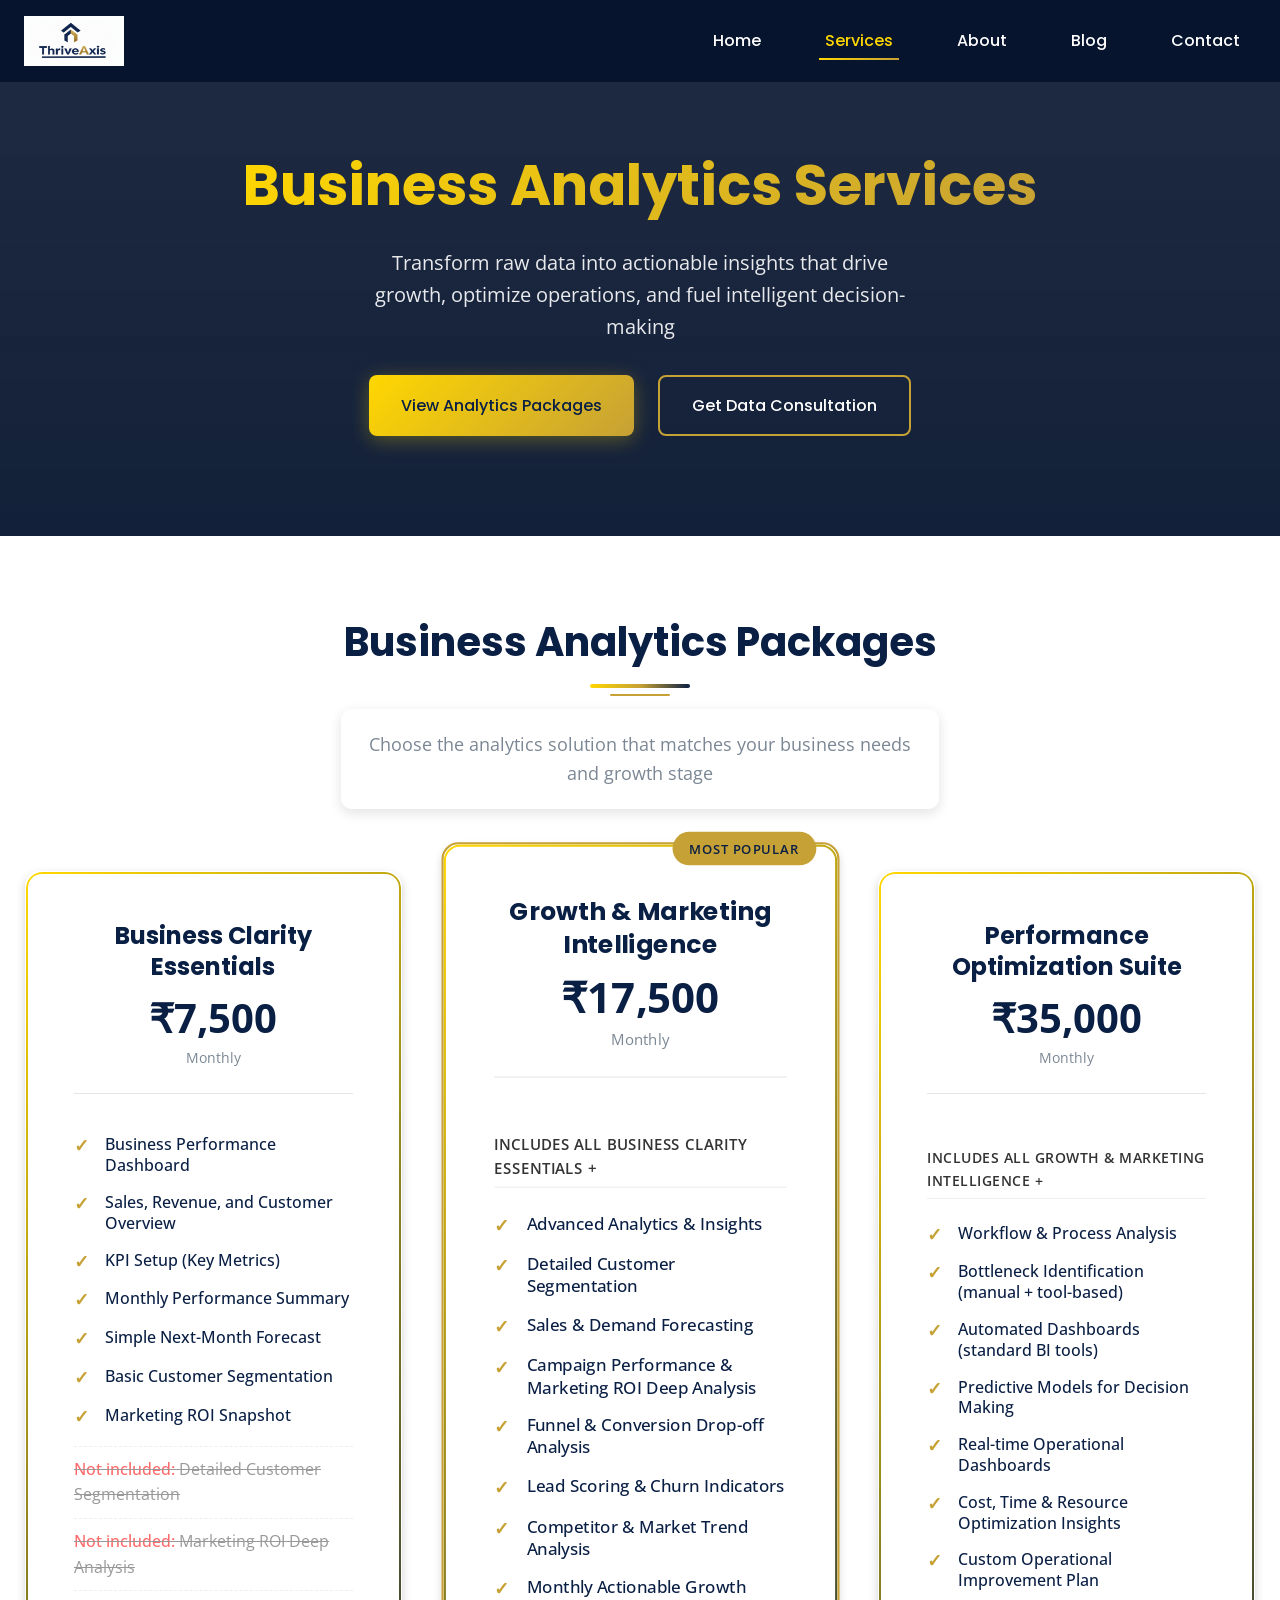
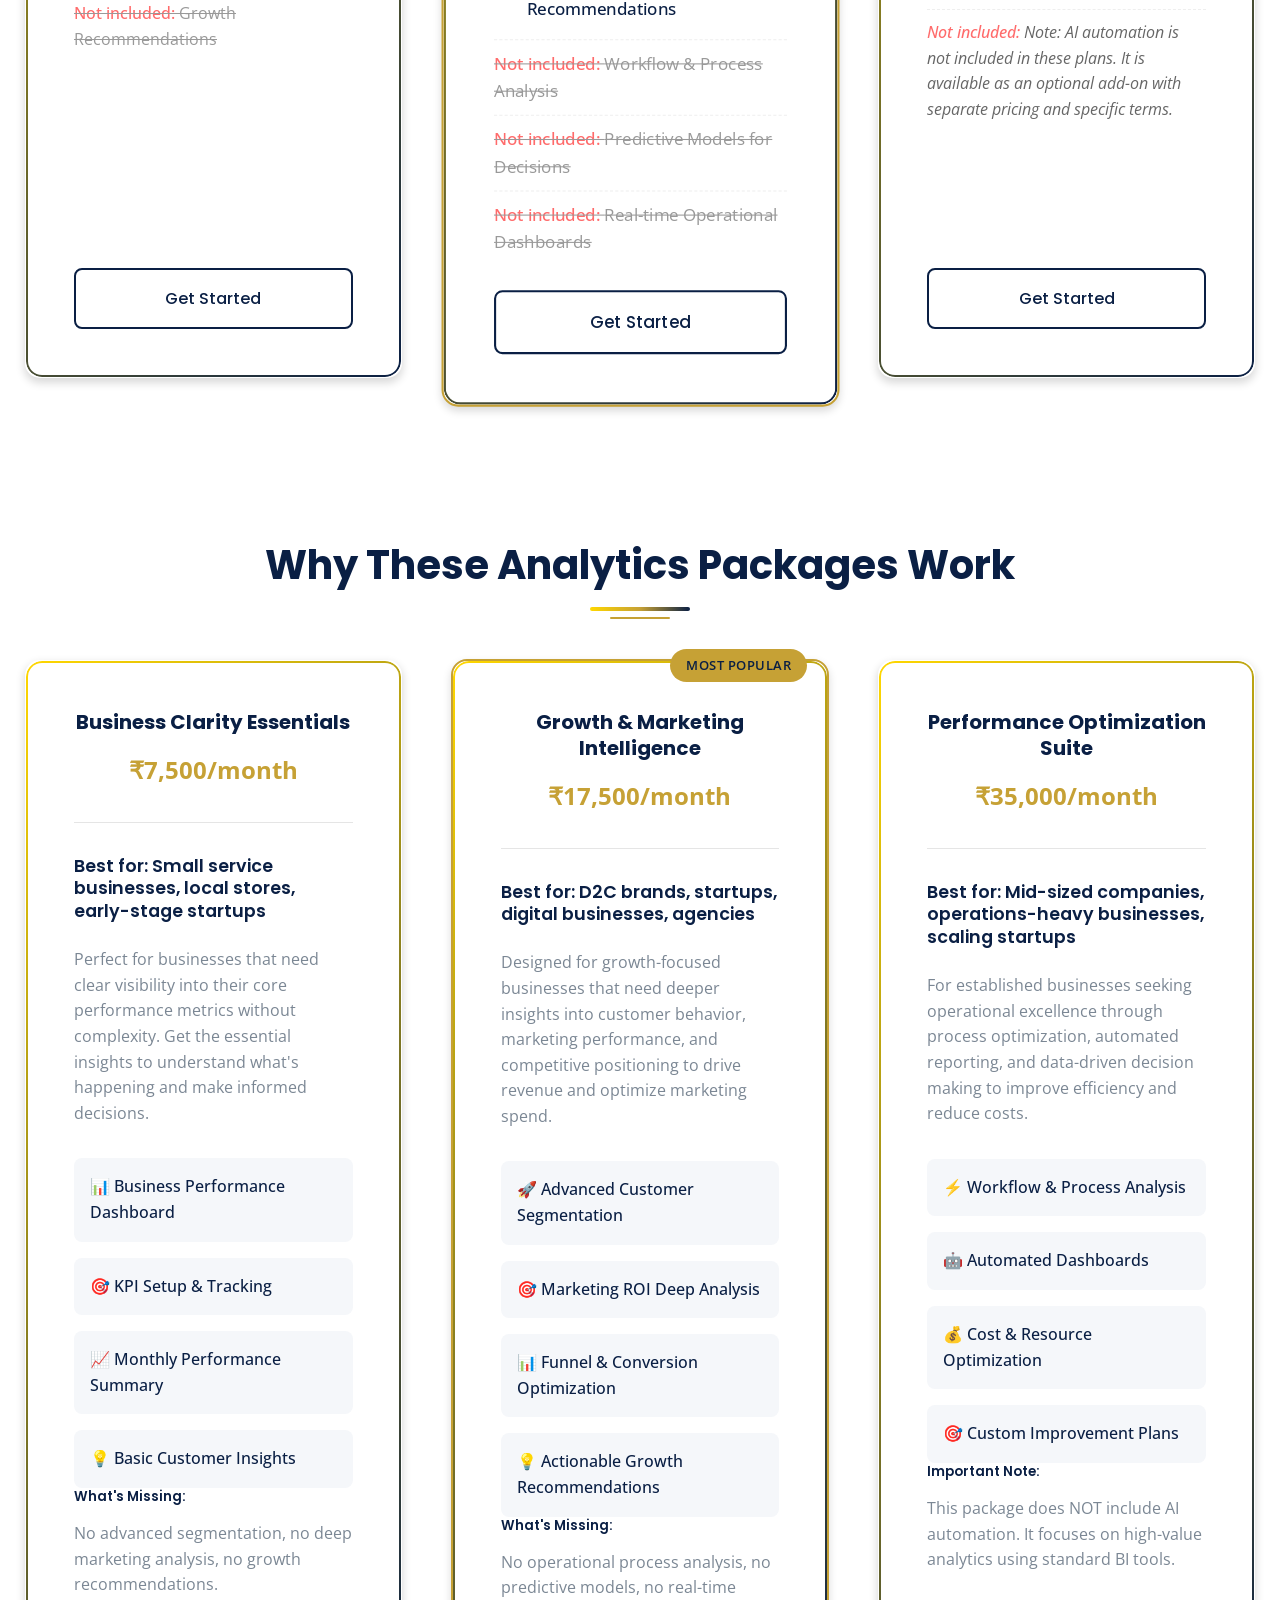
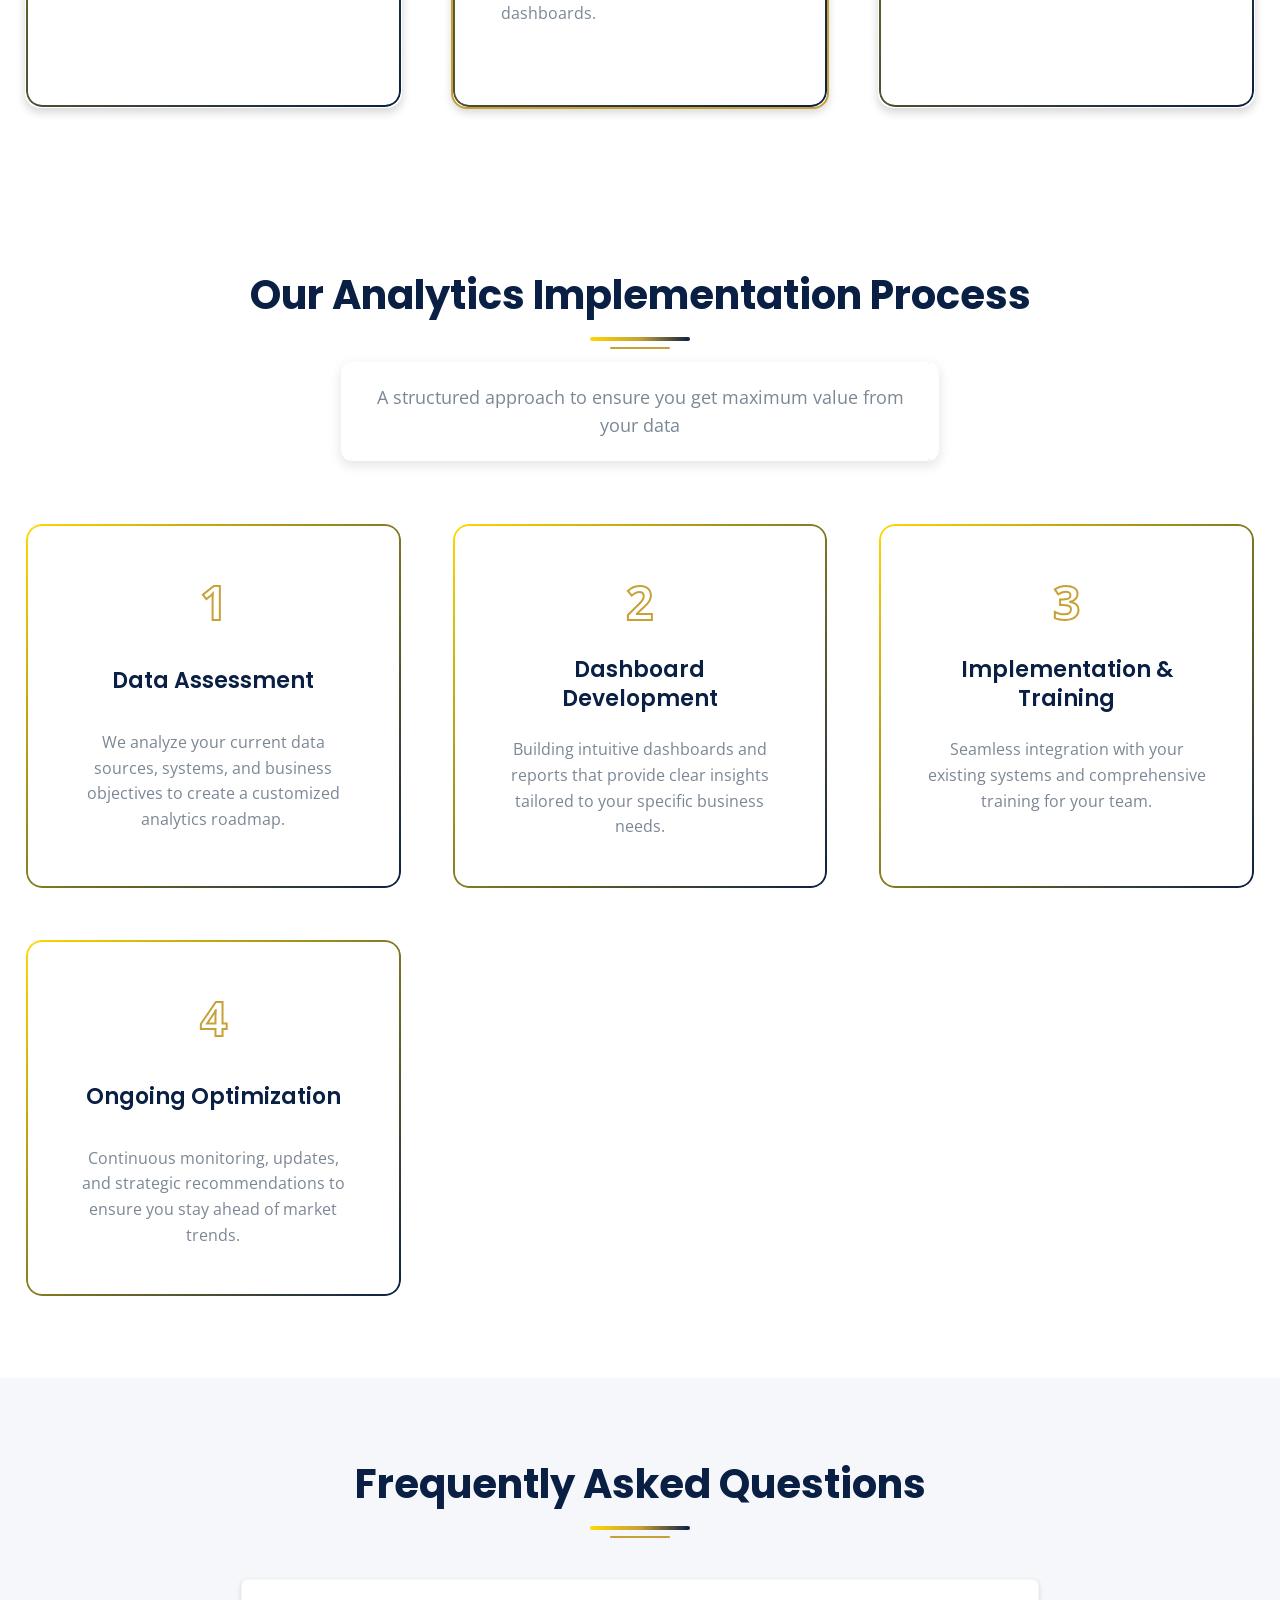
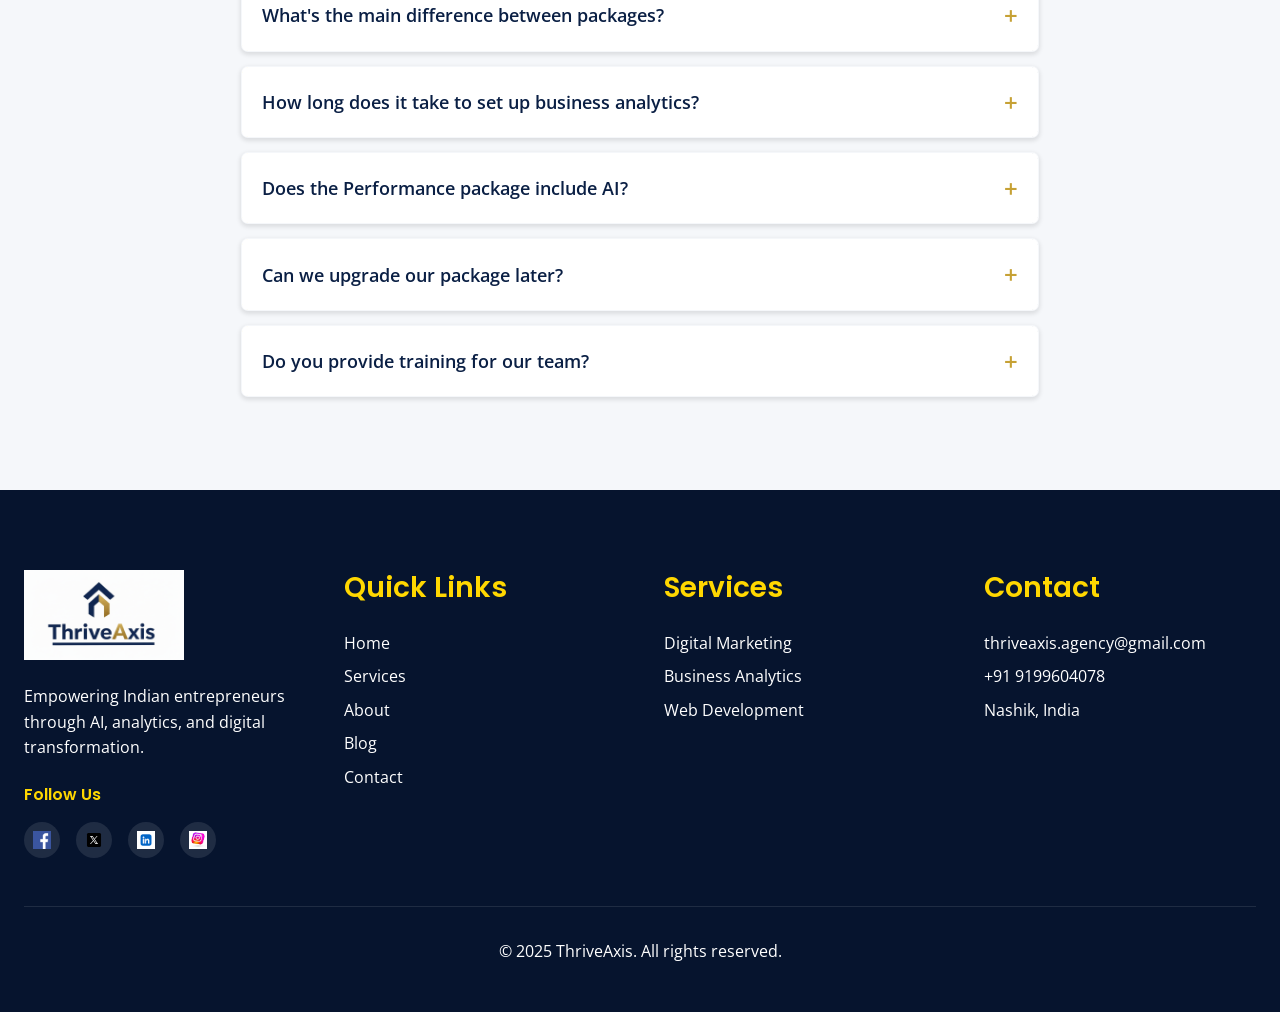
<file: business-analytics.html>
<!DOCTYPE html>
<html lang="en">
<head>
    <meta charset="UTF-8">
    <meta name="viewport" content="width=device-width, initial-scale=1.0">
    <title>Business Analytics Services | ThriveAxis</title>
     <link rel="icon" href="assets/favicon.ico" type="image/x-icon">
    <link rel="stylesheet" href="../css/style.css">
    <link href="https://fonts.googleapis.com/css2?family=Poppins:wght@300;400;500;600;700&family=Open+Sans:wght@300;400;500;600&display=swap" rel="stylesheet">
    <style>
        .feature-list .excluded-feature {
            color: #999;
            text-decoration: line-through;
            margin-top: 10px;
            padding-top: 10px;
            border-top: 1px dashed #eee;
            position: relative;
        }
        .excluded-feature:before {
            content: "Not included: ";
            color: #ff6b6b;
            font-weight: 500;
        }
        .feature-group-header {
            margin-top: 15px;
            font-weight: 600;
            color: #333;
            font-size: 0.9em;
            padding: 5px 0;
            border-bottom: 1px solid #eee;
        }
    </style>
</head>
<body>
    <!-- Navigation -->
    <nav class="navbar">
        <div class="nav-container">
            <div class="logo">
                <a href="index.html">
                    <img src="assets/images/logo.png" alt="ThriveAxis Logo">
                    <!--<span>ThriveAxis</span>-->
                </a>
            </div>
            <ul class="nav-menu">
                <li><a href="index.html" class="nav-link">Home</a></li>
                <li><a href="services.html" class="nav-link active">Services</a></li>
                <li><a href="about.html" class="nav-link">About</a></li>
                <li><a href="blog.html" class="nav-link">Blog</a></li>
                <li><a href="contact.html" class="nav-link">Contact</a></li>
            </ul>
            <div class="hamburger">
                <span class="bar"></span>
                <span class="bar"></span>
                <span class="bar"></span>
            </div>
        </div>
    </nav>

    <!-- Hero Section -->
    <section class="page-hero analytics-hero">
        <div class="container">
            <div class="analytics-hero-content">
                <h1 class="page-title">Business Analytics Services</h1>
                <p class="page-subtitle">Transform raw data into actionable insights that drive growth, optimize operations, and fuel intelligent decision-making</p>
                <div class="hero-buttons">
                    <a href="#packages" class="btn btn-primary">View Analytics Packages</a>
                    <a href="contact.html" class="btn btn-secondary">Get Data Consultation</a>
                </div>
            </div>
        </div>
    </section>

    <!-- Packages Section -->
    <section class="packages-section" id="packages">
        <div class="container">
            <h2 class="section-title">Business Analytics Packages</h2>
            <p class="section-subtitle">
                Choose the analytics solution that matches your business needs and growth stage
            </p>
            
            <div class="packages-grid">
                <!-- Package 1: Business Clarity Essentials -->
                <div class="package-card">
                    <div class="package-header">
                        <h3 class="package-name">Business Clarity Essentials</h3>
                        <div class="package-price">₹7,500</div>
                        <div class="package-period">Monthly</div>
                    </div>
                    
                    <div class="package-features basic-features">
                        <ul class="feature-list">
                            <li class="feature-item">Business Performance Dashboard</li>
                            <li class="feature-item">Sales, Revenue, and Customer Overview</li>
                            <li class="feature-item">KPI Setup (Key Metrics)</li>
                            <li class="feature-item">Monthly Performance Summary</li>
                            <li class="feature-item">Simple Next-Month Forecast</li>
                            <li class="feature-item">Basic Customer Segmentation</li>
                            <li class="feature-item">Marketing ROI Snapshot</li>
                            
                            <li class="excluded-feature">Detailed Customer Segmentation</li>
                            <li class="excluded-feature">Marketing ROI Deep Analysis</li>
                            <li class="excluded-feature">Growth Recommendations</li>
                        </ul>
                    </div>
                    
                    <div class="package-cta">
                        <a href="contact.html" class="btn btn-outline">Get Started</a>
                    </div>
                </div>
                
                <!-- Package 2: Growth & Marketing Intelligence -->
                <div class="package-card popular">
                    <div class="package-badge">Most Popular</div>
                    <div class="package-header">
                        <h3 class="package-name">Growth & Marketing Intelligence</h3>
                        <div class="package-price">₹17,500</div>
                        <div class="package-period">Monthly</div>
                    </div>
                    
                    <div class="package-features advanced-features">
                        <ul class="feature-list">
                            <div class="feature-group-header">Includes All Business Clarity Essentials +</div>
                            
                            <li class="feature-item">Advanced Analytics & Insights</li>
                            <li class="feature-item">Detailed Customer Segmentation</li>
                            <li class="feature-item">Sales & Demand Forecasting</li>
                            <li class="feature-item">Campaign Performance & Marketing ROI Deep Analysis</li>
                            <li class="feature-item">Funnel & Conversion Drop-off Analysis</li>
                            <li class="feature-item">Lead Scoring & Churn Indicators</li>
                            <li class="feature-item">Competitor & Market Trend Analysis</li>
                            <li class="feature-item">Monthly Actionable Growth Recommendations</li>
                            
                            <li class="excluded-feature">Workflow & Process Analysis</li>
                            <li class="excluded-feature">Predictive Models for Decisions</li>
                            <li class="excluded-feature">Real-time Operational Dashboards</li>
                        </ul>
                    </div>
                    
                    <div class="package-cta">
                        <a href="contact.html" class="btn btn-outline">Get Started</a>
                    </div>
                </div>
                
                <!-- Package 3: Performance Optimization Suite -->
                <div class="package-card">
                    <div class="package-header">
                        <h3 class="package-name">Performance Optimization Suite</h3>
                        <div class="package-price">₹35,000</div>
                        <div class="package-period">Monthly</div>
                    </div>
                    
                    <div class="package-features pro-features">
                        <ul class="feature-list">
                            <div class="feature-group-header">Includes All Growth & Marketing Intelligence +</div>
                            
                            <li class="feature-item">Workflow & Process Analysis</li>
                            <li class="feature-item">Bottleneck Identification (manual + tool-based)</li>
                            <li class="feature-item">Automated Dashboards (standard BI tools)</li>
                            <li class="feature-item">Predictive Models for Decision Making</li>
                            <li class="feature-item">Real-time Operational Dashboards</li>
                            <li class="feature-item">Cost, Time & Resource Optimization Insights</li>
                            <li class="feature-item">Custom Operational Improvement Plan</li>
                            
                            <li class="excluded-feature" style="text-decoration: none; color: #666; font-style: italic;">
                                Note: AI automation is not included in these plans. It is available as an optional add-on with separate pricing and specific terms.
                            </li>
                        </ul>
                    </div>
                    
                    <div class="package-cta">
                        <a href="contact.html" class="btn btn-outline">Get Started</a>
                    </div>
                </div>
            </div>
        </div>
    </section>

    <!-- Package Benefits Section -->
    <section class="benefits-section">
        <div class="container">
            <h2 class="section-title">Why These Analytics Packages Work</h2>
            
            <div class="benefits-grid">
                <!-- Package 1 Benefits -->
                <div class="benefit-card">
                    <div class="benefit-header">
                        <h3 class="benefit-package">Business Clarity Essentials</h3>
                        <div class="benefit-price">₹7,500/month</div>
                    </div>
                    <div class="benefit-content">
                        <h4>Best for: Small service businesses, local stores, early-stage startups</h4>
                        <p>Perfect for businesses that need clear visibility into their core performance metrics without complexity. Get the essential insights to understand what's happening and make informed decisions.</p>
                        
                        <div class="benefit-highlights">
                            <div class="highlight">📊 Business Performance Dashboard</div>
                            <div class="highlight">🎯 KPI Setup & Tracking</div>
                            <div class="highlight">📈 Monthly Performance Summary</div>
                            <div class="highlight">💡 Basic Customer Insights</div>
                        </div>
                        
                        <div class="benefit-limitations">
                            <h5>What's Missing:</h5>
                            <p>No advanced segmentation, no deep marketing analysis, no growth recommendations.</p>
                        </div>
                    </div>
                </div>
                
                <!-- Package 2 Benefits -->
                <div class="benefit-card popular-benefit">
                    <div class="benefit-badge">Most Popular</div>
                    <div class="benefit-header">
                        <h3 class="benefit-package">Growth & Marketing Intelligence</h3>
                        <div class="benefit-price">₹17,500/month</div>
                    </div>
                    <div class="benefit-content">
                        <h4>Best for: D2C brands, startups, digital businesses, agencies</h4>
                        <p>Designed for growth-focused businesses that need deeper insights into customer behavior, marketing performance, and competitive positioning to drive revenue and optimize marketing spend.</p>
                        
                        <div class="benefit-highlights">
                            <div class="highlight">🚀 Advanced Customer Segmentation</div>
                            <div class="highlight">🎯 Marketing ROI Deep Analysis</div>
                            <div class="highlight">📊 Funnel & Conversion Optimization</div>
                            <div class="highlight">💡 Actionable Growth Recommendations</div>
                        </div>
                        
                        <div class="benefit-limitations">
                            <h5>What's Missing:</h5>
                            <p>No operational process analysis, no predictive models, no real-time dashboards.</p>
                        </div>
                    </div>
                </div>
                
                <!-- Package 3 Benefits -->
                <div class="benefit-card">
                    <div class="benefit-header">
                        <h3 class="benefit-package">Performance Optimization Suite</h3>
                        <div class="benefit-price">₹35,000/month</div>
                    </div>
                    <div class="benefit-content">
                        <h4>Best for: Mid-sized companies, operations-heavy businesses, scaling startups</h4>
                        <p>For established businesses seeking operational excellence through process optimization, automated reporting, and data-driven decision making to improve efficiency and reduce costs.</p>
                        
                        <div class="benefit-highlights">
                            <div class="highlight">⚡ Workflow & Process Analysis</div>
                            <div class="highlight">🤖 Automated Dashboards</div>
                            <div class="highlight">💰 Cost & Resource Optimization</div>
                            <div class="highlight">🎯 Custom Improvement Plans</div>
                        </div>
                        
                        <div class="benefit-limitations">
                            <h5>Important Note:</h5>
                            <p>This package does NOT include AI automation. It focuses on high-value analytics using standard BI tools.</p>
                        </div>
                    </div>
                </div>
            </div>
        </div>
    </section>

    <!-- Process Section -->
    <section class="process-section">
        <div class="container">
            <h2 class="section-title">Our Analytics Implementation Process</h2>
            <p class="section-subtitle">
                A structured approach to ensure you get maximum value from your data
            </p>
            
            <div class="process-steps">
                <div class="process-step">
                    <div class="step-number">1</div>
                    <h3 class="step-title">Data Assessment</h3>
                    <p class="step-description">We analyze your current data sources, systems, and business objectives to create a customized analytics roadmap.</p>
                </div>
                
                <div class="process-step">
                    <div class="step-number">2</div>
                    <h3 class="step-title">Dashboard Development</h3>
                    <p class="step-description">Building intuitive dashboards and reports that provide clear insights tailored to your specific business needs.</p>
                </div>
                
                <div class="process-step">
                    <div class="step-number">3</div>
                    <h3 class="step-title">Implementation & Training</h3>
                    <p class="step-description">Seamless integration with your existing systems and comprehensive training for your team.</p>
                </div>
                
                <div class="process-step">
                    <div class="step-number">4</div>
                    <h3 class="step-title">Ongoing Optimization</h3>
                    <p class="step-description">Continuous monitoring, updates, and strategic recommendations to ensure you stay ahead of market trends.</p>
                </div>
            </div>
        </div>
    </section>

    <!-- FAQ Section -->
    <section class="faq-section">
        <div class="container">
            <h2 class="section-title">Frequently Asked Questions</h2>
            
            <div class="faq-grid">
                <div class="faq-item">
                    <div class="faq-question">
                        What's the main difference between packages?
                        <span>+</span>
                    </div>
                    <div class="faq-answer">
                        <strong>Essentials:</strong> Basic dashboards and KPIs for clarity.<br>
                        <strong>Growth Intelligence:</strong> Adds detailed marketing & customer analytics for growth.<br>
                        <strong>Performance Optimization:</strong> Adds operational analytics and process improvement (no AI).
                    </div>
                </div>
                
                <div class="faq-item">
                    <div class="faq-question">
                        How long does it take to set up business analytics?
                        <span>+</span>
                    </div>
                    <div class="faq-answer">
                        Essentials: 2-3 weeks. Growth Intelligence: 4-5 weeks. Performance Optimization: 6-8 weeks.
                    </div>
                </div>
                
                <div class="faq-item">
                    <div class="faq-question">
                        Does the Performance package include AI?
                        <span>+</span>
                    </div>
                    <div class="faq-answer">
                        No, the Performance Optimization Suite focuses on standard BI tools and proven analytics methodologies without AI automation. This keeps costs reasonable while delivering high-value insights.
                    </div>
                </div>
                
                <div class="faq-item">
                    <div class="faq-question">
                        Can we upgrade our package later?
                        <span>+</span>
                    </div>
                    <div class="faq-answer">
                        Absolutely! You can upgrade at any time. We'll seamlessly transition your data and dashboards to the new package level.
                    </div>
                </div>
                
                <div class="faq-item">
                    <div class="faq-question">
                        Do you provide training for our team?
                        <span>+</span>
                    </div>
                    <div class="faq-answer">
                        Yes, all packages include training. Essentials has video tutorials, Growth has group sessions, and Performance includes personalized one-on-one training.
                    </div>
                </div>
            </div>
        </div>
    </section>

   <!-- Footer -->
    <footer class="footer">
        <div class="container">
            <div class="footer-content">
                <div class="footer-section">
                    <div class="footer-logo">
                        <img src="assets/images/logo.png" alt="ThriveAxis Logo">
                        <!--<span>ThriveAxis</span>-->
                    </div>
                    <p>Empowering Indian entrepreneurs through AI, analytics, and digital transformation.</p>
                    <div class="footer-social">
                        <h4>Follow Us</h4>
                        <div class="footer-social-icons">
                            <a href="#" class="footer-social-icon">
                                <img src="assets/icons/facebook.png" alt="Facebook">
                            </a>
                            <a href="#" class="footer-social-icon">
                                <img src="assets/icons/twitter.svg" alt="Twitter">
                            </a>
                            <a href="#" class="footer-social-icon">
                                <img src="assets/icons/linkedin.png" alt="LinkedIn">
                            </a>
                            <a href="#" class="footer-social-icon">
                                <img src="assets/icons/instagram.jpg" alt="Instagram">
                            </a>
                        </div>
                    </div>
                </div>
                <div class="footer-section">
                    <h3>Quick Links</h3>
                    <ul>
                        <li><a href="index.html">Home</a></li>
                        <li><a href="services.html">Services</a></li>
                        <li><a href="about.html">About</a></li>
                        <li><a href="blog.html">Blog</a></li>
                        <li><a href="contact.html">Contact</a></li>
                    </ul>
                </div>
                <div class="footer-section">
                    <h3>Services</h3>
                    <ul>
                        <li><a href="services.html#digital-marketing">Digital Marketing</a></li>
                        <li><a href="services.html#business-analytics">Business Analytics</a></li>
                        <li><a href="services.html#web-development">Web Development</a></li>
                    </ul>
                </div>
                <div class="footer-section">
                    <h3>Contact</h3>
                    <ul>
                        <li>thriveaxis.agency@gmail.com</li>
                        <li>+91 9199604078</li>
                        <li>Nashik, India</li>
                    </ul>
                </div>
            </div>
            <div class="footer-bottom">
                <p>&copy; 2025 ThriveAxis. All rights reserved.</p>
            </div>
        </div>
    </footer>

    <script src="js/script.js"></script>
    <script src="js/three-animations.js"></script>
</body>

</html>
</file>
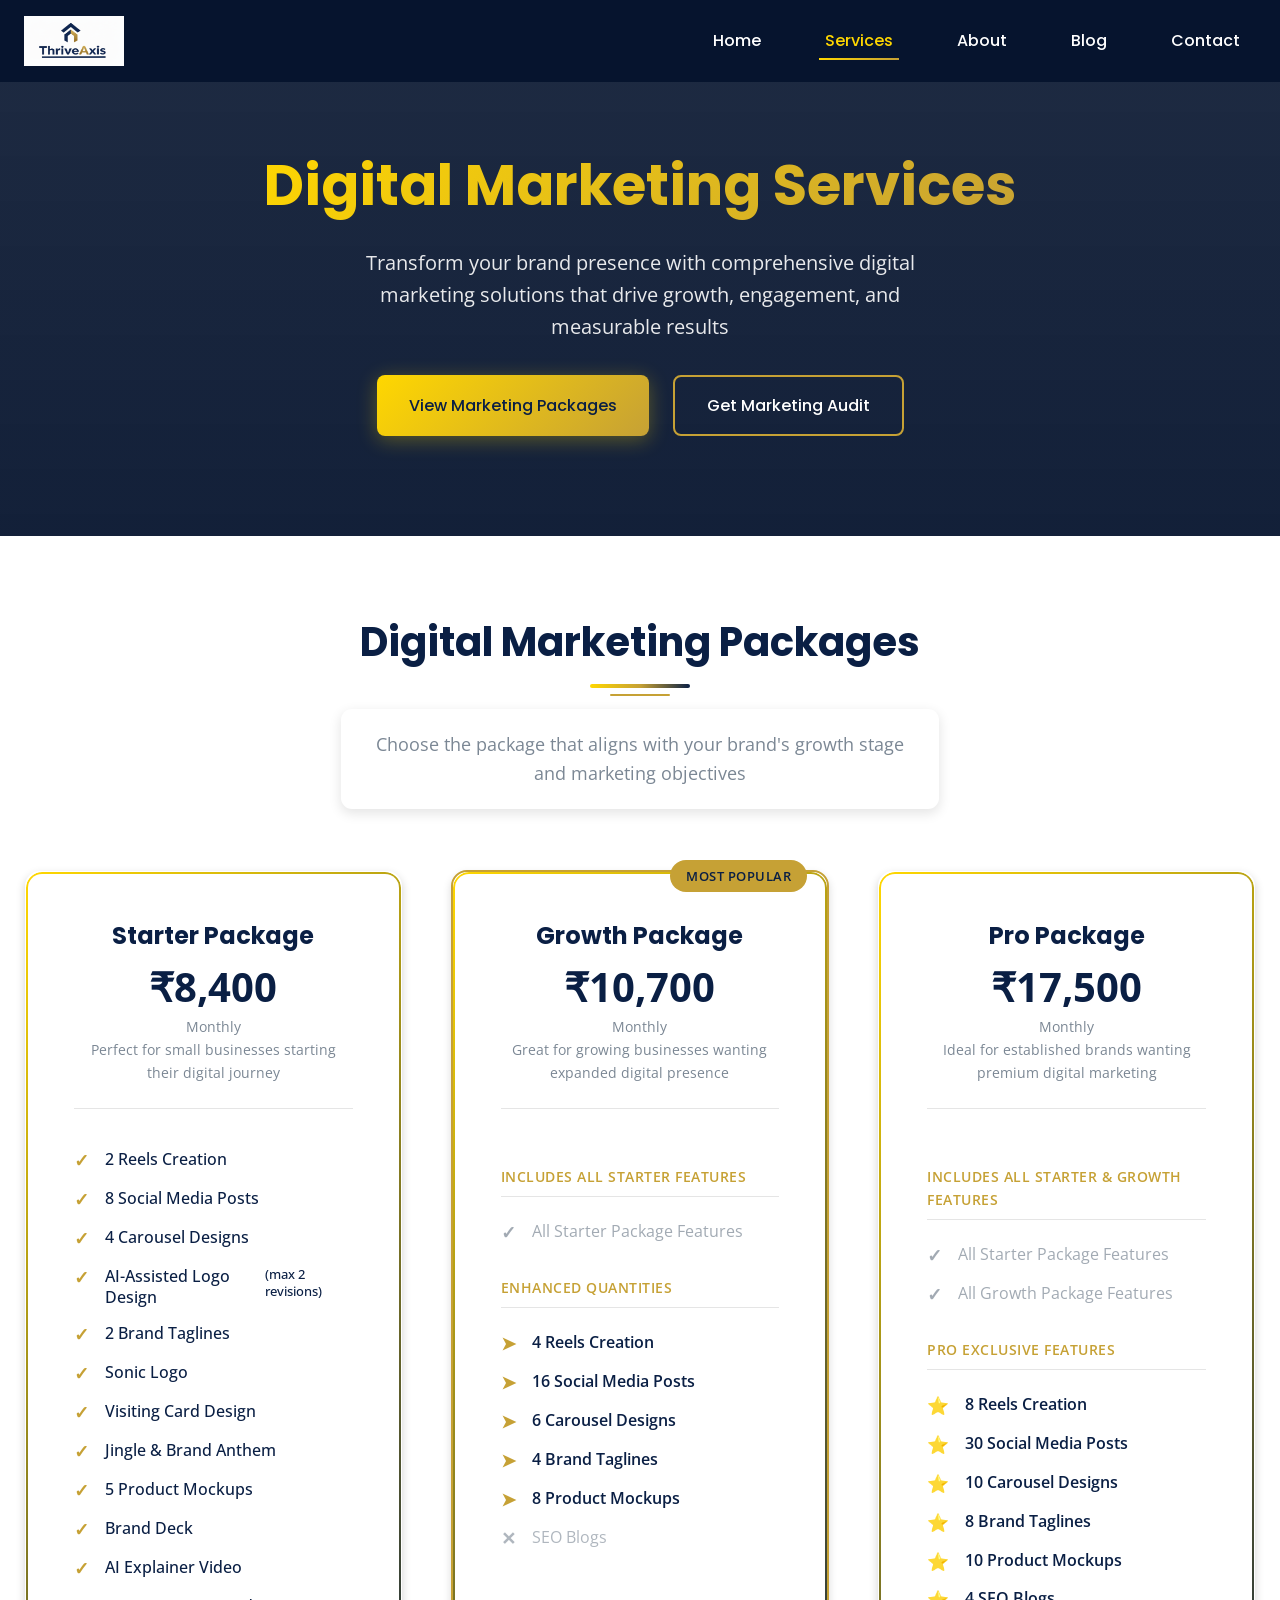
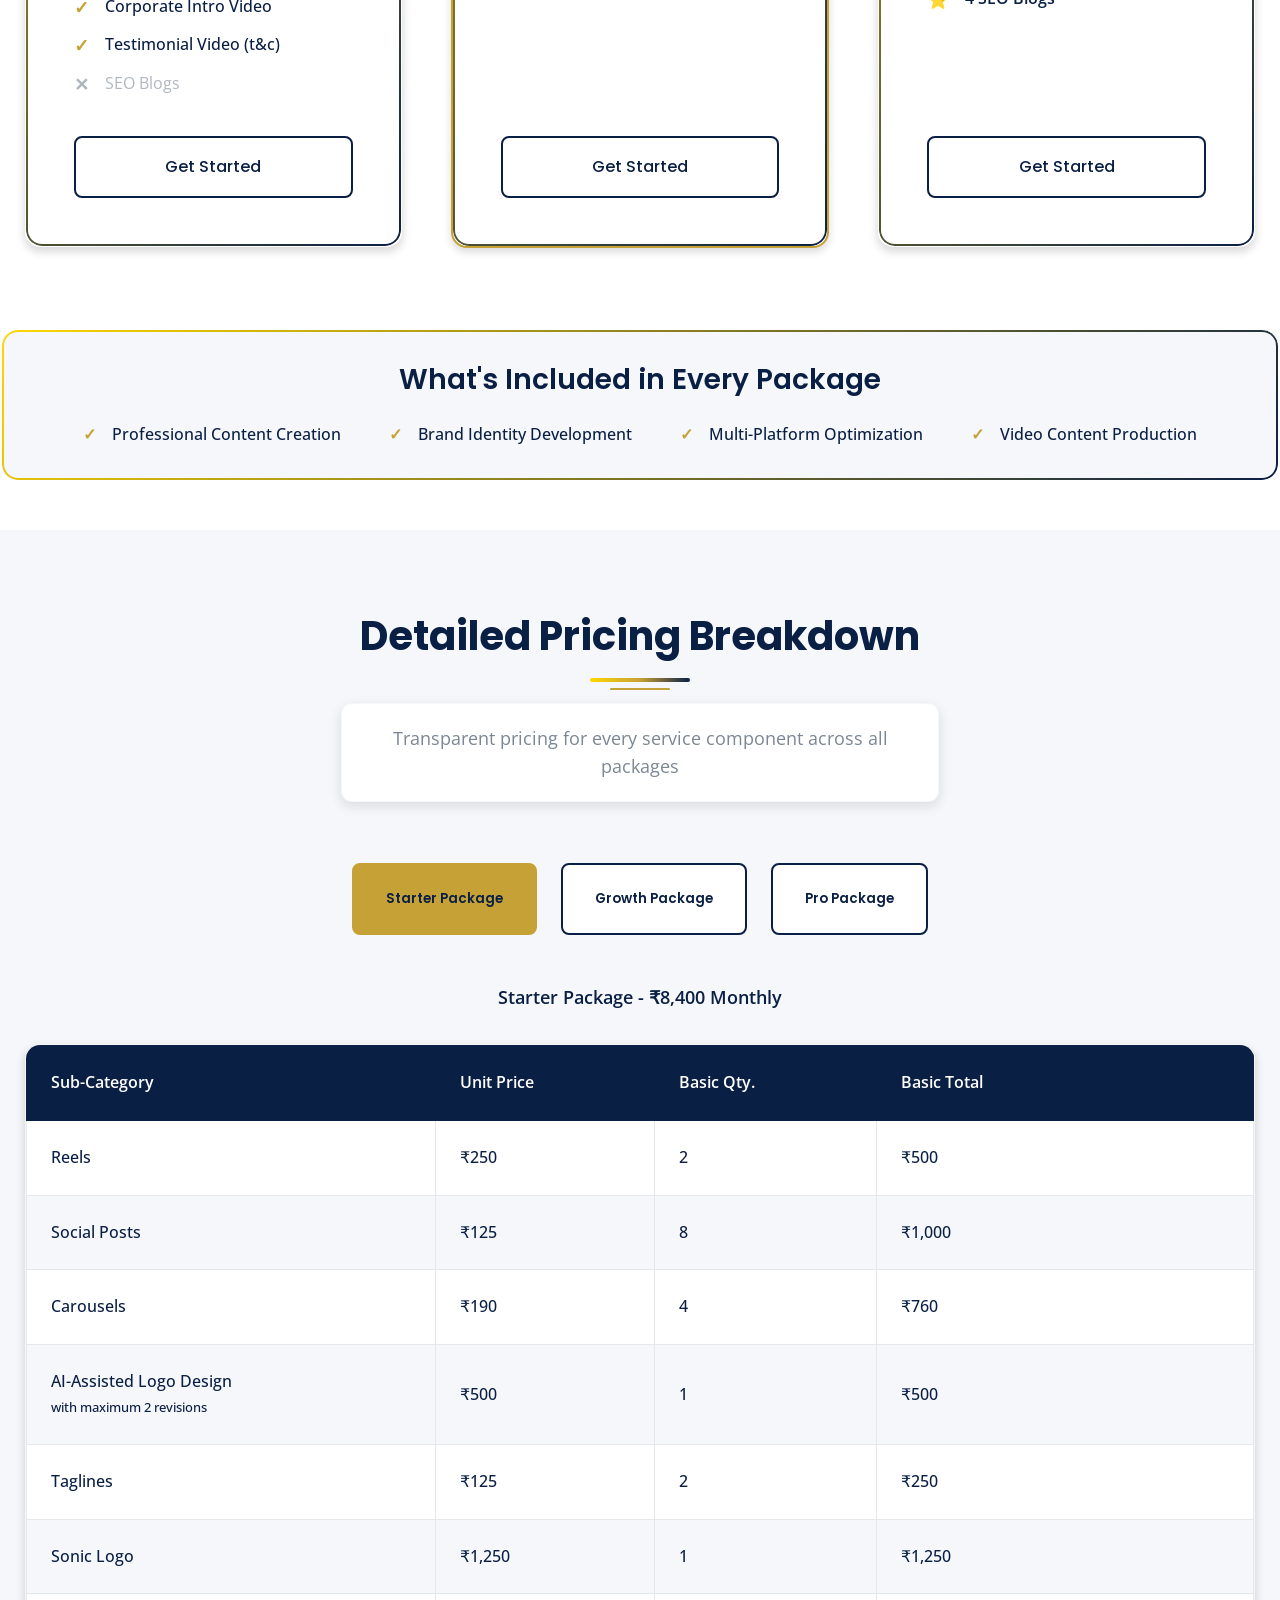
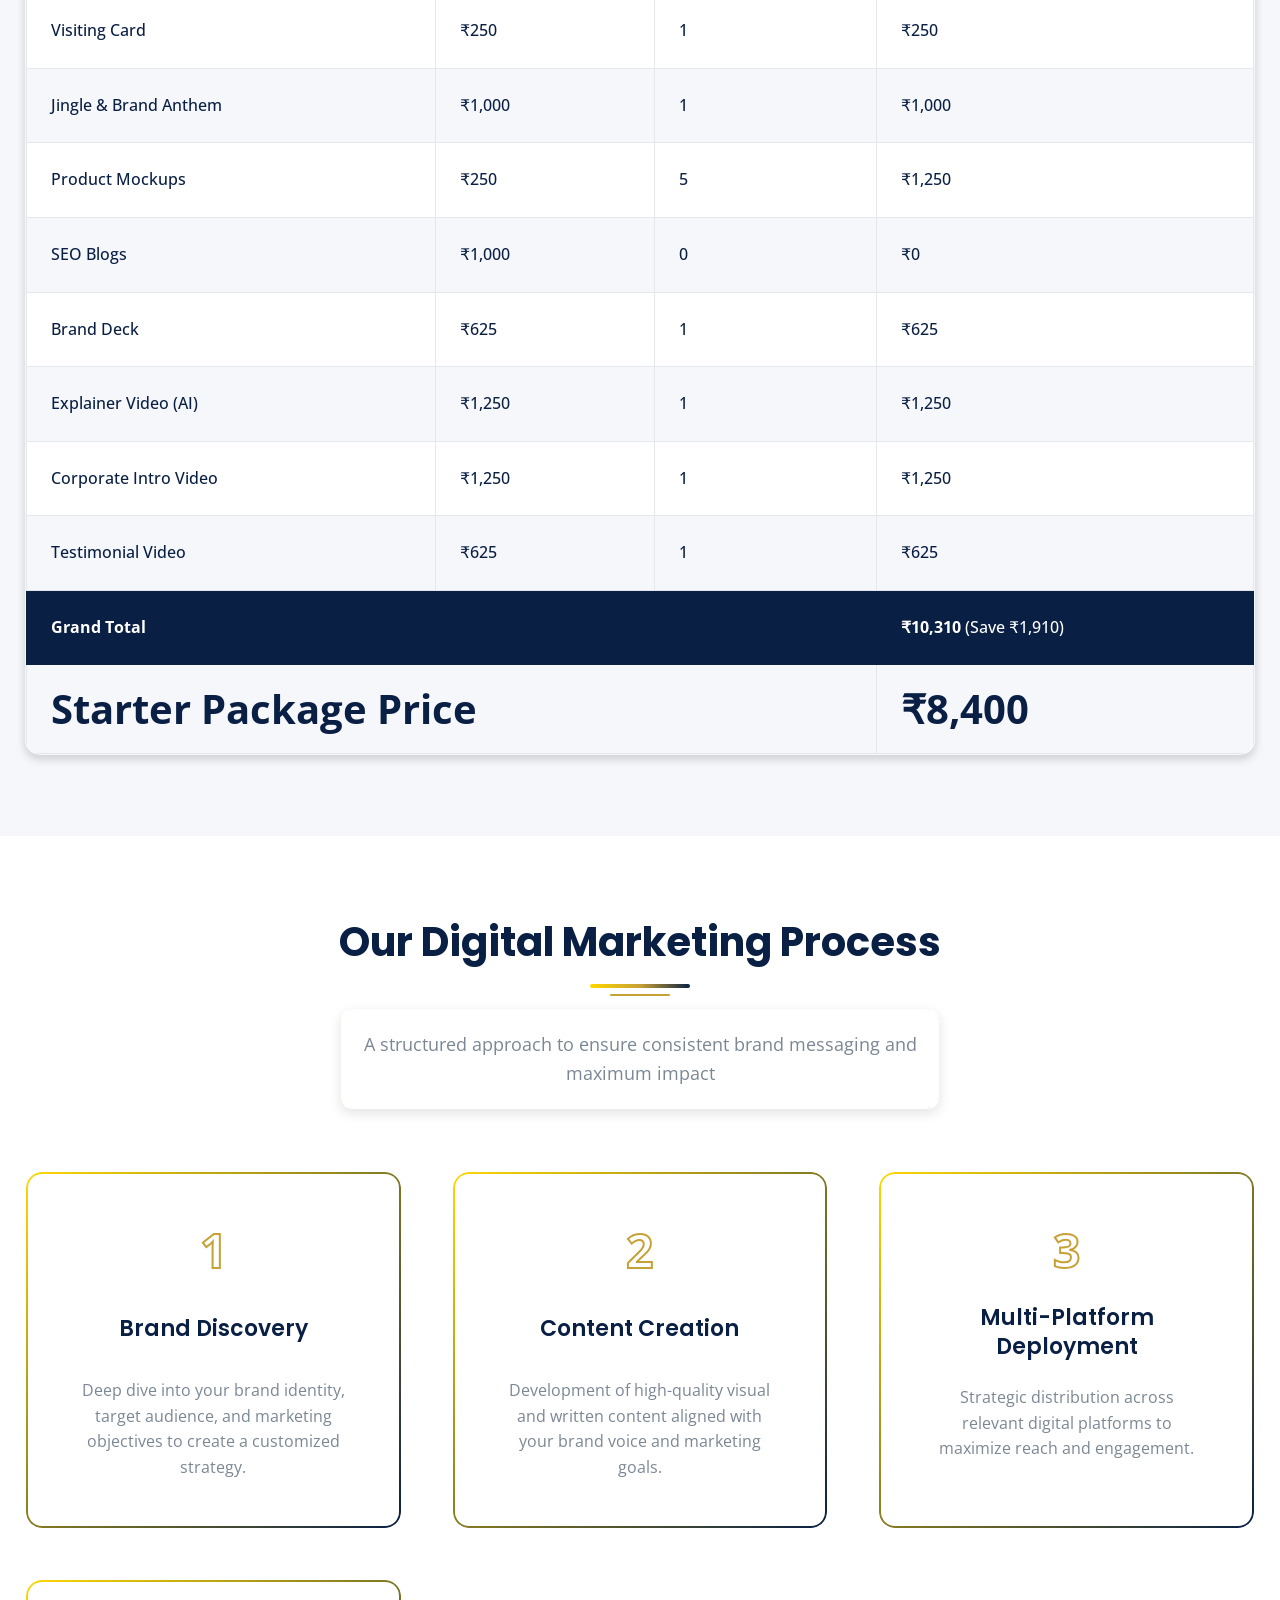
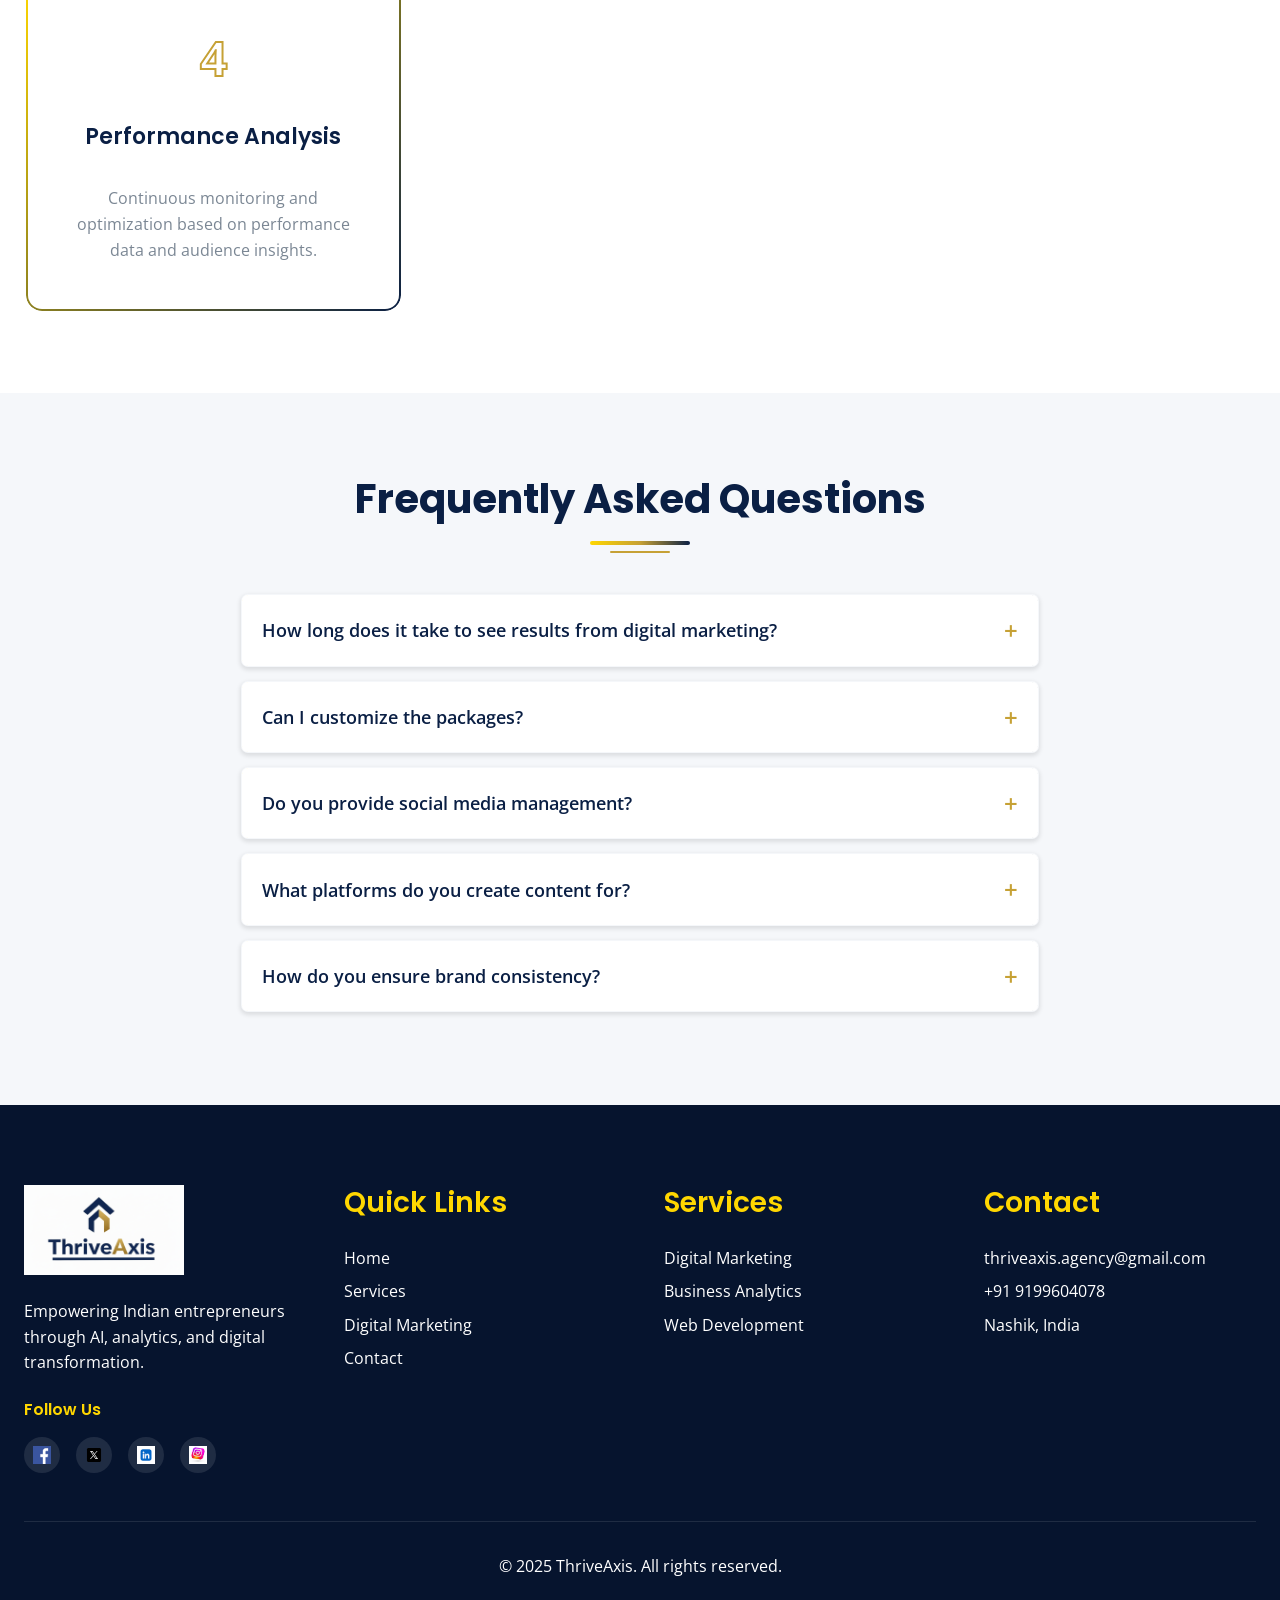
<file: digital-marketing.html>
<!DOCTYPE html>
<html lang="en">
<head>
    <meta charset="UTF-8">
    <meta name="viewport" content="width=device-width, initial-scale=1.0">
    <title>Digital Marketing Services | ThriveAxis</title>
     <link rel="icon" href="assets/favicon.ico" type="image/x-icon">
    <link rel="stylesheet" href="../css/style.css">
    <link href="https://fonts.googleapis.com/css2?family=Poppins:wght@300;400;500;600;700&family=Open+Sans:wght@300;400;500;600&display=swap" rel="stylesheet">
    <style>
    </style>
</head>
<body>
    <!-- Navigation -->
    <nav class="navbar">
        <div class="nav-container">
            <div class="logo">
                <a href="../index.html">
                    <img src="../assets/images/logo.png" alt="ThriveAxis Logo">
                  <!--  <span>ThriveAxis</span>-->
                </a>
            </div>
            <ul class="nav-menu">
                <li><a href="../index.html" class="nav-link">Home</a></li>
                <li><a href="../services.html" class="nav-link active">Services</a></li>
                <li><a href="../about.html" class="nav-link">About</a></li>
                <li><a href="../blog.html" class="nav-link">Blog</a></li>
                <li><a href="../contact.html" class="nav-link">Contact</a></li>
            </ul>
            <div class="hamburger">
                <span class="bar"></span>
                <span class="bar"></span>
                <span class="bar"></span>
            </div>
        </div>
    </nav>

    <!-- Hero Section -->
    <section class="page-hero webdev-hero">
        <div class="container">
            <div class="webdev-hero-content">
                <h1 class="page-title">Digital Marketing Services</h1>
                <p class="page-subtitle">Transform your brand presence with comprehensive digital marketing solutions that drive growth, engagement, and measurable results</p>
                <div class="hero-buttons">
                    <a href="#packages" class="btn btn-primary">View Marketing Packages</a>
                    <a href="#contact" class="btn btn-secondary">Get Marketing Audit</a>
                </div>
            </div>
        </div>
    </section>

    <!-- Packages Section -->
    <section class="packages-section" id="packages">
        <div class="container">
            <h2 class="section-title">Digital Marketing Packages</h2>
            <p class="section-subtitle">
                Choose the package that aligns with your brand's growth stage and marketing objectives
            </p>
            
            <div class="packages-grid">
                <!-- Starter Package -->
                <div class="package-card">
                    <div class="package-header">
                        <h3 class="package-name">Starter Package</h3>
                        <div class="package-price">₹8,400</div>
                        <div class="package-period">Monthly</div>
                        <div class="package-period">Perfect for small businesses starting their digital journey</div>
                    </div>
                    
                   <div class="package-features basic-features">
    <ul class="feature-list">
        <li class="feature-item">2 Reels Creation</li>
        <li class="feature-item">8 Social Media Posts</li>
        <li class="feature-item">4 Carousel Designs</li>
        <li class="feature-item">AI-Assisted Logo Design<br><small>(max 2 revisions)</small></li>
        <li class="feature-item">2 Brand Taglines</li>
        <li class="feature-item">Sonic Logo</li>
        <li class="feature-item">Visiting Card Design</li>
        <li class="feature-item">Jingle & Brand Anthem</li>
        <li class="feature-item">5 Product Mockups</li>
        <li class="feature-item">Brand Deck</li>
        <li class="feature-item">AI Explainer Video</li>
        <li class="feature-item">Corporate Intro Video</li>
        <li class="feature-item">Testimonial Video (t&c)</li>
        <li class="feature-item excluded">SEO Blogs</li>
    </ul>
</div>
                    
                    <div class="package-cta">
                        <a href="#contact" class="btn btn-outline">Get Started</a>
                    </div>
                </div>
                
                <!-- Growth Package -->
                <div class="package-card popular">
                    <div class="package-badge">Most Popular</div>
                    <div class="package-header">
                        <h3 class="package-name">Growth Package</h3>
                        <div class="package-price">₹10,700</div>
                        <div class="package-period">Monthly</div>
                        <div class="package-period">Great for growing businesses wanting expanded digital presence</div>
                    </div>
                    
                    <div class="package-features advanced-features">
                        <ul class="feature-list">
                            <div class="feature-group-header">Includes All Starter Features</div>
                            <li class="feature-item basic-included">All Starter Package Features</li>
                            
                            <div class="feature-group-header">Enhanced Quantities</div>
                            <li class="feature-item advanced-exclusive">4 Reels Creation</li>
                            <li class="feature-item advanced-exclusive">16 Social Media Posts</li>
                            <li class="feature-item advanced-exclusive">6 Carousel Designs</li>
                            <li class="feature-item advanced-exclusive">4 Brand Taglines</li>
                            <li class="feature-item advanced-exclusive">8 Product Mockups</li>
                            <li class="feature-item excluded">SEO Blogs</li>
                        </ul>
                    </div>
                    
                    <div class="package-cta">
                        <a href="#contact" class="btn btn-outline">Get Started</a>
                    </div>
                </div>
                
                <!-- Pro Package -->
                <div class="package-card">
                    <div class="package-header">
                        <h3 class="package-name">Pro Package</h3>
                        <div class="package-price">₹17,500</div>
                        <div class="package-period">Monthly</div>
                        <div class="package-period">Ideal for established brands wanting premium digital marketing</div>
                    </div>
                    
                    <div class="package-features pro-features">
                        <ul class="feature-list">
                            <div class="feature-group-header">Includes All Starter & Growth Features</div>
                            <li class="feature-item basic-included">All Starter Package Features</li>
                            <li class="feature-item advanced-included">All Growth Package Features</li>
                            
                            <div class="feature-group-header">Pro Exclusive Features</div>
                            <li class="feature-item pro-exclusive">8 Reels Creation</li>
                            <li class="feature-item pro-exclusive">30 Social Media Posts</li>
                            <li class="feature-item pro-exclusive">10 Carousel Designs</li>
                            <li class="feature-item pro-exclusive">8 Brand Taglines</li>
                            <li class="feature-item pro-exclusive">10 Product Mockups</li>
                            <li class="feature-item pro-exclusive">4 SEO Blogs</li>
                        </ul>
                    </div>
                    
                    <div class="package-cta">
                        <a href="#contact" class="btn btn-outline">Get Started</a>
                    </div>
                </div>
            </div>
        </div>
    </section>

    <!-- Package Comparison Highlights -->
    <section class="package-highlights">
        <div class="container">
            <h3>What's Included in Every Package</h3>
            <div class="highlight-list">
                <div class="highlight-item">Professional Content Creation</div>
                <div class="highlight-item">Brand Identity Development</div>
                <div class="highlight-item">Multi-Platform Optimization</div>
                <div class="highlight-item">Video Content Production</div>
            </div>
        </div>
    </section>

 <!-- Detailed Pricing Section -->
<section class="pricing-details-section" id="pricing-details">
    <div class="container">
        <h2 class="section-title">Detailed Pricing Breakdown</h2>
        <p class="section-subtitle">Transparent pricing for every service component across all packages</p>
        
        <div class="pricing-tabs">
            <div class="tab-buttons">
                <button class="tab-button active" data-tab="starter">Starter Package</button>
                <button class="tab-button" data-tab="growth">Growth Package</button>
                <button class="tab-button" data-tab="pro">Pro Package</button>
            </div>
            
            <div class="tab-content">
                <!-- Starter Package Table -->
                <div class="tab-pane active" id="starter">
                    <div class="package-indicator">Starter Package - ₹8,400 Monthly</div>
                    <div class="pricing-table-container">
                        <table class="pricing-table">
                            <thead>
                                <tr>
                                    <th>Sub-Category</th>
                                    <th>Unit Price</th>
                                    <th>Basic Qty.</th>
                                    <th>Basic Total</th>
                                </tr>
                            </thead>
                            <tbody>
                                <tr><td>Reels</td><td>₹250</td><td>2</td><td>₹500</td></tr>
                                <tr><td>Social Posts</td><td>₹125</td><td>8</td><td>₹1,000</td></tr>
                                <tr><td>Carousels</td><td>₹190</td><td>4</td><td>₹760</td></tr>
                                <tr>
                                    <td>AI-Assisted Logo Design<br><small>with maximum 2 revisions</small></td>
                                    <td>₹500</td>
                                    <td>1</td>
                                    <td>₹500</td>
                                </tr>
                                <tr><td>Taglines</td><td>₹125</td><td>2</td><td>₹250</td></tr>
                                <tr><td>Sonic Logo</td><td>₹1,250</td><td>1</td><td>₹1,250</td></tr>
                                <tr><td>Visiting Card</td><td>₹250</td><td>1</td><td>₹250</td></tr>
                                <tr><td>Jingle & Brand Anthem</td><td>₹1,000</td><td>1</td><td>₹1,000</td></tr>
                                <tr><td>Product Mockups</td><td>₹250</td><td>5</td><td>₹1,250</td></tr>
                                <tr><td>SEO Blogs</td><td>₹1,000</td><td>0</td><td>₹0</td></tr>
                                <tr><td>Brand Deck</td><td>₹625</td><td>1</td><td>₹625</td></tr>
                                <tr><td>Explainer Video (AI)</td><td>₹1,250</td><td>1</td><td>₹1,250</td></tr>
                                <tr><td>Corporate Intro Video</td><td>₹1,250</td><td>1</td><td>₹1,250</td></tr>
                                <tr><td>Testimonial Video</td><td>₹625</td><td>1</td><td>₹625</td></tr>
                                <tr class="total-row">
                                    <td colspan="3"><strong>Grand Total</strong></td>
                                    <td><strong>₹10,310</strong> <span class="package-discount">(Save ₹1,910)</span></td>
                                </tr>
                                <tr class="package-price">
                                    <td colspan="3"><strong>Starter Package Price</strong></td>
                                    <td><strong>₹8,400</strong></td>
                                </tr>
                            </tbody>
                        </table>
                    </div>
                </div>
                
                <!-- Growth Package Table -->
                <div class="tab-pane" id="growth">
                    <div class="package-indicator">Growth Package - ₹10,700 Monthly</div>
                    <div class="pricing-table-container">
                        <table class="pricing-table">
                            <thead>
                                <tr>
                                    <th>Sub-Category</th>
                                    <th>Unit Price</th>
                                    <th>Advance Qty.</th>
                                    <th>Advance Total</th>
                                </tr>
                            </thead>
                            <tbody>
                                <tr><td>Reels</td><td>₹250</td><td>4</td><td>₹1,000</td></tr>
                                <tr><td>Social Posts</td><td>₹125</td><td>16</td><td>₹2,000</td></tr>
                                <tr><td>Carousels</td><td>₹190</td><td>6</td><td>₹1,140</td></tr>
                                <tr>
                                    <td>AI-Assisted Logo Design<br><small>with maximum 4 revisions</small></td>
                                    <td>₹500</td>
                                    <td>1</td>
                                    <td>₹500</td>
                                </tr>
                                <tr><td>Taglines</td><td>₹125</td><td>4</td><td>₹500</td></tr>
                                <tr><td>Sonic Logo</td><td>₹1,250</td><td>1</td><td>₹1,250</td></tr>
                                <tr><td>Visiting Card</td><td>₹250</td><td>1</td><td>₹250</td></tr>
                                <tr><td>Jingle & Brand Anthem</td><td>₹1,000</td><td>1</td><td>₹1,000</td></tr>
                                <tr><td>Product Mockups</td><td>₹250</td><td>8</td><td>₹2,000</td></tr>
                                <tr><td>SEO Blogs</td><td>₹1,000</td><td>0</td><td>₹0</td></tr>
                                <tr><td>Brand Deck</td><td>₹625</td><td>1</td><td>₹625</td></tr>
                                <tr><td>Explainer Video (AI)</td><td>₹1,250</td><td>1</td><td>₹1,250</td></tr>
                                <tr><td>Corporate Intro Video</td><td>₹1,250</td><td>1</td><td>₹1,250</td></tr>
                                <tr><td>Testimonial Video</td><td>₹625</td><td>1</td><td>₹625</td></tr>
                                <tr class="total-row">
                                    <td colspan="3"><strong>Grand Total</strong></td>
                                    <td><strong>₹13,390</strong> <span class="package-discount">(Save ₹2,690)</span></td>
                                </tr>
                                <tr class="package-price">
                                    <td colspan="3"><strong>Growth Package Price</strong></td>
                                    <td><strong>₹10,700</strong></td>
                                </tr>
                            </tbody>
                        </table>
                    </div>
                </div>
                
                <!-- Pro Package Table -->
                <div class="tab-pane" id="pro">
                    <div class="package-indicator">Pro Package - ₹17,500 Monthly</div>
                    <div class="pricing-table-container">
                        <table class="pricing-table">
                            <thead>
                                <tr>
                                    <th>Sub-Category</th>
                                    <th>Unit Price</th>
                                    <th>Pro Qty.</th>
                                    <th>Pro Total</th>
                                </tr>
                            </thead>
                            <tbody>
                                <tr><td>Reels</td><td>₹250</td><td>8</td><td>₹2,000</td></tr>
                                <tr><td>Social Posts</td><td>₹125</td><td>30</td><td>₹3,750</td></tr>
                                <tr><td>Carousels</td><td>₹190</td><td>10</td><td>₹1,900</td></tr>
                                <tr>
                                    <td>AI-Assisted Logo Design<br><small>with maximum 6 revisions</small></td>
                                    <td>₹500</td>
                                    <td>1</td>
                                    <td>₹500</td>
                                </tr>
                                <tr><td>Taglines</td><td>₹125</td><td>8</td><td>₹1,000</td></tr>
                                <tr><td>Sonic Logo</td><td>₹1,250</td><td>1</td><td>₹1,250</td></tr>
                                <tr><td>Visiting Card</td><td>₹250</td><td>1</td><td>₹250</td></tr>
                                <tr><td>Jingle & Brand Anthem</td><td>₹1,000</td><td>1</td><td>₹1,000</td></tr>
                                <tr><td>Product Mockups</td><td>₹250</td><td>10</td><td>₹2,500</td></tr>
                                <tr><td>SEO Blogs</td><td>₹1,000</td><td>4</td><td>₹4,000</td></tr>
                                <tr><td>Brand Deck</td><td>₹625</td><td>1</td><td>₹625</td></tr>
                                <tr><td>Explainer Video (AI)</td><td>₹1,250</td><td>1</td><td>₹1,250</td></tr>
                                <tr><td>Corporate Intro Video</td><td>₹1,250</td><td>1</td><td>₹1,250</td></tr>
                                <tr><td>Testimonial Video</td><td>₹625</td><td>1</td><td>₹625</td></tr>
                                <tr class="total-row">
                                    <td colspan="3"><strong>Grand Total</strong></td>
                                    <td><strong>₹22,900</strong> <span class="package-discount">(Save ₹5,400)</span></td>
                                </tr>
                                <tr class="package-price">
                                    <td colspan="3"><strong>Pro Package Price</strong></td>
                                    <td><strong>₹17,500</strong></td>
                                </tr>
                            </tbody>
                        </table>
                    </div>
                </div>
            </div>
        </div>
    </div>
</section>

    <!-- Process Section -->
    <section class="process-section">
        <div class="container">
            <h2 class="section-title">Our Digital Marketing Process</h2>
            <p class="section-subtitle">
                A structured approach to ensure consistent brand messaging and maximum impact
            </p>
            
            <div class="process-steps">
                <div class="process-step">
                    <div class="step-number">1</div>
                    <h3 class="step-title">Brand Discovery</h3>
                    <p class="step-description">Deep dive into your brand identity, target audience, and marketing objectives to create a customized strategy.</p>
                </div>
                
                <div class="process-step">
                    <div class="step-number">2</div>
                    <h3 class="step-title">Content Creation</h3>
                    <p class="step-description">Development of high-quality visual and written content aligned with your brand voice and marketing goals.</p>
                </div>
                
                <div class="process-step">
                    <div class="step-number">3</div>
                    <h3 class="step-title">Multi-Platform Deployment</h3>
                    <p class="step-description">Strategic distribution across relevant digital platforms to maximize reach and engagement.</p>
                </div>
                
                <div class="process-step">
                    <div class="step-number">4</div>
                    <h3 class="step-title">Performance Analysis</h3>
                    <p class="step-description">Continuous monitoring and optimization based on performance data and audience insights.</p>
                </div>
            </div>
        </div>
    </section>

    <!-- FAQ Section -->
    <section class="faq-section">
        <div class="container">
            <h2 class="section-title">Frequently Asked Questions</h2>
            
            <div class="faq-grid">
                <div class="faq-item">
                    <div class="faq-question">
                        How long does it take to see results from digital marketing?
                        <span>+</span>
                    </div>
                    <div class="faq-answer">
                        Initial brand visibility improvements can be seen within 2-4 weeks. Significant engagement growth typically occurs in 2-3 months, while substantial ROI and lead generation results are usually achieved within 4-6 months of consistent implementation.
                    </div>
                </div>
                
                <div class="faq-item">
                    <div class="faq-question">
                        Can I customize the packages?
                        <span>+</span>
                    </div>
                    <div class="faq-answer">
                        Yes! While our packages are designed to provide comprehensive solutions, we understand that every business has unique needs. We offer customization options to add, remove, or modify services based on your specific requirements.
                    </div>
                </div>
                
                <div class="faq-item">
                    <div class="faq-question">
                        Do you provide social media management?
                        <span>+</span>
                    </div>
                    <div class="faq-answer">
                        Yes, all packages include social media content creation. For complete social media management including posting, community engagement, and performance reporting, we offer additional management services that can be added to any package.
                    </div>
                </div>
                
                <div class="faq-item">
                    <div class="faq-question">
                        What platforms do you create content for?
                        <span>+</span>
                    </div>
                    <div class="faq-answer">
                        We create optimized content for all major platforms including Instagram, Facebook, LinkedIn, Twitter, YouTube, and TikTok. Content is tailored to each platform's specific requirements and audience behavior.
                    </div>
                </div>
                
                <div class="faq-item">
                    <div class="faq-question">
                        How do you ensure brand consistency?
                        <span>+</span>
                    </div>
                    <div class="faq-answer">
                        We start with a comprehensive brand guide development, maintain consistent visual identity across all assets, use standardized templates, and conduct regular quality checks to ensure all content aligns with your brand voice and guidelines.
                    </div>
                </div>
            </div>
        </div>
    </section>

    <!-- Footer -->
    <footer class="footer">
        <div class="container">
            <div class="footer-content">
                <div class="footer-section">
                    <div class="footer-logo">
                        <img src="../assets/images/logo.png" alt="ThriveAxis Logo">
                        <!--  <span>ThriveAxis</span>-->
                    </div>
                    <p>Empowering Indian entrepreneurs through AI, analytics, and digital transformation.</p>
                    <div class="footer-social">
                        <h4>Follow Us</h4>
                        <div class="footer-social-icons">
                            <a href="#" class="footer-social-icon">
                                <img src="../assets/icons/facebook.png" alt="Facebook">
                            </a>
                            <a href="#" class="footer-social-icon">
                                <img src="../assets/icons/twitter.svg" alt="Twitter">
                            </a>
                            <a href="#" class="footer-social-icon">
                                <img src="../assets/icons/linkedin.png" alt="LinkedIn">
                            </a>
                            <a href="#" class="footer-social-icon">
                                <img src="../assets/icons/instagram.jpg" alt="Instagram">
                            </a>
                        </div>
                    </div>
                </div>
                
                <div class="footer-section">
                    <h3>Quick Links</h3>
                    <ul>
                        <li><a href="../index.html">Home</a></li>
                        <li><a href="../services.html">Services</a></li>
                        <li><a href="digital-marketing.html">Digital Marketing</a></li>
                        <li><a href="../contact.html">Contact</a></li>
                    </ul>
                </div>
                
                <div class="footer-section">
                    <h3>Services</h3>
                    <ul>
                        <li><a href="digital-marketing.html">Digital Marketing</a></li>
                        <li><a href="../business-analytics.html">Business Analytics</a></li>
                        <li><a href="../services.html#web-development">Web Development</a></li>
                    </ul>
                </div>
                
                <div class="footer-section">
                    <h3>Contact</h3>
                    <ul>
                        <li>thriveaxis.agency@gmail.com</li>
                        <li>+91 9199604078</li>
                        <li>Nashik, India</li>
                    </ul>
                </div>
            </div>
            
            <div class="footer-bottom">
                <p>&copy; 2025 ThriveAxis. All rights reserved.</p>
            </div>
        </div>
    </footer>

    </script>
</body>
</html>

    <script src="../js/script.js"></script>

    <script>
</file>
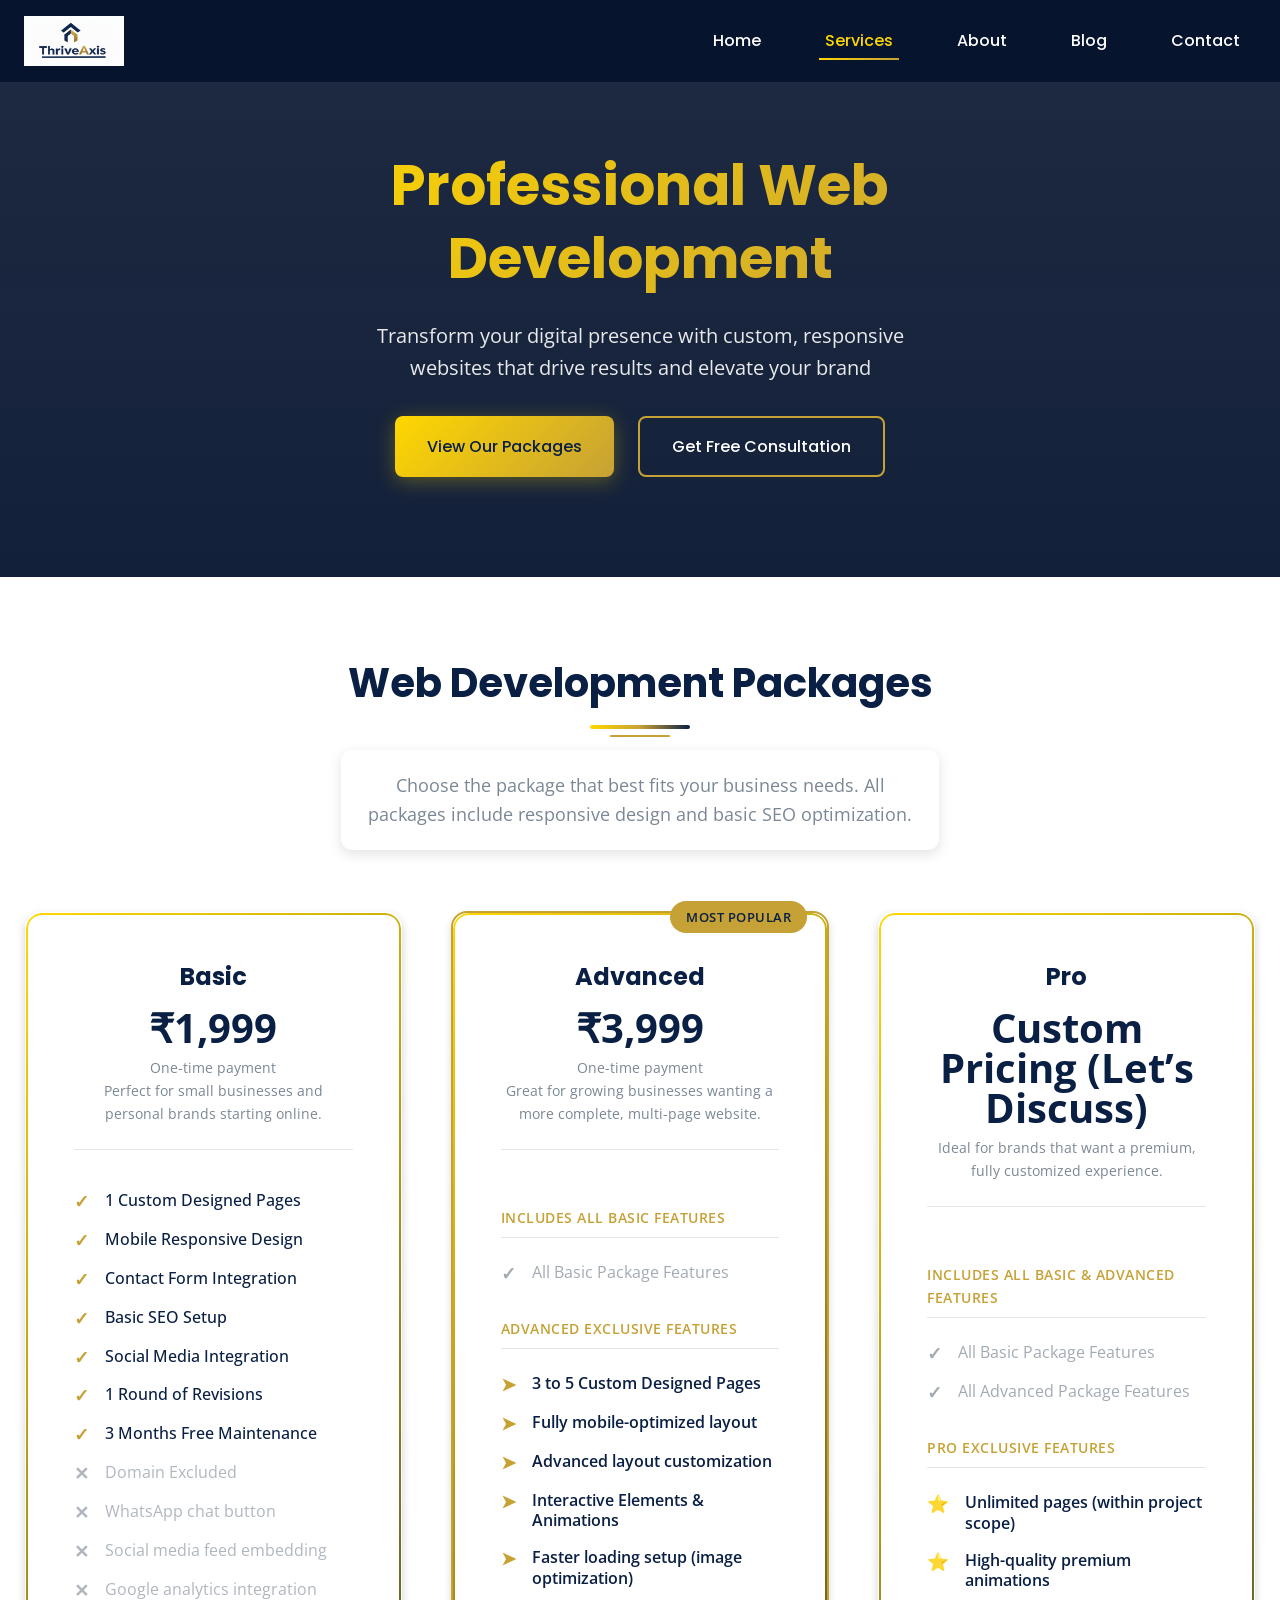
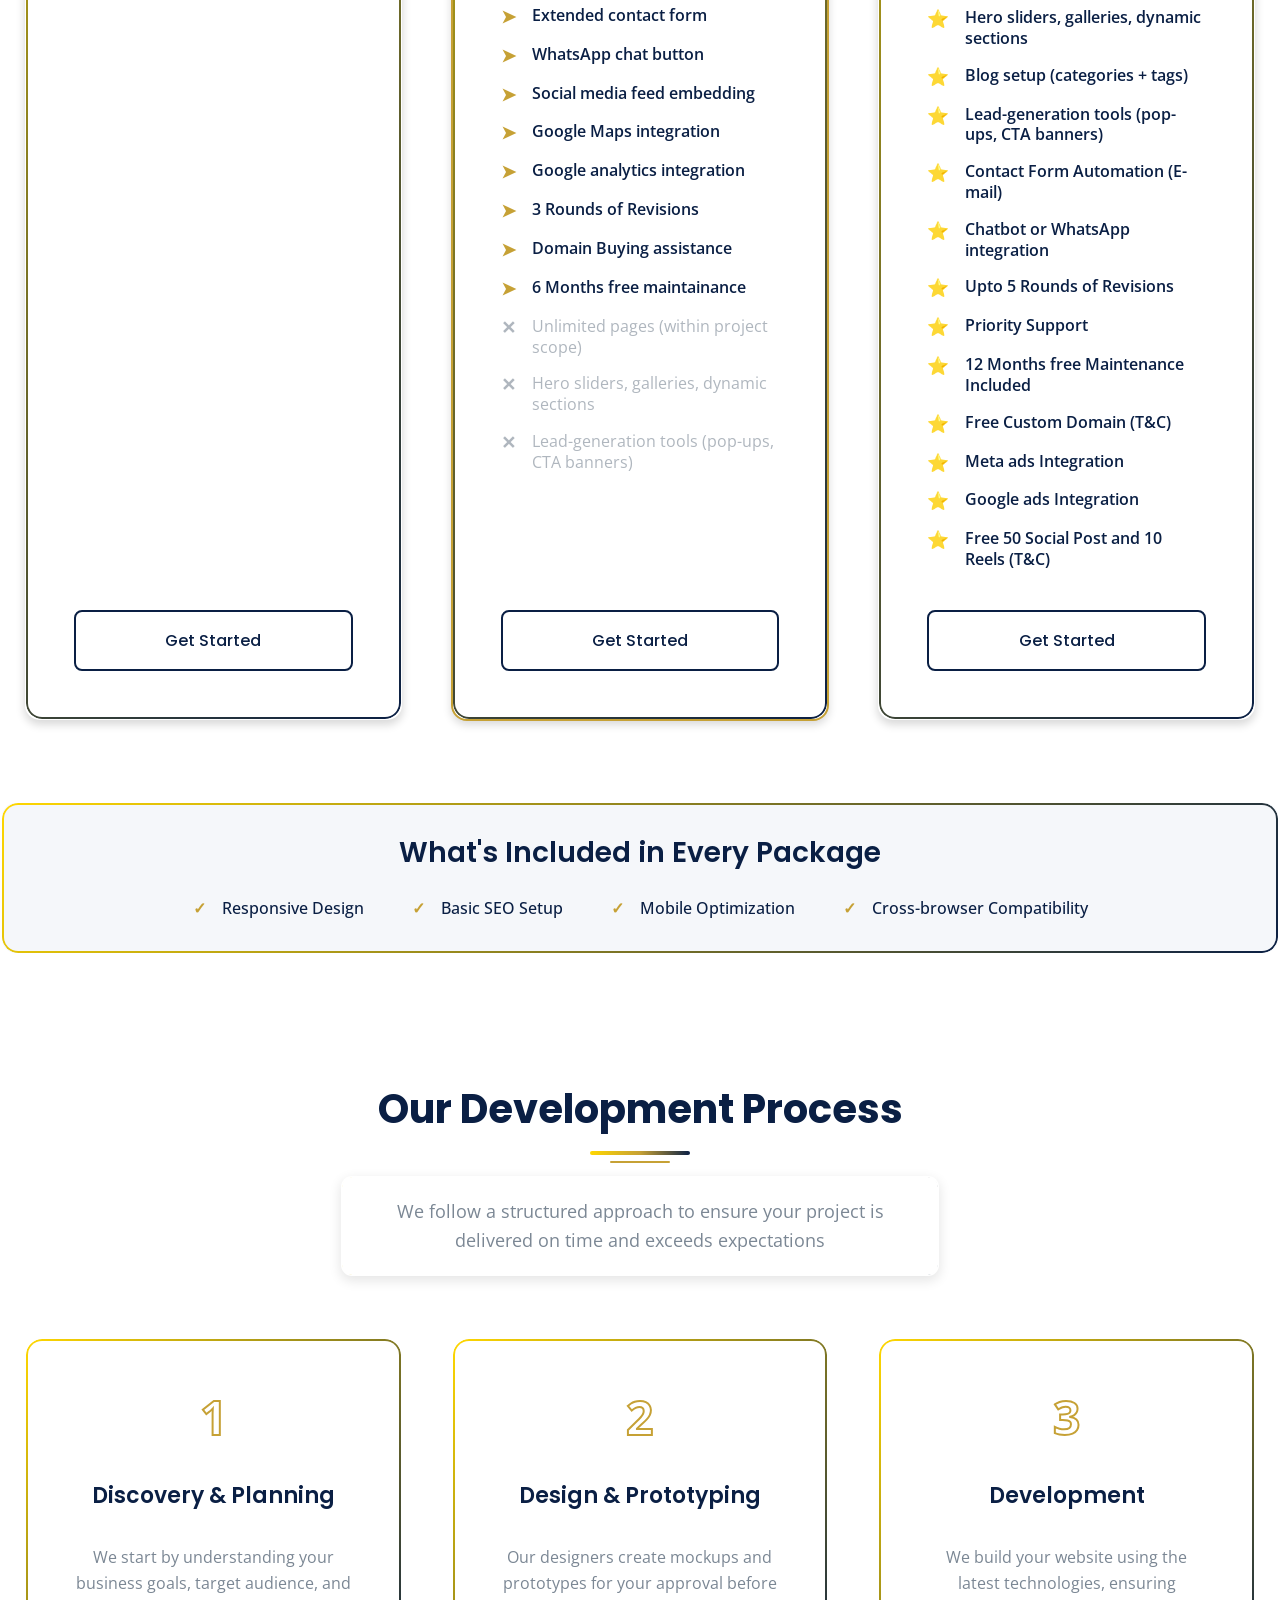
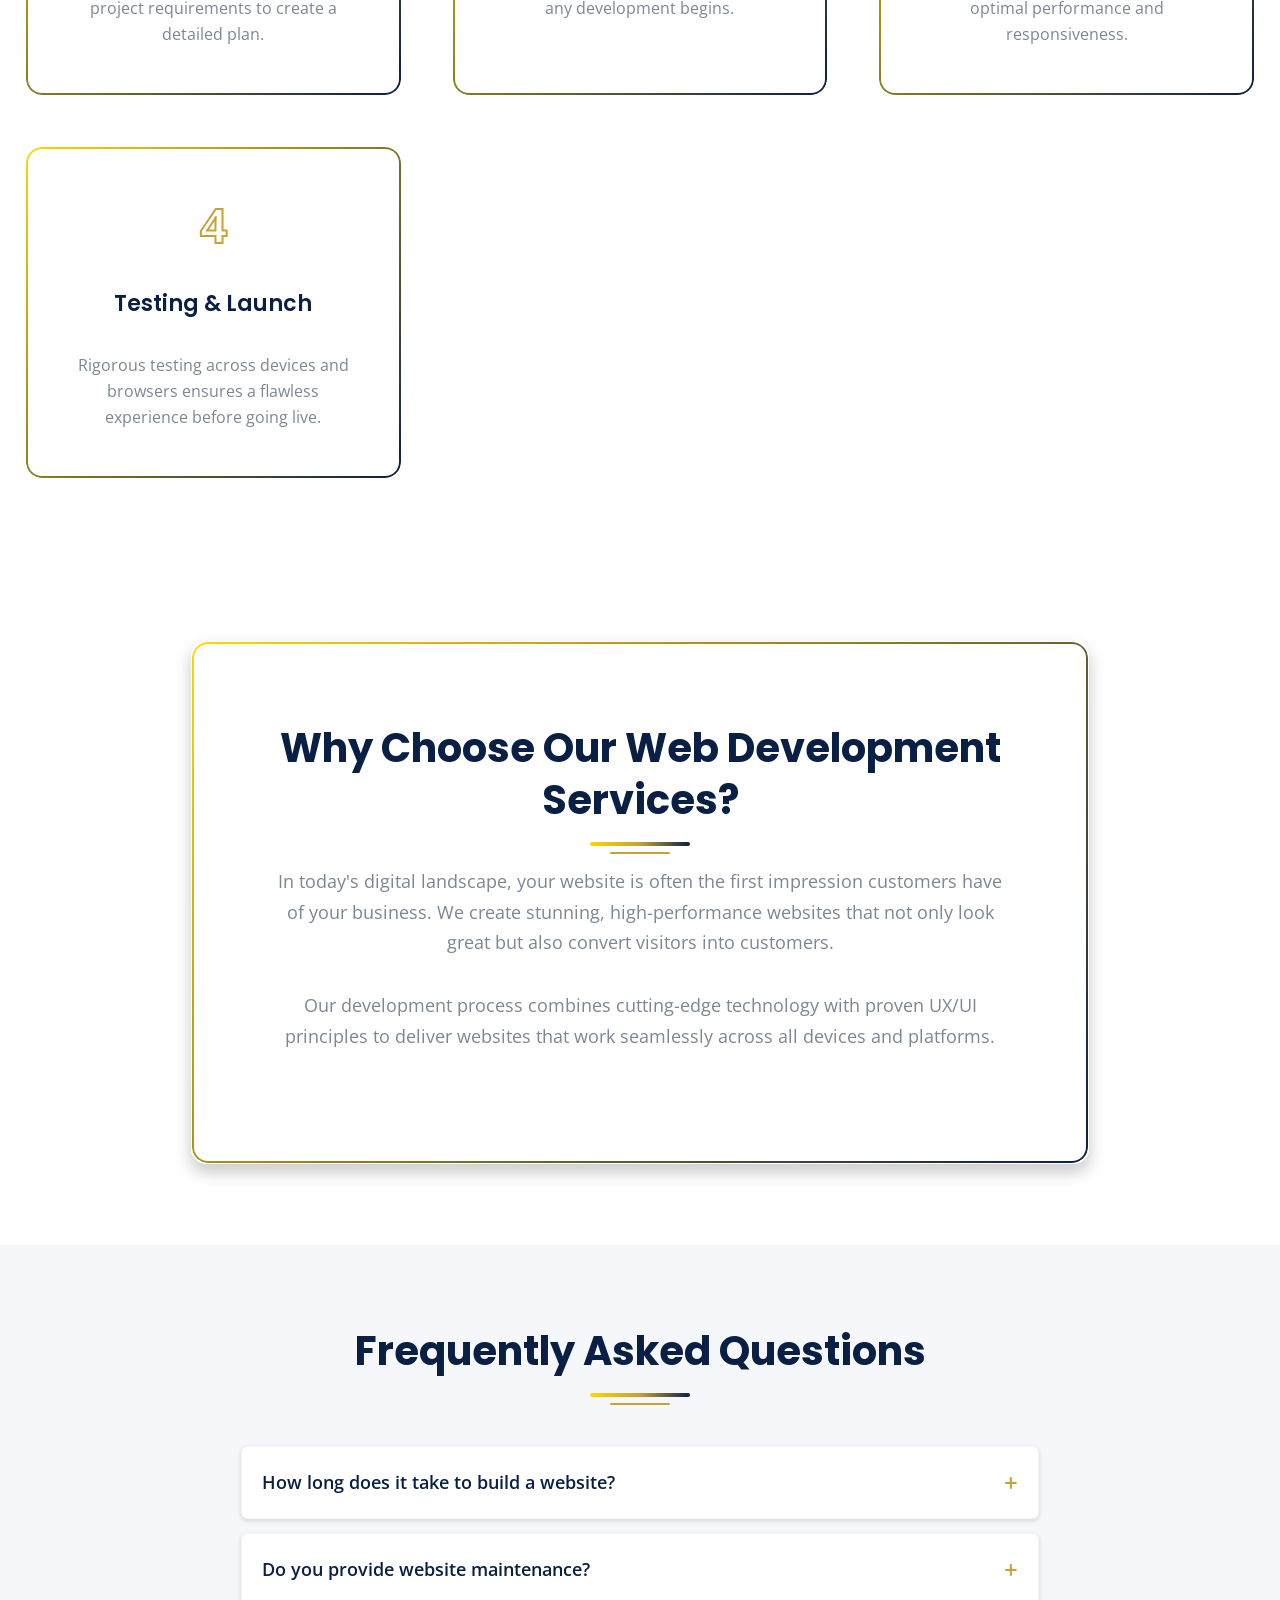
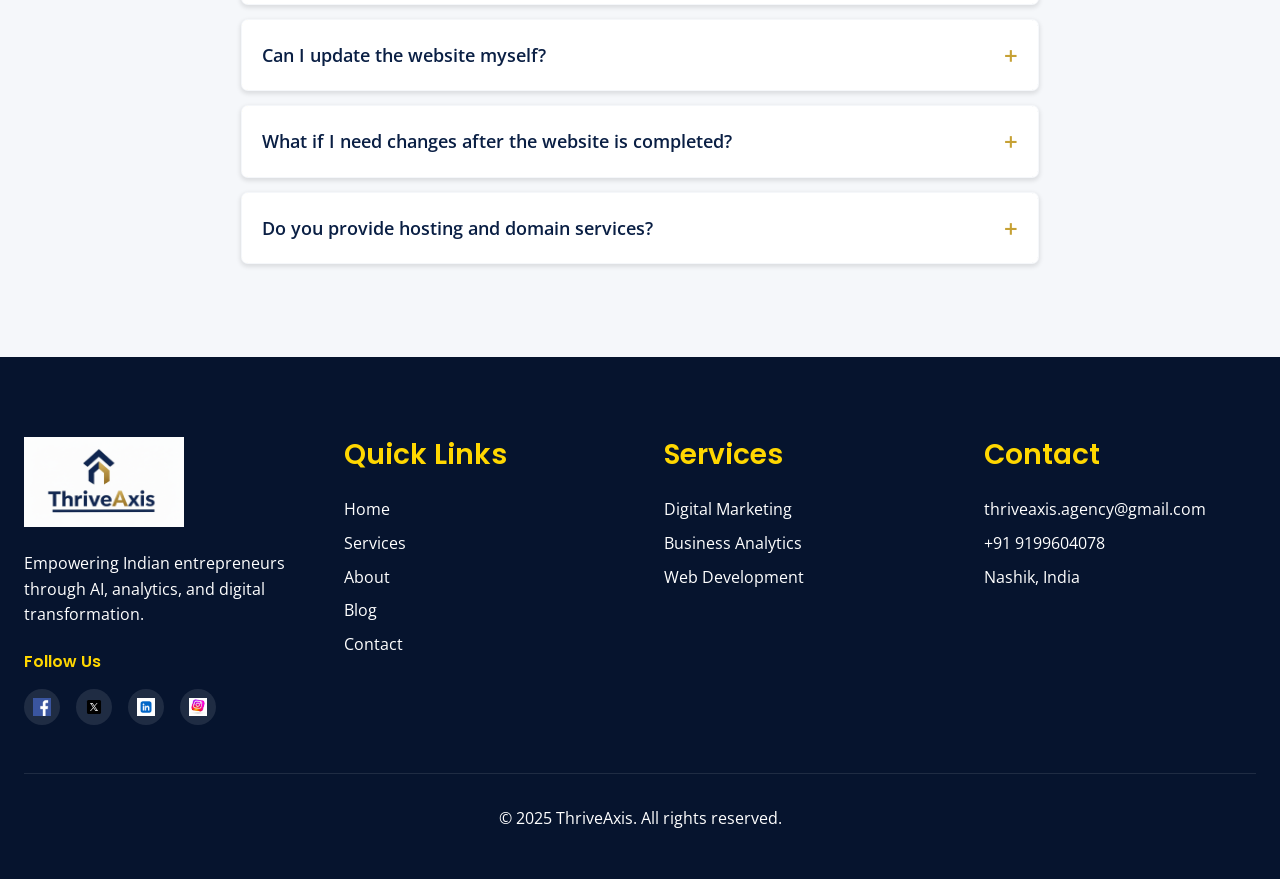
<file: web-development.html>
<!DOCTYPE html>
<html lang="en">
<head>
    <meta charset="UTF-8">
    <meta name="viewport" content="width=device-width, initial-scale=1.0">
    <title>Web Development Services | ThriveAxis</title>
     <link rel="icon" href="assets/favicon.ico" type="image/x-icon">
    <link rel="stylesheet" href="../css/style.css">
    <link href="https://fonts.googleapis.com/css2?family=Poppins:wght@300;400;500;600;700&family=Open+Sans:wght@300;400;500;600&display=swap" rel="stylesheet">
</head>
<body>
    <!-- Navigation -->
    <nav class="navbar">
        <div class="nav-container">
            <div class="logo">
                <a href="index.html">
                    <img src="assets/images/logo.png" alt="ThriveAxis Logo">
                    
                </a>
            </div>
            <ul class="nav-menu">
                <li><a href="index.html" class="nav-link">Home</a></li>
                <li><a href="services.html" class="nav-link active">Services</a></li>
                <li><a href="about.html" class="nav-link">About</a></li>
                <li><a href="blog.html" class="nav-link">Blog</a></li>
                <li><a href="contact.html" class="nav-link">Contact</a></li>
            </ul>
            <div class="hamburger">
                <span class="bar"></span>
                <span class="bar"></span>
                <span class="bar"></span>
            </div>
        </div>
    </nav>

    <!-- Hero Section -->
    <section class="page-hero webdev-hero">
        <div class="container">
            <div class="webdev-hero-content">
                <h1 class="page-title">Professional Web Development</h1>
                <p class="page-subtitle">Transform your digital presence with custom, responsive websites that drive results and elevate your brand</p>
                <div class="hero-buttons">
                    <a href="#packages" class="btn btn-primary">View Our Packages</a>
                    <a href="contact.html" class="btn btn-secondary">Get Free Consultation</a>
                </div>
            </div>
        </div>
    </section>

    
    <!-- Packages Section -->
    <section class="packages-section" id="packages">
        <div class="container">
            <h2 class="section-title">Web Development Packages</h2>
            <p class="section-subtitle">
                Choose the package that best fits your business needs. All packages include responsive design and basic SEO optimization.
            </p>
            
            <div class="packages-grid">
                <!-- Basic Package -->
                <div class="package-card">
                    <div class="package-header">
                        <h3 class="package-name">Basic</h3>
                        <div class="package-price">₹1,999</div>
                        <div class="package-period">One-time payment</div>
                        <div class="package-period">Perfect for small businesses and personal brands starting online.</div>
                    </div>
                    
                    <div class="package-features basic-features">
                        <ul class="feature-list">
                            <li class="feature-item">1 Custom Designed Pages</li>
                            <li class="feature-item">Mobile Responsive Design</li>
                            <li class="feature-item">Contact Form Integration</li>
                            <li class="feature-item">Basic SEO Setup</li>
                            <li class="feature-item">Social Media Integration</li>
                            <li class="feature-item">1 Round of Revisions</li>
                            <li class="feature-item">3 Months Free Maintenance</li>
                            <li class="feature-item excluded">Domain Excluded</li>
                            <li class="feature-item excluded">WhatsApp chat button</li>
                            <li class="feature-item excluded">Social media feed embedding</li>
                            <li class="feature-item excluded">Google analytics integration</li>
                        </ul>
                    </div>
                    
                    <div class="package-cta">
                        <a href="contact" class="btn btn-outline">Get Started</a>
                    </div>
                </div>
                
                <!-- Advanced Package -->
                <div class="package-card popular">
                    <div class="package-badge">Most Popular</div>
                    <div class="package-header">
                        <h3 class="package-name">Advanced</h3>
                        <div class="package-price">₹3,999</div>
                        <div class="package-period">One-time payment</div>
                        <div class="package-period">Great for growing businesses wanting a more complete, multi-page website.</div>
                    </div>
                    
                    <div class="package-features advanced-features">
                        <ul class="feature-list">
                            <div class="feature-group-header">Includes All Basic Features</div>
                            <li class="feature-item basic-included">All Basic Package Features</li>
                            
                            <div class="feature-group-header">Advanced Exclusive Features</div>
                            <li class="feature-item advanced-exclusive">3 to 5 Custom Designed Pages</li>
                            <li class="feature-item advanced-exclusive">Fully mobile-optimized layout</li>
                            <li class="feature-item advanced-exclusive">Advanced layout customization</li>
                            <li class="feature-item advanced-exclusive">Interactive Elements & Animations</li>
                            <li class="feature-item advanced-exclusive">Faster loading setup (image optimization)</li>
                            <li class="feature-item advanced-exclusive">Extended contact form</li>
                            <li class="feature-item advanced-exclusive">WhatsApp chat button</li>
                            <li class="feature-item advanced-exclusive">Social media feed embedding</li>
                            <li class="feature-item advanced-exclusive">Google Maps integration</li>
                            <li class="feature-item advanced-exclusive">Google analytics integration</li>
                            <li class="feature-item advanced-exclusive">3 Rounds of Revisions</li>
                            <li class="feature-item advanced-exclusive">Domain Buying assistance</li>
                            <li class="feature-item advanced-exclusive">6 Months free maintainance</li>
                            <li class="feature-item excluded">Unlimited pages (within project scope)</li>
                            <li class="feature-item excluded">Hero sliders, galleries, dynamic sections</li>
                            <li class="feature-item excluded">Lead-generation tools (pop-ups, CTA banners)</li>
                        </ul>
                    </div>
                    
                    <div class="package-cta">
                        <a href="contact" class="btn btn-outline">Get Started</a>
                    </div>
                </div>
                

                <!-- Pro Package -->
                <div class="package-card">
                    <div class="package-header">
                        <h3 class="package-name">Pro</h3>
                        <div class="package-price">Custom Pricing (Let’s Discuss)</div>
                        <div class="package-period">Ideal for brands that want a premium, fully customized experience.</div>
                    </div>
                    
                    <div class="package-features pro-features">
                        <ul class="feature-list">
                            <div class="feature-group-header">Includes All Basic & Advanced Features</div>
                            <li class="feature-item basic-included">All Basic Package Features</li>
                            <li class="feature-item advanced-included">All Advanced Package Features</li>
                            
                            <div class="feature-group-header">Pro Exclusive Features</div>
                            <li class="feature-item pro-exclusive">Unlimited pages (within project scope)</li>
                            <li class="feature-item pro-exclusive">High-quality premium animations</li>
                            <li class="feature-item pro-exclusive">Hero sliders, galleries, dynamic sections</li>
                            <li class="feature-item pro-exclusive">Blog setup (categories + tags)</li>
                            <li class="feature-item pro-exclusive">Lead-generation tools (pop-ups, CTA banners)</li>
                            <li class="feature-item pro-exclusive">Contact Form Automation (E-mail)</li>
                            <li class="feature-item pro-exclusive">Chatbot or WhatsApp integration</li>
                            <li class="feature-item pro-exclusive">Upto 5 Rounds of Revisions</li>
                            <li class="feature-item pro-exclusive">Priority Support</li>
                            <li class="feature-item pro-exclusive">12 Months free Maintenance Included</li>
                            <li class="feature-item pro-exclusive">Free Custom Domain (T&C)</li>
                            <li class="feature-item pro-exclusive">Meta ads Integration</li>
                            <li class="feature-item pro-exclusive">Google ads Integration</li>
                            <li class="feature-item pro-exclusive">Free 50 Social Post and 10 Reels (T&C)</li>
                        </ul>
                    </div>
                    
                    <div class="package-cta">
                        <a href="contact" class="btn btn-outline">Get Started</a>
                    </div>
                </div>
            </div>
        </div>
    </section>


<!-- Package Comparison Highlights -->
    <section class="package-highlights">
        <div class="container">
            <h3>What's Included in Every Package</h3>
            <div class="highlight-list">
                <div class="highlight-item">Responsive Design</div>
                <div class="highlight-item">Basic SEO Setup</div>
                <div class="highlight-item">Mobile Optimization</div>
                <div class="highlight-item">Cross-browser Compatibility</div>
            </div>
        </div>
    </section>


    <!-- Process Section -->
    <section class="process-section">
        <div class="container">
            <h2 class="section-title">Our Development Process</h2>
            <p class="section-subtitle">
                We follow a structured approach to ensure your project is delivered on time and exceeds expectations
            </p>
            
            <div class="process-steps">
                <div class="process-step">
                    <div class="step-number">1</div>
                    <h3 class="step-title">Discovery & Planning</h3>
                    <p class="step-description">We start by understanding your business goals, target audience, and project requirements to create a detailed plan.</p>
                </div>
                
                <div class="process-step">
                    <div class="step-number">2</div>
                    <h3 class="step-title">Design & Prototyping</h3>
                    <p class="step-description">Our designers create mockups and prototypes for your approval before any development begins.</p>
                </div>
                
                <div class="process-step">
                    <div class="step-number">3</div>
                    <h3 class="step-title">Development</h3>
                    <p class="step-description">We build your website using the latest technologies, ensuring optimal performance and responsiveness.</p>
                </div>
                
                <div class="process-step">
                    <div class="step-number">4</div>
                    <h3 class="step-title">Testing & Launch</h3>
                    <p class="step-description">Rigorous testing across devices and browsers ensures a flawless experience before going live.</p>
                </div>
            </div>
        </div>
    </section>

    <!-- Introduction Section -->
<section class="intro-section">
    <div class="container">
        <div class="intro-card">
            <h2 class="section-title">Why Choose Our Web Development Services?</h2>
            <div class="intro-content">
                <p class="intro-text">
                    In today's digital landscape, your website is often the first impression customers have of your business. 
                    We create stunning, high-performance websites that not only look great but also convert visitors into customers.
                </p>
                <p class="intro-text">
                    Our development process combines cutting-edge technology with proven UX/UI principles to deliver websites 
                    that work seamlessly across all devices and platforms.
                </p>
            </div>
        </div>
    </div>
</section>

    <!-- FAQ Section -->
    <section class="faq-section">
        <div class="container">
            <h2 class="section-title">Frequently Asked Questions</h2>
            
            <div class="faq-grid">
                <div class="faq-item">
                    <div class="faq-question">
                        How long does it take to build a website?
                        <span>+</span>
                    </div>
                    <div class="faq-answer">
                        The timeline depends on the package and complexity. Basic websites typically take 2-3 weeks, Advanced packages 4-5 weeks, and Pro packages 6-8 weeks or more for complex applications.
                    </div>
                </div>
                
                <div class="faq-item">
                    <div class="faq-question">
                        Do you provide website maintenance?
                        <span>+</span>
                    </div>
                    <div class="faq-answer">
                        Yes, we offer maintenance plans starting at $99/month. Our Pro package includes 3 months of maintenance. We handle updates, security, backups, and minor content changes.
                    </div>
                </div>
                
                <div class="faq-item">
                    <div class="faq-question">
                        Can I update the website myself?
                        <span>+</span>
                    </div>
                    <div class="faq-answer">
                        For Advanced and Pro packages, we integrate a Content Management System (CMS) that allows you to easily update content. We provide training on how to use it effectively.
                    </div>
                </div>
                
                <div class="faq-item">
                    <div class="faq-question">
                        What if I need changes after the website is completed?
                        <span>+</span>
                    </div>
                    <div class="faq-answer">
                        Each package includes a specific number of revision rounds. After that, we charge an hourly rate for additional changes, or you can opt for our maintenance plan.
                    </div>
                </div>
                
                <div class="faq-item">
                    <div class="faq-question">
                        Do you provide hosting and domain services?
                        <span>+</span>
                    </div>
                    <div class="faq-answer">
                        We can help you purchase domains and set up hosting. We partner with reliable hosting providers and can manage this process for you, or you can use your preferred provider.
                    </div>
                </div>
            </div>
        </div>
    </section>

     <!-- Footer -->
    <footer class="footer">
        <div class="container">
            <div class="footer-content">
                <div class="footer-section">
                    <div class="footer-logo">
                        <img src="assets/images/logo.png" alt="ThriveAxis Logo">
                        <!--<span>ThriveAxis</span>-->
                    </div>
                    <p>Empowering Indian entrepreneurs through AI, analytics, and digital transformation.</p>
                    <div class="footer-social">
                        <h4>Follow Us</h4>
                        <div class="footer-social-icons">
                            <a href="#" class="footer-social-icon">
                                <img src="assets/icons/facebook.png" alt="Facebook">
                            </a>
                            <a href="#" class="footer-social-icon">
                                <img src="assets/icons/twitter.svg" alt="Twitter">
                            </a>
                            <a href="#" class="footer-social-icon">
                                <img src="assets/icons/linkedin.png" alt="LinkedIn">
                            </a>
                            <a href="#" class="footer-social-icon">
                                <img src="assets/icons/instagram.jpg" alt="Instagram">
                            </a>
                        </div>
                    </div>
                </div>
                <div class="footer-section">
                    <h3>Quick Links</h3>
                    <ul>
                        <li><a href="index.html">Home</a></li>
                        <li><a href="services.html">Services</a></li>
                        <li><a href="about.html">About</a></li>
                        <li><a href="blog.html">Blog</a></li>
                        <li><a href="contact.html">Contact</a></li>
                    </ul>
                </div>
                <div class="footer-section">
                    <h3>Services</h3>
                    <ul>
                        <li><a href="services.html#digital-marketing">Digital Marketing</a></li>
                        <li><a href="services.html#business-analytics">Business Analytics</a></li>
                        <li><a href="services.html#web-development">Web Development</a></li>
                    </ul>
                </div>
                <div class="footer-section">
                    <h3>Contact</h3>
                    <ul>
                        <li>thriveaxis.agency@gmail.com</li>
                        <li>+91 9199604078</li>
                        <li>Nashik, India</li>
                    </ul>
                </div>
            </div>
            <div class="footer-bottom">
                <p>&copy; 2025 ThriveAxis. All rights reserved.</p>
            </div>
        </div>
    </footer>

    <script src="js/script.js"></script>
    <script src="js/three-animations.js"></script>
</body>

</html>
</file>
<file: css/style.css>
/* CSS Reset & Base Styles */
* {
    margin: 0;
    padding: 0;
    box-sizing: border-box;
}

:root {
    /* Color Palette */
    --navy-dark: #06142E;
    --navy: #0A1F44;
    --gold-light: #ffd700;
    --gold: #C6A135;
    --gold-dark: #A8862D;
    --white: #FFFFFF;
    --light-gray: #F5F7FA;
    --gray: #E4E7EB;
    --dark-gray: #7B8794;
    
    /* Typography */
    --font-heading: 'Poppins', sans-serif;
    --font-body: 'Open Sans', sans-serif;
    
    /* Spacing */
    --space-xs: 0.5rem;
    --space-sm: 1rem;
    --space-md: 1.5rem;
    --space-lg: 2rem;
    --space-xl: 3rem;
    --space-xxl: 5rem;
    
    /* Border Radius */
    --radius-sm: 4px;
    --radius-md: 8px;
    --radius-lg: 16px;
    
    /* Shadows */
    --shadow-sm: 0 2px 4px rgba(0, 0, 0, 0.1);
    --shadow-md: 0 4px 8px rgba(0, 0, 0, 0.15);
    --shadow-lg: 0 8px 16px rgba(0, 0, 0, 0.2);
    --shadow-gold: 0 4px 20px rgba(255, 215, 0, 0.3);
}

/* ===== CRITICAL OVERFLOW PREVENTION ===== */
html, body {
    width: 100%;
    max-width: 100%;
    overflow-x: hidden;
    position: relative;
}

html {
    scroll-behavior: smooth;
}

body {
    font-family: var(--font-body);
    font-size: 16px;
    line-height: 1.6;
    color: var(--navy);
    background-color: var(--white);
    overflow-x: hidden;
}

/* Container */
.container {
    max-width: 1200px;
    margin: 0 auto;
    padding: 0 var(--space-md);
    width: 100%;
    box-sizing: border-box;
}

/* Typography */
h1, h2, h3, h4, h5, h6 {
    font-family: var(--font-heading);
    font-weight: 600;
    line-height: 1.3;
    margin-bottom: var(--space-sm);
    word-wrap: break-word;
    overflow-wrap: break-word;
}

h1 {
    font-size: clamp(2.5rem, 5vw, 3.5rem);
    font-weight: 700;
}

h2 {
    font-size: clamp(2rem, 4vw, 2.5rem);
}

h3 {
    font-size: clamp(1.5rem, 3vw, 1.75rem);
}

p {
    margin-bottom: var(--space-sm);
    word-wrap: break-word;
}

/* Buttons */
.btn {
    display: inline-flex;
    align-items: center;
    justify-content: center;
    padding: var(--space-sm) var(--space-lg);
    font-family: var(--font-heading);
    font-size: 1rem;
    font-weight: 500;
    text-decoration: none;
    border: none;
    border-radius: var(--radius-md);
    cursor: pointer;
    transition: all 0.3s ease;
    position: relative;
    overflow: hidden;
    max-width: 100%;
    box-sizing: border-box;
}

.btn-primary {
    background: linear-gradient(135deg, var(--gold-light), var(--gold));
    color: var(--navy);
    box-shadow: var(--shadow-gold);
}

.btn-primary:hover {
    transform: translateY(-2px);
    box-shadow: 0 6px 25px rgba(255, 215, 0, 0.4);
}

.btn-secondary {
    background: transparent;
    color: var(--white);
    border: 2px solid var(--gold);
}

.btn-secondary:hover {
    background: var(--gold);
    color: var(--navy);
}

.btn-full {
    width: 100%;
}

/* Navigation */
.navbar {
    position: fixed;
    top: 0;
    width: 100%;
    background: rgba(6, 20, 46, 0.95);
    backdrop-filter: blur(10px);
    z-index: 1000;
    padding: var(--space-sm) 0;
    transition: all 0.3s ease;
}

.nav-container {
    display: flex;
    justify-content: space-between;
    align-items: center;
    max-width: 1200px;
    margin: 0 auto;
    padding: 0 var(--space-md);
    width: 100%;
    box-sizing: border-box;
}

.logo a {
    display: flex;
    align-items: center;
    text-decoration: none;
    color: var(--white);
    font-family: var(--font-heading);
    font-weight: 600;
    font-size: clamp(1.25rem, 3vw, 1.5rem);
    transition: all 0.3s ease;
}

.logo img {
    width: 100px;
    height: 50px;
    margin-right: var(--space-xs);
    transition: all 0.3s ease;
}

.logo:hover img {
    filter: drop-shadow(0 0 8px rgba(255, 215, 0, 0.6));
}

.nav-menu {
    display: flex;
    list-style: none;
    gap: var(--space-lg);
}

.nav-link {
    color: var(--white);
    text-decoration: none;
    font-family: var(--font-heading);
    font-weight: 500;
    padding: var(--space-xs) var(--space-sm);
    border-radius: var(--radius-sm);
    transition: all 0.3s ease;
    position: relative;
}

.nav-link:hover,
.nav-link.active {
    color: var(--gold-light);
}

.nav-link::after {
    content: '';
    position: absolute;
    bottom: 0;
    left: 50%;
    width: 0;
    height: 2px;
    background: linear-gradient(90deg, var(--gold-light), var(--gold));
    transition: all 0.3s ease;
    transform: translateX(-50%);
}

.nav-link:hover::after,
.nav-link.active::after {
    width: 80%;
}

.hamburger {
    display: none;
    flex-direction: column;
    cursor: pointer;
}

.bar {
    width: 25px;
    height: 3px;
    background: var(--white);
    margin: 3px 0;
    transition: 0.3s;
}

/* ===== HOME PAGE HERO SECTION FIXES ===== */

.hero {
    position: relative;
    height: 100vh;
    min-height: 600px;
    /* Let JavaScript handle the background completely */
    display: flex;
    align-items: center;
    justify-content: center;
    text-align: center;
    color: white;
    padding-top: 80px;
    width: 100%;
    max-width: 100%;
    z-index: 1;
    transition: all 200s ease-in-out;
    overflow: hidden;
    cursor: pointer; /* Add pointer cursor to indicate it's clickable */
}

/* Hero Slideshow Dots Navigation */
.hero-slideshow-dots {
    position: absolute;
    bottom: 30px;
    left: 50%;
    transform: translateX(-50%);
    display: flex;
    gap: 12px;
    z-index: 10;
}

.hero-dot {
    width: 12px;
    height: 12px;
    border-radius: 50%;
    background: rgba(255, 255, 255, 0.5);
    border: 2px solid rgba(255, 255, 255, 0.3);
    cursor: pointer;
    transition: all 0.3s ease;
}

.hero-dot:hover {
    background: rgba(255, 255, 255, 0.7);
    transform: scale(1.2);
}

.hero-dot.active {
    background: #ffffff;
    border-color: #ffffff;
    transform: scale(1.3);
}


/* Hero Content */
.hero-content {
    position: relative;
    z-index: 2;
    max-width: 800px;
    padding: 0 20px;
}

/* Particle container */
#particles-js {
    position: absolute;
    top: 0;
    left: 0;
    width: 100%;
    height: 100%;
    z-index: 1;
}

/* Overlay to ensure text readability */
.hero-overlay {
    position: absolute;
    top: 0;
    left: 0;
    width: 100%;
    height: 100%;
    background: rgba(6, 20, 46, 0.3);
    z-index: 1;
}

.hero-content {
    text-align: center;
    z-index: 2;
    max-width: 800px;
    padding: 0 var(--space-md);
    width: 100%;
    box-sizing: border-box;
    position: relative;
    margin: 0 auto;
    display: flex;
    flex-direction: column;
    align-items: center;
    justify-content: center;
}

.hero-title {
    font-size: clamp(2.5rem, 5vw, 4rem);
    font-weight: 700;
    line-height: 1.2;
    margin-bottom: var(--space-md);
    background: linear-gradient(135deg, var(--gold-light), var(--gold));
    -webkit-background-clip: text;
    -webkit-text-fill-color: transparent;
    background-clip: text;
    word-wrap: break-word;
    overflow-wrap: break-word;
    position: relative;
    z-index: 3;
    text-align: center;
    width: 100%;
}

.hero-subtitle {
    font-size: clamp(1rem, 2vw, 1.25rem);
    margin-bottom: var(--space-xl);
    opacity: 0.9;
    line-height: 1.6;
    max-width: 600px;
    margin-left: auto;
    margin-right: auto;
    padding: 0 10px;
    position: relative;
    z-index: 3;
    text-align: center;
    width: 100%;
}

.hero-buttons {
    display: flex;
    gap: var(--space-md);
    justify-content: center;
    flex-wrap: wrap;
    width: 100%;
    position: relative;
    z-index: 3;
}

.hero-background img {
    width: 100%;
    height: calc(100vh - 80px); /* Direct value if header is 80px */
    object-fit: cover;
    object-position: center;
    position: absolute;
    top: 80px; /* Direct value */
    left: 0;
    z-index: 0;
    margin-bottom: 40px; /* Footer spacing */
}

.scroll-indicator {
    position: absolute;
    bottom: var(--space-lg);
    left: 50%;
    transform: translateX(-50%);
    z-index: 3;
}

.scroll-line {
    width: 2px;
    height: 40px;
    background: linear-gradient(to bottom, var(--gold-light), transparent);
    animation: scrollBounce 2s infinite;
}

@keyframes scrollBounce {
    0%, 100% { transform: translateY(0); }
    50% { transform: translateY(10px); }
}

/* ===================================
   HOME PAGE SERVICES PREVIEW SECTION
   =================================== */
.services-preview {
    padding: 60px 0;
    background: var(--light-gray);
    width: 100%;
    position: relative;
    z-index: 2;
    overflow: visible;
}

.services-preview .container {
    max-width: 1200px;
    margin: 0 auto;
    padding: 0 20px;
    width: 100%;
    box-sizing: border-box;
}

/* ===================================
   SECTION HEADINGS WITH BORDERS
   =================================== */
.section-title {
    text-align: center;
    margin-bottom: 20px;
    color: var(--navy);
    font-size: 2.5rem;
    font-weight: 700;
    width: 100%;
    position: relative;
    padding-bottom: 20px;
}

.section-title::after {
    content: '';
    position: absolute;
    bottom: 0;
    left: 50%;
    transform: translateX(-50%);
    width: 100px;
    height: 4px;
    background: linear-gradient(90deg, var(--gold-light), var(--gold), var(--navy));
    border-radius: 2px;
}

.section-title::before {
    content: '';
    position: absolute;
    bottom: -8px;
    left: 50%;
    transform: translateX(-50%);
    width: 60px;
    height: 2px;
    background: var(--gold);
    border-radius: 1px;
}

.section-subtitle {
    text-align: center;
    color: var(--dark-gray);
    margin-bottom: 60px;
    font-size: 1.125rem;
    max-width: 600px;
    margin-left: auto;
    margin-right: auto;
    padding: 20px;
    width: 100%;
    position: relative;
    background: var(--white);
    border-radius: 12px;
    box-shadow: 0 4px 12px rgba(0, 0, 0, 0.1);
    border: 2px solid transparent;
    background-clip: padding-box;
}

.section-subtitle::before {
    content: '';
    position: absolute;
    top: 0;
    left: 0;
    right: 0;
    bottom: 0;
    border-radius: 12px;
    padding: 2px;
    background: linear-gradient(135deg, var(--gold-light), var(--navy));
    -webkit-mask: 
        linear-gradient(#fff 0 0) content-box, 
        linear-gradient(#fff 0 0);
    -webkit-mask-composite: xor;
    mask-composite: exclude;
    z-index: -1;
}

/* ===================================
   SERVICES GRID
   =================================== */
.services-grid {
    display: grid;
    grid-template-columns: repeat(3, 1fr);
    gap: 30px;
    margin-top: 60px;
    width: 100%;
    max-width: 100%;
    box-sizing: border-box;
}

/* ===================================
   SERVICE CARDS - FIXED LAYOUT
   =================================== */
.service-card {
    background: var(--white);
    border-radius: 16px;
    text-align: center;
    box-shadow: 0 4px 8px rgba(0, 0, 0, 0.15);
    transition: all 0.3s ease;
    position: relative;
    overflow: hidden;
    width: 100%;
    display: flex;
    flex-direction: column;
    border: 2px solid transparent;
    background-clip: padding-box;
    min-height: 420px; /* Fixed minimum height */
}

.service-card::before {
    content: '';
    position: absolute;
    top: 0;
    left: 0;
    right: 0;
    bottom: 0;
    border-radius: 16px;
    padding: 2px;
    background: linear-gradient(135deg, var(--gold-light), var(--navy));
    -webkit-mask: 
        linear-gradient(#fff 0 0) content-box, 
        linear-gradient(#fff 0 0);
    -webkit-mask-composite: xor;
    mask-composite: exclude;
    z-index: 1;
}

.service-card:hover {
    transform: translateY(-8px);
    box-shadow: 0 8px 16px rgba(0, 0, 0, 0.2);
}

/* ===================================
   SERVICE IMAGE CONTAINER
   ⚙️ Adjust image display here
   =================================== */
.service-image {
    width: 100%;
    height: 240px; /* 👈 Adjust image height here */
    overflow: hidden;
    position: relative;
    display: flex;
    align-items: center;
    justify-content: center;
    background: var(--light-gray);
    flex-shrink: 0; /* Prevent image from shrinking */
}

.service-image img {
    width: 100%;
    height: 100%;
    object-fit: cover; /* 👈 Change to 'contain' to show full image without cropping */
    object-position: center;
    display: block;
    transition: transform 0.3s ease;
}

.service-card:hover .service-image img {
    transform: scale(1.05);
}

/* ===================================
   SERVICE CONTENT - FIXED PADDING
   =================================== */
.service-content {
    padding: 25px 20px 30px 20px; /* 👈 Added bottom padding for button space */
    flex: 1;
    display: flex;
    flex-direction: column;
    justify-content: space-between; /* 👈 Space between title and button */
    align-items: center;
    position: relative;
    z-index: 2;
    gap: 15px; /* 👈 Gap between elements */
}

.service-card h3 {
    color: var(--navy);
    margin: 0;
    font-size: 1.25rem;
    font-weight: 600;
    line-height: 1.4;
    text-align: center;
    flex-shrink: 0; /* Prevent title from shrinking */
}

/* ===================================
   GET MORE INFO BUTTON - FIXED
   =================================== */
.info-btn {
    display: inline-block;
    background: linear-gradient(135deg, var(--gold-light), var(--gold));
    color: var(--navy);
    padding: 12px 24px;
    border-radius: 8px;
    text-decoration: none;
    font-weight: 600;
    transition: all 0.3s ease;
    border: none;
    cursor: pointer;
    box-shadow: 0 2px 4px rgba(0, 0, 0, 0.1);
    font-size: 0.9rem;
    letter-spacing: 0.5px;
    text-align: center;
    min-width: 140px;
    white-space: nowrap; /* Prevent button text from wrapping */
    flex-shrink: 0; /* Prevent button from shrinking */
    margin-top: auto; /* Push button to bottom */
}

.info-btn:hover {
    transform: translateY(-2px);
    box-shadow: 0 4px 8px rgba(0, 0, 0, 0.15);
    background: linear-gradient(135deg, var(--gold), var(--gold-light));
}

/* ===================================
   STATS SECTION
   =================================== */
.stats-section {
    padding: var(--space-xxl) 0;
    background: var(--white);
    width: 100%;
    position: relative;
    z-index: 2;
}

.stats-grid {
    display: grid;
    grid-template-columns: repeat(auto-fit, minmax(250px, 1fr));
    gap: var(--space-xl);
    margin-top: var(--space-xl);
    width: 100%;
}

.stat-item {
    text-align: center;
    padding: var(--space-xl);
    position: relative;
    background: var(--white);
    border-radius: var(--radius-lg);
    border: 2px solid transparent;
    background-clip: padding-box;
    transition: all 0.3s ease;
}

.stat-item::before {
    content: '';
    position: absolute;
    top: 0;
    left: 0;
    right: 0;
    bottom: 0;
    border-radius: var(--radius-lg);
    padding: 2px;
    background: linear-gradient(135deg, var(--gold-light), var(--navy));
    -webkit-mask: 
        linear-gradient(#fff 0 0) content-box, 
        linear-gradient(#fff 0 0);
    -webkit-mask-composite: xor;
    mask-composite: exclude;
    z-index: 1;
}

.stat-item:hover {
    transform: translateY(-5px);
    box-shadow: var(--shadow-lg);
}

.stat-number {
    font-size: clamp(2.5rem, 5vw, 3rem);
    font-weight: 700;
    color: transparent;
    -webkit-text-stroke: 2px var(--gold);
    margin-bottom: var(--space-md);
    display: block;
    position: relative;
    z-index: 2;
}

.stat-item h3 {
    color: var(--navy);
    margin-bottom: var(--space-sm);
    font-size: 1.25rem;
    font-weight: 600;
    position: relative;
    z-index: 2;
}

/* ===================================
   RESPONSIVE DESIGN
   =================================== */

/* Large Desktop */
@media (min-width: 1201px) {
    .service-card {
        min-height: 440px;
    }
    
    .service-image {
        height: 260px; /* 👈 Desktop image height */
    }
}

/* Desktop / Laptop */
@media (max-width: 1200px) {
    .services-grid {
        grid-template-columns: repeat(2, 1fr);
        gap: 25px;
        padding: 0 15px;
    }
    
    .service-card {
        min-height: 400px;
    }
    
    .service-image {
        height: 230px; /* 👈 Laptop image height */
    }
    
    .service-content {
        padding: 20px 15px 25px 15px;
    }
}

/* Tablet */
@media (max-width: 768px) {
    .services-grid {
        grid-template-columns: 1fr;
        gap: 25px;
        max-width: 500px;
        margin-left: auto;
        margin-right: auto;
        padding: 0;
    }
    
    .service-card {
        min-height: 380px;
    }
    
    .service-image {
        height: 220px; /* 👈 Tablet image height */
    }
    
    .service-content {
        padding: 20px 20px 25px 20px;
        gap: 12px;
    }
    
    .services-preview .container {
        padding: 0 15px;
    }
    
    .section-title {
        font-size: 2rem;
        padding-bottom: 15px;
    }
    
    .section-subtitle {
        padding: 15px;
        margin-left: 10px;
        margin-right: 10px;
        font-size: 1rem;
    }
    
    .service-card h3 {
        font-size: 1.15rem;
    }
    
    .info-btn {
        font-size: 0.88rem;
        padding: 11px 22px;
    }
}

/* Mobile */
@media (max-width: 480px) {
    .service-card {
        min-height: 360px;
        max-width: 100%;
    }
    
    .service-image {
        height: 200px; /* 👈 Mobile image height */
    }
    
    .service-content {
        padding: 18px 15px 22px 15px;
        gap: 10px;
    }
    
    .service-card h3 {
        font-size: 1.1rem;
        line-height: 1.3;
    }
    
    .services-preview {
        padding: 40px 0;
    }
    
    .services-preview .container {
        padding: 0 10px;
    }
    
    .section-title {
        font-size: 1.75rem;
    }
    
    .section-title::after {
        width: 80px;
        height: 3px;
    }
    
    .section-title::before {
        width: 50px;
    }
    
    .section-subtitle {
        padding: 12px;
        font-size: 0.95rem;
        margin-left: 5px;
        margin-right: 5px;
    }
    
    .info-btn {
        padding: 10px 20px;
        font-size: 0.85rem;
        min-width: 130px;
    }
    
    .services-grid {
        max-width: 100%;
        gap: 20px;
    }
}

/* Extra Small Mobile */
@media (max-width: 360px) {
    .service-card {
        min-height: 340px;
    }
    
    .service-image {
        height: 180px; /* 👈 Small mobile image height */
    }
    
    .service-content {
        padding: 15px 12px 20px 12px;
    }
    
    .service-card h3 {
        font-size: 1.05rem;
    }
    
    .info-btn {
        padding: 9px 18px;
        font-size: 0.82rem;
        min-width: 120px;
    }
}

/* ===================================
   VISIBILITY FIX
   =================================== */
.services-preview,
.service-card,
.services-grid {
    visibility: visible !important;
    opacity: 1 !important;
}

.service-card {
    display: flex !important;
}

.services-grid {
    display: grid !important;
}

/* ===== HOME PAGE CTA SECTION ===== */
.cta-section {
    padding: var(--space-xxl) 0;
    background: var(--white);
    width: 100%;
    position: relative;
    z-index: 2;
}

.cta-content {
    text-align: center;
    max-width: 600px;
    margin: 0 auto;
    padding: var(--space-xl);
    background: var(--light-gray);
    border-radius: var(--radius-lg);
    border: 2px solid transparent;
    background-clip: padding-box;
    position: relative;
}

.cta-content::before {
    content: '';
    position: absolute;
    top: 0;
    left: 0;
    right: 0;
    bottom: 0;
    border-radius: var(--radius-lg);
    padding: 2px;
    background: linear-gradient(135deg, var(--gold-light), var(--navy));
    -webkit-mask: 
        linear-gradient(#fff 0 0) content-box, 
        linear-gradient(#fff 0 0);
    -webkit-mask-composite: xor;
    mask-composite: exclude;
    z-index: 1;
}

.cta-content h2 {
    color: var(--navy);
    margin-bottom: var(--space-md);
    font-size: clamp(2rem, 4vw, 2.5rem);
    position: relative;
    z-index: 2;
}

.cta-content p {
    font-size: clamp(1rem, 2vw, 1.125rem);
    margin-bottom: var(--space-xl);
    color: var(--dark-gray);
    position: relative;
    z-index: 2;
}

.cta-content .btn {
    position: relative;
    z-index: 2;
}

/* ===== TESTIMONIALS SECTION ===== */

/* ===================================
   TESTIMONIALS SECTION
   =================================== */
.testimonials-section {
  background: var(--white);
  border-radius: 16px;
  padding: var(--space-lg);
  box-shadow: var(--shadow-md);
  margin: var(--space-lg) auto;
  max-width: 1200px;
  width: 100%;
  box-sizing: border-box;
  overflow: hidden; /* 👈 Prevent content overflow */
}

/* ===================================
   HEADER SECTION
   =================================== */
.testimonials-header {
  text-align: center;
  margin-bottom: var(--space-lg);
  padding: 0 var(--space-sm);
}

.testimonials-header h1 {
  font-size: 2.5rem;
  color: var(--gold);
  margin-bottom: var(--space-sm);
  position: relative;
  display: inline-block;
  text-align: center;
}

.testimonials-header h1::after {
  content: '';
  position: absolute;
  bottom: -8px;
  left: 50%;
  transform: translateX(-50%);
  width: 80px;
  height: 3px;
  background: linear-gradient(90deg, var(--gold), var(--navy));
  border-radius: 2px;
}

.testimonials-header .subtitle {
  font-size: 1.1rem;
  color: var(--navy-light);
  max-width: 600px;
  margin: 0 auto;
  text-align: center;
  line-height: 1.5;
}

/* ===================================
   SLIDER CONTAINER
   =================================== */
.testimonials-slider-container {
  position: relative;
  overflow: hidden;
  width: 100%;
  margin: 0 auto;
  padding: 20px 0;
  cursor: grab;
  -webkit-user-select: none;
  -moz-user-select: none;
  -ms-user-select: none;
  user-select: none;
}

.testimonials-slider-container:active {
  cursor: grabbing;
}

.testimonials-track {
  display: flex;
  gap: var(--space-md);
  animation: scroll-testimonials 40s linear infinite;
  width: max-content;
  will-change: transform;
}

.testimonials-track.dragging {
  animation: none;
  cursor: grabbing;
}

.testimonials-track:hover {
  animation-play-state: paused;
}

/* ===================================
   TESTIMONIAL CARDS - FIXED
   =================================== */
.testimonial-card {
  background: var(--white);
  border-radius: 12px;
  padding: var(--space-lg);
  box-shadow: var(--shadow-md);
  border: 1.5px solid transparent;
  background-clip: padding-box;
  position: relative;
  min-width: 360px; /* 👈 Increased for larger avatar */
  max-width: 450px;
  width: 100%;
  flex-shrink: 0;
  height: auto; /* 👈 Changed from fixed to auto */
  min-height: 280px; /* 👈 Increased for larger avatar */
  display: flex;
  flex-direction: column;
  transition: all 0.3s ease;
  box-sizing: border-box;
  overflow: hidden; /* 👈 Prevent overflow */
}

.testimonial-card:hover {
  transform: translateY(-5px);
  box-shadow: var(--shadow-lg);
}

.testimonial-card::before {
  content: '';
  position: absolute;
  top: 0;
  left: 0;
  right: 0;
  bottom: 0;
  border-radius: 12px;
  padding: 1.5px;
  background: linear-gradient(135deg, var(--gold), var(--navy));
  -webkit-mask: 
      linear-gradient(#fff 0 0) content-box, 
      linear-gradient(#fff 0 0);
  -webkit-mask-composite: xor;
  mask-composite: exclude;
  z-index: 1;
}

/* ===================================
   CARD CONTENT
   =================================== */
.testimonial-content {
  position: relative;
  z-index: 2;
  flex: 1;
  display: flex;
  flex-direction: column;
  overflow: hidden;
  width: 100%;
  box-sizing: border-box;
}

.testimonial-text {
  font-size: 0.95rem;
  line-height: 1.6;
  color: var(--dark-gray);
  margin-bottom: var(--space-md);
  font-style: italic;
  position: relative;
  padding-left: var(--space-md);
  flex: 1;
  overflow: hidden;
  display: -webkit-box;
  -webkit-line-clamp: 4;
  -webkit-box-orient: vertical;
  word-wrap: break-word;
  word-break: break-word;
}

.testimonial-text::before {
  content: '"';
  position: absolute;
  left: 0;
  top: -8px;
  font-size: 2rem;
  color: var(--gold);
  font-family: serif;
  line-height: 1;
  opacity: 0.8;
}

/* ===================================
   AUTHOR SECTION - FIXED OVERFLOW
   =================================== */
.testimonial-author {
  display: flex;
  align-items: center;
  gap: var(--space-sm);
  position: relative;
  z-index: 2;
  margin-top: auto;
  width: 100%;
  box-sizing: border-box;
  overflow: hidden; /* 👈 Prevent overflow */
  padding-top: var(--space-xs);
}

/* ⚙️ ADJUST AVATAR SIZE HERE - Desktop */
.testimonial-avatar {
  width: 105px; /* 👈 Desktop avatar size (70px + 50% = 105px) */
  height: 105px;
  border-radius: 50%;
  overflow: hidden;
  border: 3px solid var(--gold-light); /* 👈 Thicker border for larger size */
  flex-shrink: 0;
  background: var(--navy-light);
  display: flex;
  align-items: center;
  justify-content: center;
}

.testimonial-avatar img {
  width: 100%;
  height: 100%;
  object-fit: cover;
}

.testimonial-info {
  flex: 1;
  min-width: 0; /* 👈 Critical for text truncation */
  overflow: hidden;
  max-width: calc(100% - 120px); /* 👈 Adjusted for 105px avatar + gap */
}

.testimonial-name {
  font-size: 1rem;
  font-weight: 600;
  color: var(--navy);
  margin: 0 0 2px 0;
  white-space: nowrap;
  overflow: hidden;
  text-overflow: ellipsis;
  width: 100%;
  display: block;
}

.testimonial-company {
  font-size: 0.85rem;
  color: var(--dark-gray);
  font-weight: 500;
  margin: 0;
  white-space: nowrap;
  overflow: hidden;
  text-overflow: ellipsis;
  width: 100%;
  display: block;
}

.rating {
  color: var(--gold);
  margin-top: 4px;
  font-size: 0.9rem;
  white-space: nowrap;
}

/* ===================================
   ANIMATION
   =================================== */
@keyframes scroll-testimonials {
  0% {
      transform: translateX(0);
  }
  100% {
      transform: translateX(calc(-360px * 10 - var(--space-md) * 10));
  }
}

/* ===================================
   SLIDER CONTROLS
   =================================== */
.slider-controls {
  display: flex;
  justify-content: center;
  gap: var(--space-md);
  margin-top: var(--space-lg);
}

.slider-btn {
  background: var(--navy);
  color: white;
  border: none;
  width: 44px;
  height: 44px;
  border-radius: 50%;
  display: flex;
  align-items: center;
  justify-content: center;
  cursor: pointer;
  transition: all 0.3s ease;
  box-shadow: var(--shadow-md);
  flex-shrink: 0;
}

.slider-btn:hover {
  background: var(--navy-light);
  transform: scale(1.05);
}

.slider-btn:active {
  transform: scale(0.95);
}

/* ===================================
   RESPONSIVE DESIGN
   =================================== */

/* Tablet */
@media (max-width: 768px) {
  .testimonials-section {
    padding: var(--space-md);
    margin: var(--space-md) auto;
  }

  .testimonial-card {
    min-width: 320px; /* 👈 Increased for larger avatar */
    max-width: 320px;
    min-height: 260px; /* 👈 Increased for larger avatar */
    padding: var(--space-md);
  }
  
  .testimonial-text {
    font-size: 0.9rem;
    -webkit-line-clamp: 3;
    padding-left: var(--space-sm);
  }
  
  .testimonial-text::before {
    font-size: 1.8rem;
    top: -6px;
  }
  
  /* ⚙️ ADJUST AVATAR SIZE HERE - Tablet */
  .testimonial-avatar {
    width: 87px; /* 👈 Tablet avatar size (58px + 50% = 87px) */
    height: 87px;
    border: 3px solid var(--gold-light);
  }
  
  .testimonial-info {
    max-width: calc(100% - 100px);
  }
  
  .testimonial-name {
    font-size: 0.95rem;
  }
  
  .testimonial-company {
    font-size: 0.8rem;
  }
  
  .testimonials-header h1 {
    font-size: 2rem;
  }
  
  .testimonials-header .subtitle {
    font-size: 1rem;
  }
  
  @keyframes scroll-testimonials {
    100% {
      transform: translateX(calc(-320px * 10 - var(--space-md) * 10));
    }
  }
}

/* Mobile */
@media (max-width: 480px) {
  .testimonials-section {
    padding: var(--space-sm);
    margin: var(--space-sm) 10px;
  }

  .testimonial-card {
    min-width: 300px; /* 👈 Increased for larger avatar */
    max-width: 300px;
    min-height: 240px; /* 👈 Increased for larger avatar */
    padding: var(--space-sm) var(--space-md);
  }
  
  .testimonial-text {
    font-size: 0.88rem;
    line-height: 1.5;
    margin-bottom: var(--space-sm);
    -webkit-line-clamp: 3;
    padding-left: 28px;
  }
  
  .testimonial-text::before {
    font-size: 1.6rem;
    top: -5px;
    left: 2px;
  }
  
  .testimonial-author {
    gap: 10px;
  }
  
  /* ⚙️ ADJUST AVATAR SIZE HERE - Mobile */
  .testimonial-avatar {
    width: 81px; /* 👈 Mobile avatar size (54px + 50% = 81px) */
    height: 81px;
    border: 3px solid var(--gold-light);
  }
  
  .testimonial-info {
    max-width: calc(100% - 95px);
  }
  
  .testimonial-name {
    font-size: 0.9rem;
  }
  
  .testimonial-company {
    font-size: 0.75rem;
  }
  
  .rating {
    font-size: 0.85rem;
    margin-top: 2px;
  }
  
  .testimonials-header h1 {
    font-size: 1.8rem;
  }
  
  .testimonials-header .subtitle {
    font-size: 0.95rem;
  }
  
  @keyframes scroll-testimonials {
    100% {
      transform: translateX(calc(-300px * 10 - var(--space-md) * 10));
    }
  }
  
  .slider-btn {
    width: 40px;
    height: 40px;
  }
}

/* Extra Small Mobile */
@media (max-width: 360px) {
  .testimonial-card {
    min-width: 280px; /* 👈 Increased for larger avatar */
    max-width: 280px;
    padding: 12px 15px;
  }
  
  .testimonial-text {
    font-size: 0.85rem;
    padding-left: 26px;
  }
  
  .testimonial-text::before {
    font-size: 1.4rem;
  }
  
  /* ⚙️ ADJUST AVATAR SIZE HERE - Extra Small Mobile */
  .testimonial-avatar {
    width: 75px; /* 👈 Small mobile avatar size (50px + 50% = 75px) */
    height: 75px;
    border: 2.5px solid var(--gold-light);
  }
  
  .testimonial-info {
    max-width: calc(100% - 88px);
  }
  
  .testimonial-name {
    font-size: 0.88rem;
  }
  
  .testimonial-company {
    font-size: 0.72rem;
  }
  
  .rating {
    font-size: 0.8rem;
  }
  
  @keyframes scroll-testimonials {
    100% {
      transform: translateX(calc(-280px * 10 - var(--space-md) * 10));
    }
  }
}

/* ===================================
   ACCESSIBILITY
   =================================== */
@media (prefers-reduced-motion: reduce) {
  .testimonials-track {
    animation: none;
  }
  
  .testimonial-card {
    transition: none;
  }
}

/* Footer */
.footer {
    background: var(--navy-dark);
    color: var(--white);
    padding: var(--space-xxl) 0 var(--space-lg);
    width: 100%;
    position: relative;
    z-index: 2;
}

.footer-content {
    display: grid;
    grid-template-columns: repeat(auto-fit, minmax(250px, 1fr));
    gap: var(--space-xl);
    margin-bottom: var(--space-xl);
    width: 100%;
}

.footer-section h3 {
    color: var(--gold-light);
    margin-bottom: var(--space-md);
}

.footer-logo {
    display: flex;
    align-items: center;
    margin-bottom: var(--space-md);
    font-family: var(--font-heading);
    font-weight: 600;
    font-size: 1.25rem;
}

.footer-logo img {
    width: 160px;
    height: 90px;
    margin-right: var(--space-xs);
}

.footer-section ul {
    list-style: none;
}

.footer-section ul li {
    margin-bottom: var(--space-xs);
}

.footer-section ul li a {
    color: var(--white);
    text-decoration: none;
    transition: color 0.3s ease;
}

.footer-section ul li a:hover {
    color: var(--gold-light);
}

.footer-social {
    margin-top: var(--space-md);
}

.footer-social h4 {
    color: var(--gold-light);
    margin-bottom: var(--space-sm);
    font-size: 1rem;
}

.footer-social-icons {
    display: flex;
    gap: var(--space-sm);
}

.footer-social-icon {
    display: flex;
    align-items: center;
    justify-content: center;
    width: 36px;
    height: 36px;
    background: rgba(255, 255, 255, 0.1);
    border-radius: 50%;
    transition: all 0.3s ease;
}

.footer-social-icon:hover {
    background: var(--gold);
    transform: translateY(-2px);
}

.footer-social-icon img {
    width: 18px;
    height: 18px;
    filter: none;
}

.footer-bottom {
    text-align: center;
    padding-top: var(--space-lg);
    border-top: 1px solid rgba(255, 255, 255, 0.1);
}

/* Page Hero */
.page-hero {
    padding: 150px 0 100px;
    background: linear-gradient(135deg, var(--navy-dark), var(--navy));
    color: var(--white);
    text-align: center;
    width: 100%;
    position: relative;
    z-index: 2;
}

.page-title {
    font-size: clamp(2.5rem, 5vw, 3rem);
    margin-bottom: var(--space-md);
    background: linear-gradient(135deg, var(--gold-light), var(--gold));
    -webkit-background-clip: text;
    -webkit-text-fill-color: transparent;
    background-clip: text;
}

.page-subtitle {
    font-size: clamp(1rem, 2vw, 1.25rem);
    max-width: 600px;
    margin: 0 auto;
    opacity: 0.9;
    padding: 0 20px;
}

/* Service Detail Sections */
.service-detail {
    padding: var(--space-xxl) 0;
    width: 100%;
    position: relative;
    z-index: 2;
}

.alt-bg {
    background: var(--light-gray);
}

.service-content {
    display: grid;
    grid-template-columns: 1fr 1fr;
    gap: var(--space-xl);
    align-items: center;
    width: 100%;
}

.service-content.reverse {
    direction: rtl;
}

.service-content.reverse > * {
    direction: ltr;
}

.service-text h2 {
    color: var(--navy);
    margin-bottom: var(--space-md);
}

.service-features {
    list-style: none;
    margin: var(--space-lg) 0;
}

.service-features li {
    padding: var(--space-xs) 0;
    padding-left: var(--space-lg);
    position: relative;
}

.service-features li::before {
    content: '';
    position: absolute;
    left: 0;
    top: 50%;
    transform: translateY(-50%);
    width: 8px;
    height: 8px;
    background: var(--gold);
    border-radius: 50%;
}

.service-visual {
    position: relative;
    height: 400px;
    width: 100%;
    border-radius: var(--radius-lg);
    overflow: hidden;
    box-shadow: var(--shadow-lg);
    border: 2px solid transparent;
    background-clip: padding-box;
}

.service-visual::before {
    content: '';
    position: absolute;
    top: 0;
    left: 0;
    right: 0;
    bottom: 0;
    border-radius: var(--radius-lg);
    padding: 2px;
    background: linear-gradient(135deg, var(--gold-light), var(--navy));
    -webkit-mask: 
        linear-gradient(#fff 0 0) content-box, 
        linear-gradient(#fff 0 0);
    -webkit-mask-composite: xor;
    mask-composite: exclude;
    z-index: 1;
}

.service-visual img {
    width: 100%;
    height: 100%;
    object-fit: cover;
}

/* Process Section */

/* ===== PROCESS SECTION VISIBILITY FIXES ===== */
.process-section {
    padding: var(--space-xxl) 0;
    background: var(--white);
    width: 100%;
    position: relative;
    z-index: 2;
    visibility: visible !important;
    opacity: 1 !important;
}

.process-steps {
    display: grid;
    grid-template-columns: repeat(auto-fit, minmax(280px, 1fr));
    gap: var(--space-xl);
    margin-top: var(--space-xl);
    width: 100%;
    visibility: visible !important;
    opacity: 1 !important;
    align-items: stretch; /* Ensure all items have same height */
}

.process-step {
    text-align: center;
    padding: var(--space-xl);
    position: relative;
    background: var(--white);
    border-radius: var(--radius-lg);
    border: 2px solid transparent;
    background-clip: padding-box;
    transition: all 0.3s ease;
    visibility: visible !important;
    opacity: 1 !important;
    display: flex !important;
    flex-direction: column;
    align-items: center;
    justify-content: flex-start; /* Changed from center to flex-start */
    min-height: 300px; /* Fixed height for all steps */
    height: 100%; /* Take full grid height */
}

.process-step::before {
    content: '';
    position: absolute;
    top: 0;
    left: 0;
    right: 0;
    bottom: 0;
    border-radius: var(--radius-lg);
    padding: 2px;
    background: linear-gradient(135deg, var(--gold-light), var(--navy));
    -webkit-mask: 
        linear-gradient(#fff 0 0) content-box, 
        linear-gradient(#fff 0 0);
    -webkit-mask-composite: xor;
    mask-composite: exclude;
    z-index: 1;
}

.process-step:hover {
    transform: translateY(-5px);
    box-shadow: var(--shadow-lg);
}

.step-number {
    font-size: clamp(2.5rem, 5vw, 3rem);
    font-weight: 700;
    color: transparent;
    -webkit-text-stroke: 2px var(--gold);
    margin-bottom: var(--space-md);
    display: block;
    position: relative;
    z-index: 2;
    visibility: visible !important;
    opacity: 1 !important;
    line-height: 1;
    min-height: 60px; /* Fixed height for numbers */
    display: flex;
    align-items: center;
    justify-content: center;
    width: 100%; /* Added to ensure full width */
}

.process-step h3 {
    color: var(--navy);
    margin-bottom: var(--space-md);
    font-size: 1.375rem;
    font-weight: 600;
    position: relative;
    z-index: 2;
    visibility: visible !important;
    opacity: 1 !important;
    line-height: 1.3;
    min-height: 50px; /* Fixed height for titles */
    display: flex;
    align-items: center;
    justify-content: center;
    width: 100%;
    text-align: center; /* Ensure text alignment */
}

.process-step p {
    color: var(--dark-gray);
    line-height: 1.6;
    position: relative;
    z-index: 2;
    visibility: visible !important;
    opacity: 1 !important;
    flex: 1; /* Allow paragraph to take remaining space */
    display: flex;
    align-items: flex-start; /* Changed from center to flex-start */
    justify-content: center;
    width: 100%;
    margin: 0;
    text-align: center; /* Ensure text alignment */
}

/* Ensure consistent content distribution */
.process-step > * {
    width: 100%;
    text-align: center;
}

/* Emergency visibility overrides */
.process-section * {
    visibility: visible !important;
    opacity: 1 !important;
}

.process-step * {
    visibility: visible !important;
    opacity: 1 !important;
}

/* Responsive fixes */
@media (max-width: 768px) {
    .process-steps {
        grid-template-columns: 1fr;
        gap: var(--space-lg);
    }
    
    .process-step {
        min-height: 250px;
        padding: var(--space-lg);
    }
    
    .step-number {
        min-height: 50px;
        font-size: clamp(2rem, 4vw, 2.5rem);
    }
    
    .process-step h3 {
        min-height: 40px;
        font-size: 1.25rem;
    }
}


/* Mission Section */
.mission-section {
    padding: var(--space-xxl) 0;
    background: var(--light-gray);
    width: 100%;
    position: relative;
    z-index: 2;
}

.mission-grid {
    display: grid;
    grid-template-columns: repeat(auto-fit, minmax(300px, 1fr));
    gap: var(--space-xl);
    width: 100%;
}

.mission-card {
    background: var(--white);
    padding: var(--space-xl);
    border-radius: var(--radius-lg);
    text-align: center;
    box-shadow: var(--shadow-md);
    transition: all 0.3s ease;
    width: 100%;
    box-sizing: border-box;
    border: 2px solid transparent;
    background-clip: padding-box;
    position: relative;
}

.mission-card::before {
    content: '';
    position: absolute;
    top: 0;
    left: 0;
    right: 0;
    bottom: 0;
    border-radius: var(--radius-lg);
    padding: 2px;
    background: linear-gradient(135deg, var(--gold-light), var(--navy));
    -webkit-mask: 
        linear-gradient(#fff 0 0) content-box, 
        linear-gradient(#fff 0 0);
    -webkit-mask-composite: xor;
    mask-composite: exclude;
    z-index: 1;
}

.mission-card:hover {
    transform: translateY(-5px);
    box-shadow: var(--shadow-lg);
}

.mission-icon {
    margin-bottom: var(--space-md);
    position: relative;
    z-index: 2;
}

.mission-card h3 {
    color: var(--navy);
    margin-bottom: var(--space-sm);
    position: relative;
    z-index: 2;
}

/* Team Section */
.team-section {
    padding: var(--space-xxl) 0;
    background: var(--white);
    width: 100%;
    position: relative;
    z-index: 2;
}

.team-grid {
    display: grid;
    grid-template-columns: repeat(auto-fit, minmax(280px, 1fr));
    gap: var(--space-xl);
    margin-top: var(--space-xl);
    width: 100%;
}

.team-card {
    background: var(--white);
    border-radius: var(--radius-lg);
    overflow: hidden;
    box-shadow: var(--shadow-md);
    transition: all 0.3s ease;
    width: 100%;
    border: 2px solid transparent;
    background-clip: padding-box;
    position: relative;
}

.team-card::before {
    content: '';
    position: absolute;
    top: 0;
    left: 0;
    right: 0;
    bottom: 0;
    border-radius: var(--radius-lg);
    padding: 2px;
    background: linear-gradient(135deg, var(--gold-light), var(--navy));
    -webkit-mask: 
        linear-gradient(#fff 0 0) content-box, 
        linear-gradient(#fff 0 0);
    -webkit-mask-composite: xor;
    mask-composite: exclude;
    z-index: 1;
}

.team-card:hover {
    transform: translateY(-5px);
    box-shadow: var(--shadow-lg);
}

.founder-card {
    grid-column: 1 / -1;
    display: grid;
    grid-template-columns: 300px 1fr;
}

.team-image {
    position: relative;
    height: 300px;
    overflow: hidden;
    width: 100%;
}

.team-image img {
    width: 100%;
    height: 100%;
    object-fit: cover;
}

.team-overlay {
    position: absolute;
    top: 0;
    left: 0;
    width: 100%;
    height: 100%;
    background: rgba(6, 20, 46, 0.8);
    display: flex;
    align-items: center;
    justify-content: center;
    opacity: 0;
    transition: opacity 0.3s ease;
}

.team-image:hover .team-overlay {
    opacity: 1;
}

.social-links {
    display: flex;
    gap: var(--space-sm);
}

.social-links a {
    display: flex;
    align-items: center;
    justify-content: center;
    width: 40px;
    height: 40px;
    background: var(--gold);
    border-radius: 50%;
    transition: all 0.3s ease;
}

.social-links a:hover {
    background: var(--gold-light);
    transform: scale(1.1);
}

.team-info {
    padding: var(--space-xl);
    position: relative;
    z-index: 2;
}

.team-role {
    color: var(--gold);
    font-weight: 500;
    margin-bottom: var(--space-sm);
}

.team-bio {
    color: var(--dark-gray);
}

/* ===== LEARNING PAGE SPECIFIC STYLES ===== */
.course-details-section {
    padding: var(--space-xxl) 0;
    background: var(--white);
    width: 100%;
    position: relative;
    z-index: 2;
}

.course-detail-card {
    margin-bottom: var(--space-xxl);
    padding: var(--space-xl);
    background: var(--white);
    border-radius: var(--radius-lg);
    box-shadow: var(--shadow-lg);
    border: 2px solid transparent;
    background-clip: padding-box;
    position: relative;
    width: 100%;
    box-sizing: border-box;
}

.course-detail-card::before {
    content: '';
    position: absolute;
    top: 0;
    left: 0;
    right: 0;
    bottom: 0;
    border-radius: var(--radius-lg);
    padding: 2px;
    background: linear-gradient(135deg, var(--gold-light), var(--navy));
    -webkit-mask: 
        linear-gradient(#fff 0 0) content-box, 
        linear-gradient(#fff 0 0);
    -webkit-mask-composite: xor;
    mask-composite: exclude;
    z-index: 1;
}

.course-detail-card.alt-bg {
    background: var(--light-gray);
}

.course-header {
    text-align: center;
    margin-bottom: var(--space-xl);
    padding-bottom: var(--space-lg);
    border-bottom: 2px solid var(--light-gray);
    position: relative;
    z-index: 2;
}

.course-badge {
    display: inline-block;
    background: linear-gradient(135deg, var(--gold-light), var(--gold));
    color: var(--navy);
    padding: var(--space-xs) var(--space-md);
    border-radius: var(--radius-pill);
    font-size: 0.875rem;
    font-weight: 600;
    margin-bottom: var(--space-md);
    text-transform: uppercase;
    letter-spacing: 0.5px;
    box-shadow: var(--shadow-sm);
}

.course-header h2 {
    color: var(--navy);
    margin-bottom: var(--space-md);
    font-size: clamp(1.75rem, 3vw, 2.25rem);
    position: relative;
    z-index: 2;
}

.course-intro {
    font-size: 1.125rem;
    color: var(--dark-gray);
    line-height: 1.6;
    max-width: 800px;
    margin: 0 auto;
    position: relative;
    z-index: 2;
}

/* Horizontal Course Content Layout */
.course-content-horizontal {
    display: flex;
    align-items: stretch;
    gap: var(--space-xl);
    width: 100%;
    position: relative;
    z-index: 2;
    margin-bottom: var(--space-xl);
}

.course-content-horizontal.reverse {
    flex-direction: row-reverse;
}

.course-visual {
    flex: 1;
    position: relative;
    height: 350px;
    border-radius: var(--radius-lg);
    overflow: hidden;
    box-shadow: var(--shadow-lg);
    min-width: 0;
    border: 2px solid transparent;
    background-clip: padding-box;
}

.course-visual::before {
    content: '';
    position: absolute;
    top: 0;
    left: 0;
    right: 0;
    bottom: 0;
    border-radius: var(--radius-lg);
    padding: 2px;
    background: linear-gradient(135deg, var(--gold-light), var(--navy));
    -webkit-mask: 
        linear-gradient(#fff 0 0) content-box, 
        linear-gradient(#fff 0 0);
    -webkit-mask-composite: xor;
    mask-composite: exclude;
    z-index: 1;
}

.course-visual img {
    width: 100%;
    height: 100%;
    object-fit: cover;
    transition: transform 0.5s ease;
}

.course-detail-card:hover .course-visual img {
    transform: scale(1.05);
}

.course-info-horizontal {
    flex: 1;
    display: flex;
    flex-direction: column;
    min-width: 0;
}

.course-overview {
    background: var(--light-gray);
    padding: var(--space-lg);
    border-radius: var(--radius-md);
    border-left: 4px solid var(--gold);
    flex: 1;
    display: flex;
    flex-direction: column;
    justify-content: center;
    position: relative;
    z-index: 2;
}

.course-overview h3 {
    color: var(--navy);
    margin-bottom: var(--space-md);
    font-size: 1.375rem;
    position: relative;
    z-index: 2;
}

.course-highlights {
    list-style: none;
    margin: 0;
    padding: 0;
    position: relative;
    z-index: 2;
}

.course-highlights li {
    padding: var(--space-sm) 0;
    padding-left: var(--space-lg);
    position: relative;
    color: var(--dark-gray);
    line-height: 1.5;
    position: relative;
    z-index: 2;
}

.course-highlights li::before {
    content: '';
    position: absolute;
    left: 0;
    top: 50%;
    transform: translateY(-50%);
    width: 8px;
    height: 8px;
    background: var(--gold);
    border-radius: 50%;
}

/* Horizontal Action Row */
.course-action-row {
    display: flex;
    align-items: center;
    justify-content: space-between;
    gap: var(--space-md);
    padding: var(--space-lg);
    background: var(--white);
    border-radius: var(--radius-lg);
    border: 2px solid transparent;
    background-clip: padding-box;
    position: relative;
    z-index: 2;
}

.course-action-row::before {
    content: '';
    position: absolute;
    top: 0;
    left: 0;
    right: 0;
    bottom: 0;
    border-radius: var(--radius-lg);
    padding: 2px;
    background: linear-gradient(135deg, var(--gold-light), var(--navy));
    -webkit-mask: 
        linear-gradient(#fff 0 0) content-box, 
        linear-gradient(#fff 0 0);
    -webkit-mask-composite: xor;
    mask-composite: exclude;
    z-index: 1;
}

.action-item {
    display: flex;
    align-items: center;
    gap: var(--space-md);
    flex: 1;
    padding: var(--space-md);
    background: var(--light-gray);
    border-radius: var(--radius-md);
    transition: all 0.3s ease;
    min-height: 80px;
    position: relative;
    z-index: 2;
}

.action-item:hover {
    transform: translateY(-2px);
    box-shadow: var(--shadow-md);
}

.action-item.action-button {
    background: transparent;
    padding: 0;
    display: flex;
    justify-content: center;
}

.action-icon {
    width: 50px;
    height: 50px;
    display: flex;
    align-items: center;
    justify-content: center;
    background: linear-gradient(135deg, var(--gold-light), var(--gold));
    border-radius: var(--radius-md);
    color: var(--navy);
    font-size: 1.25rem;
    flex-shrink: 0;
}

.action-content {
    display: flex;
    flex-direction: column;
    gap: var(--space-xs);
    flex: 1;
}

.action-label {
    font-size: 0.875rem;
    color: var(--dark-gray);
    font-weight: 500;
}

.action-value {
    font-size: 1.25rem;
    color: var(--navy);
    font-weight: 700;
}

/* Button Styles for Action Row */
.btn-enroll {
    display: flex;
    align-items: center;
    justify-content: center;
    gap: var(--space-sm);
    padding: var(--space-md) var(--space-lg);
    font-weight: 600;
    text-align: center;
    width: 100%;
    height: 100%;
    min-height: 60px;
}

.btn-outline {
    display: flex;
    align-items: center;
    justify-content: center;
    gap: var(--space-sm);
    padding: var(--space-md) var(--space-lg);
    background: transparent;
    color: var(--navy);
    border: 2px solid var(--navy);
    border-radius: var(--radius-md);
    text-decoration: none;
    font-weight: 500;
    transition: all 0.3s ease;
    text-align: center;
    width: 100%;
    height: 100%;
    min-height: 60px;
}

.btn-outline:hover {
    background: var(--navy);
    color: var(--white);
    transform: translateY(-2px);
}

/* ===== FREE CERTIFICATES & QUIZ SECTION ===== */
.free-certificates-section {
    padding: var(--space-xxl) 0;
    background: var(--light-gray);
    width: 100%;
    position: relative;
    z-index: 2;
}

.certificates-grid {
    display: grid;
    grid-template-columns: repeat(auto-fit, minmax(280px, 1fr));
    gap: var(--space-lg);
    margin-top: var(--space-xl);
    width: 100%;
}

.certificate-card {
    background: var(--white);
    border-radius: var(--radius-lg);
    padding: var(--space-xl);
    text-align: center;
    box-shadow: var(--shadow-md);
    transition: all 0.3s ease;
    position: relative;
    overflow: hidden;
    border: 2px solid transparent;
    background-clip: padding-box;
}

.certificate-card::before {
    content: '';
    position: absolute;
    top: 0;
    left: 0;
    right: 0;
    bottom: 0;
    border-radius: var(--radius-lg);
    padding: 2px;
    background: linear-gradient(135deg, var(--gold-light), var(--navy));
    -webkit-mask: 
        linear-gradient(#fff 0 0) content-box, 
        linear-gradient(#fff 0 0);
    -webkit-mask-composite: xor;
    mask-composite: exclude;
    z-index: 1;
}

.certificate-card:hover {
    transform: translateY(-5px);
    box-shadow: var(--shadow-lg);
}

.certificate-badge {
    position: absolute;
    top: 0;
    right: 0;
    background: linear-gradient(135deg, var(--gold-light), var(--gold));
    color: var(--navy);
    padding: var(--space-xs) var(--space-md);
    border-radius: 0 0 0 var(--radius-md);
    font-size: 0.75rem;
    font-weight: 600;
    text-transform: uppercase;
    letter-spacing: 0.5px;
    z-index: 2;
}

.certificate-icon {
    width: 80px;
    height: 80px;
    margin: 0 auto var(--space-md);
    background: linear-gradient(135deg, var(--navy-light), var(--navy));
    border-radius: 50%;
    display: flex;
    align-items: center;
    justify-content: center;
    color: var(--white);
    font-size: 1.75rem;
    position: relative;
    z-index: 2;
}

.certificate-card h3 {
    color: var(--navy);
    margin-bottom: var(--space-sm);
    font-size: 1.25rem;
    position: relative;
    z-index: 2;
}

.certificate-card p {
    color: var(--dark-gray);
    margin-bottom: var(--space-lg);
    line-height: 1.5;
    position: relative;
    z-index: 2;
}

.certificate-meta {
    display: flex;
    justify-content: center;
    gap: var(--space-md);
    margin-bottom: var(--space-lg);
    flex-wrap: wrap;
    position: relative;
    z-index: 2;
}

.certificate-meta span {
    display: flex;
    align-items: center;
    gap: var(--space-xs);
    font-size: 0.875rem;
    color: var(--medium-gray);
}

.certificate-meta i {
    color: var(--gold);
}

.certificate-actions {
    display: flex;
    flex-direction: column;
    gap: var(--space-sm);
    position: relative;
    z-index: 2;
}

.certificate-note {
    font-size: 0.75rem;
    color: var(--gold);
    font-weight: 500;
}

.certificates-cta {
    text-align: center;
    margin-top: var(--space-xl);
    padding-top: var(--space-xl);
    border-top: 1px solid var(--light-gray);
}

.certificates-cta p {
    color: var(--dark-gray);
    margin-bottom: var(--space-lg);
    font-size: 1.125rem;
}

/* ===== STUDENT TESTIMONIALS SECTION ===== */
.student-testimonials {
    padding: var(--space-xxl) 0;
    background: var(--white);
    width: 100%;
    position: relative;
    z-index: 2;
}

.testimonials-grid {
    display: grid;
    grid-template-columns: repeat(auto-fit, minmax(350px, 1fr));
    gap: var(--space-lg);
    margin-top: var(--space-xl);
    width: 100%;
}

.testimonial-card {
    background: var(--white);
    border-radius: var(--radius-lg);
    padding: var(--space-xl);
    box-shadow: var(--shadow-md);
    border: 2px solid transparent;
    background-clip: padding-box;
    position: relative;
    transition: all 0.3s ease;
}

.testimonial-card::before {
    content: '';
    position: absolute;
    top: 0;
    left: 0;
    right: 0;
    bottom: 0;
    border-radius: var(--radius-lg);
    padding: 2px;
    background: linear-gradient(135deg, var(--gold-light), var(--navy));
    -webkit-mask: 
        linear-gradient(#fff 0 0) content-box, 
        linear-gradient(#fff 0 0);
    -webkit-mask-composite: xor;
    mask-composite: exclude;
    z-index: 1;
}

.testimonial-card:hover {
    transform: translateY(-5px);
    box-shadow: var(--shadow-lg);
}

.testimonial-content {
    position: relative;
    z-index: 2;
    margin-bottom: var(--space-lg);
}

.testimonial-rating {
    display: flex;
    gap: 4px;
    margin-bottom: var(--space-md);
    color: var(--gold);
    font-size: 0.875rem;
    position: relative;
    z-index: 2;
}

.testimonial-content p {
    font-size: 1rem;
    line-height: 1.6;
    color: var(--dark-gray);
    font-style: italic;
    position: relative;
    padding-left: var(--space-lg);
    position: relative;
    z-index: 2;
}

.testimonial-content p::before {
    content: '"';
    position: absolute;
    left: 0;
    top: -10px;
    font-size: 3rem;
    color: var(--gold);
    font-family: serif;
    line-height: 1;
    opacity: 0.7;
}

.testimonial-author {
    display: flex;
    align-items: center;
    gap: var(--space-md);
    position: relative;
    z-index: 2;
}

.author-avatar {
    width: 60px;
    height: 60px;
    border-radius: 50%;
    background: var(--light-gray);
    display: flex;
    align-items: center;
    justify-content: center;
    color: var(--medium-gray);
    font-size: 1.25rem;
    flex-shrink: 0;
    border: 2px solid var(--gold-light);
}

.author-info {
    flex: 1;
}

.author-info h4 {
    color: var(--navy);
    margin-bottom: 2px;
    font-size: 1.125rem;
    font-weight: 600;
}

.author-info p {
    color: var(--gold);
    font-weight: 500;
    margin-bottom: 2px;
    font-size: 0.9rem;
}

.author-info span {
    color: var(--dark-gray);
    font-size: 0.8rem;
}

.testimonials-stats {
    display: grid;
    grid-template-columns: repeat(auto-fit, minmax(200px, 1fr));
    gap: var(--space-lg);
    margin-top: var(--space-xl);
    padding: var(--space-xl);
    background: var(--light-gray);
    border-radius: var(--radius-lg);
    border: 2px solid transparent;
    background-clip: padding-box;
    position: relative;
}

.testimonials-stats::before {
    content: '';
    position: absolute;
    top: 0;
    left: 0;
    right: 0;
    bottom: 0;
    border-radius: var(--radius-lg);
    padding: 2px;
    background: linear-gradient(135deg, var(--gold-light), var(--navy));
    -webkit-mask: 
        linear-gradient(#fff 0 0) content-box, 
        linear-gradient(#fff 0 0);
    -webkit-mask-composite: xor;
    mask-composite: exclude;
    z-index: 1;
}

.stat-item {
    text-align: center;
    padding: var(--space-md);
    position: relative;
    z-index: 2;
}

.stat-number {
    font-size: clamp(2rem, 4vw, 2.5rem);
    font-weight: 700;
    color: transparent;
    -webkit-text-stroke: 2px var(--gold);
    margin-bottom: var(--space-sm);
    display: block;
    line-height: 1;
}

.stat-label {
    color: var(--navy);
    font-weight: 500;
    font-size: 0.9rem;
}

/* Map Section */
.map-section {
    padding: var(--space-xxl) 0;
    background: var(--white);
    width: 100%;
    position: relative;
    z-index: 2;
}

.map-container {
    height: 400px;
    border-radius: var(--radius-lg);
    overflow: hidden;
    box-shadow: var(--shadow-lg);
    position: relative;
    width: 100%;
    border: 2px solid transparent;
    background-clip: padding-box;
}

.map-container::before {
    content: '';
    position: absolute;
    top: 0;
    left: 0;
    right: 0;
    bottom: 0;
    border-radius: var(--radius-lg);
    padding: 2px;
    background: linear-gradient(135deg, var(--gold-light), var(--navy));
    -webkit-mask: 
        linear-gradient(#fff 0 0) content-box, 
        linear-gradient(#fff 0 0);
    -webkit-mask-composite: xor;
    mask-composite: exclude;
    z-index: 1;
}

.map-placeholder {
    width: 100%;
    height: 100%;
    background: linear-gradient(135deg, var(--navy), var(--navy-dark));
    position: relative;
}

.map-overlay {
    position: absolute;
    top: 0;
    left: 0;
    width: 100%;
    height: 100%;
    background: rgba(6, 20, 46, 0.8);
    display: flex;
    align-items: center;
    justify-content: center;
}

.map-info {
    text-align: center;
    color: var(--white);
    padding: var(--space-xl);
}

.map-info h3 {
    color: var(--gold-light);
    margin-bottom: var(--space-md);
}

/* Blog Styles */
.featured-post {
    padding: var(--space-xxl) 0;
    background: var(--light-gray);
    width: 100%;
    position: relative;
    z-index: 2;
}

.featured-content {
    display: grid;
    grid-template-columns: 1fr 1fr;
    gap: var(--space-xl);
    align-items: center;
    width: 100%;
}

.post-category {
    display: inline-block;
    background: var(--gold);
    color: var(--navy);
    padding: var(--space-xs) var(--space-sm);
    border-radius: var(--radius-sm);
    font-size: 0.875rem;
    font-weight: 500;
    margin-bottom: var(--space-md);
}

.featured-text h2 {
    color: var(--navy);
    margin-bottom: var(--space-md);
}

.post-excerpt {
    font-size: 1.125rem;
    color: var(--dark-gray);
    margin-bottom: var(--space-lg);
}

.post-meta {
    display: flex;
    gap: var(--space-md);
    margin-bottom: var(--space-lg);
    color: var(--dark-gray);
    font-size: 0.875rem;
}

.featured-image {
    height: 400px;
    border-radius: var(--radius-lg);
    overflow: hidden;
    width: 100%;
    border: 2px solid transparent;
    background-clip: padding-box;
    position: relative;
}

.featured-image::before {
    content: '';
    position: absolute;
    top: 0;
    left: 0;
    right: 0;
    bottom: 0;
    border-radius: var(--radius-lg);
    padding: 2px;
    background: linear-gradient(135deg, var(--gold-light), var(--navy));
    -webkit-mask: 
        linear-gradient(#fff 0 0) content-box, 
        linear-gradient(#fff 0 0);
    -webkit-mask-composite: xor;
    mask-composite: exclude;
    z-index: 1;
}

.featured-image img {
    width: 100%;
    height: 100%;
    object-fit: cover;
}

/* Blog Grid */
.blog-grid-section {
    padding: var(--space-xxl) 0;
    background: var(--white);
    width: 100%;
    position: relative;
    z-index: 2;
}

.blog-filters {
    display: flex;
    justify-content: center;
    gap: var(--space-sm);
    margin-bottom: var(--space-xl);
    flex-wrap: wrap;
    width: 100%;
}

.filter-btn {
    padding: var(--space-sm) var(--space-lg);
    background: var(--light-gray);
    border: none;
    border-radius: var(--radius-md);
    font-family: var(--font-body);
    font-size: 1rem;
    cursor: pointer;
    transition: all 0.3s ease;
}

.filter-btn.active,
.filter-btn:hover {
    background: var(--gold);
    color: var(--navy);
}

.blog-grid {
    display: grid;
    grid-template-columns: repeat(auto-fit, minmax(350px, 1fr));
    gap: var(--space-xl);
    margin-bottom: var(--space-xl);
    width: 100%;
}

.blog-card {
    background: var(--white);
    border-radius: var(--radius-lg);
    overflow: hidden;
    box-shadow: var(--shadow-md);
    transition: all 0.3s ease;
    width: 100%;
    border: 2px solid transparent;
    background-clip: padding-box;
    position: relative;
}

.blog-card::before {
    content: '';
    position: absolute;
    top: 0;
    left: 0;
    right: 0;
    bottom: 0;
    border-radius: var(--radius-lg);
    padding: 2px;
    background: linear-gradient(135deg, var(--gold-light), var(--navy));
    -webkit-mask: 
        linear-gradient(#fff 0 0) content-box, 
        linear-gradient(#fff 0 0);
    -webkit-mask-composite: xor;
    mask-composite: exclude;
    z-index: 1;
}

.blog-card:hover {
    transform: translateY(-5px);
    box-shadow: var(--shadow-lg);
}

.blog-image {
    position: relative;
    height: 200px;
    overflow: hidden;
    width: 100%;
}

.blog-image img {
    width: 100%;
    height: 100%;
    object-fit: cover;
    transition: transform 0.3s ease;
}

.blog-card:hover .blog-image img {
    transform: scale(1.05);
}

.category-tag {
    position: absolute;
    top: var(--space-md);
    left: var(--space-md);
    background: var(--gold);
    color: var(--navy);
    padding: var(--space-xs) var(--space-sm);
    border-radius: var(--radius-sm);
    font-size: 0.75rem;
    font-weight: 500;
    z-index: 2;
}

.blog-content {
    padding: var(--space-lg);
    position: relative;
    z-index: 2;
}

.blog-content h3 {
    color: var(--navy);
    margin-bottom: var(--space-sm);
}

.blog-excerpt {
    color: var(--dark-gray);
    margin-bottom: var(--space-md);
}

.blog-meta {
    display: flex;
    justify-content: space-between;
    color: var(--dark-gray);
    font-size: 0.875rem;
    margin-bottom: var(--space-md);
}

.blog-link {
    color: var(--gold);
    text-decoration: none;
    font-weight: 500;
    position: relative;
}

.blog-link::after {
    content: '';
    position: absolute;
    bottom: -2px;
    left: 0;
    width: 0;
    height: 2px;
    background: var(--gold);
    transition: width 0.3s ease;
}

.blog-link:hover::after {
    width: 100%;
}

.load-more {
    text-align: center;
    width: 100%;
}

/* Newsletter */
.newsletter-section {
    padding: var(--space-xxl) 0;
    background: linear-gradient(135deg, var(--navy-dark), var(--navy));
    color: var(--white);
    text-align: center;
    width: 100%;
    position: relative;
    z-index: 2;
}

.newsletter-content h2 {
    color: var(--white);
    margin-bottom: var(--space-md);
}

.newsletter-content p {
    font-size: 1.125rem;
    margin-bottom: var(--space-xl);
    opacity: 0.9;
}

.newsletter-form {
    max-width: 500px;
    margin: 0 auto;
    width: 100%;
}

.newsletter-form .form-group {
    display: flex;
    gap: var(--space-sm);
    width: 100%;
}

.newsletter-form input {
    flex: 1;
    padding: var(--space-sm);
    border: 2px solid var(--gold);
    border-radius: var(--radius-sm);
    background: transparent;
    color: var(--white);
    box-sizing: border-box;
}

.newsletter-form input::placeholder {
    color: rgba(255, 255, 255, 0.7);
}

.newsletter-form input:focus {
    outline: none;
    border-color: var(--gold-light);
}

/* ===== RESPONSIVE DESIGN ===== */
@media (max-width: 768px) {
    .hamburger {
        display: flex;
    }
    
    .nav-menu {
        position: fixed;
        left: -100%;
        top: 70px;
        flex-direction: column;
        background: var(--navy-dark);
        width: 100%;
        text-align: center;
        transition: 0.3s;
        box-shadow: var(--shadow-lg);
        padding: var(--space-lg) 0;
        z-index: 1001;
    }
    
    .nav-menu.active {
        left: 0;
    }
    
    .hero-title {
        font-size: 2.5rem;
        padding: 0 15px;
    }
    
    .hero-subtitle {
        font-size: 1.1rem;
        padding: 0 15px;
    }
    
    .hero-buttons {
        flex-direction: column;
        align-items: center;
        gap: 15px;
        padding: 0 15px;
    }
    
    .btn {
        width: 100%;
        max-width: 250px;
        text-align: center;
    }
    
    .service-content,
    .featured-content,
    .founder-card {
        grid-template-columns: 1fr;
    }
    
    .service-content.reverse {
        direction: ltr;
    }
    
    .footer-content {
        grid-template-columns: 1fr;
        text-align: center;
    }
    
    .footer-logo {
        justify-content: center;
    }
    
    .footer-social-icons {
        justify-content: center;
    }
    
    .newsletter-form .form-group {
        flex-direction: column;
    }
    
    .services-grid {
        grid-template-columns: 1fr;
        gap: 20px;
        padding: 0 15px;
    }
    
    .service-card {
        margin: 0 auto;
        max-width: 400px;
    }
    
    .stats-grid {
        grid-template-columns: repeat(2, 1fr);
        gap: 20px;
        padding: 0 15px;
    }
    
    .stat-item {
        padding: var(--space-md);
    }
    
    .testimonials-stats {
        grid-template-columns: repeat(2, 1fr);
        gap: var(--space-md);
        padding: var(--space-lg);
    }
    
    .certificates-grid {
        grid-template-columns: 1fr;
        gap: var(--space-md);
    }
    
    .certificate-card {
        padding: var(--space-lg);
    }
    
    .testimonials-grid {
        grid-template-columns: 1fr;
        gap: var(--space-md);
    }
    
    .testimonial-card {
        padding: var(--space-lg);
    }
    
    .testimonial-author {
        flex-direction: column;
        text-align: center;
        gap: var(--space-sm);
    }
    
    .author-info {
        text-align: center;
    }
}

@media (max-width: 480px) {
    .container {
        padding: 0 15px;
    }
    
    .hero-title {
        font-size: 2rem;
    }
    
    .hero-subtitle {
        font-size: 1rem;
    }
    
    .page-title {
        font-size: 2rem;
    }
    
    .services-grid,
    .mission-grid,
    .team-grid,
    .blog-grid {
        grid-template-columns: 1fr;
    }
    
    .stats-grid {
        grid-template-columns: 1fr;
    }
    
    .section-title {
        font-size: 2rem;
        padding: 0 15px;
    }
    
    .hero-buttons .btn {
        width: 100%;
        max-width: none;
    }
    
    .testimonials-stats {
        grid-template-columns: 1fr;
    }
    
    .certificate-meta {
        flex-direction: column;
        gap: var(--space-sm);
    }
    
    .testimonial-content p {
        padding-left: var(--space-md);
    }
    
    .testimonial-content p::before {
        font-size: 2.5rem;
        top: -5px;
    }
    
    .certificates-cta p {
        font-size: 1rem;
    }
}

/* Animation Classes */
.fade-in {
    opacity: 0;
    transform: translateY(30px);
    transition: all 0.6s ease;
}

.fade-in.visible {
    opacity: 1;
    transform: translateY(0);
}

.slide-in-left {
    opacity: 0;
    transform: translateX(-50px);
    transition: all 0.6s ease;
}

.slide-in-left.visible {
    opacity: 1;
    transform: translateX(0);
}

.slide-in-right {
    opacity: 0;
    transform: translateX(50px);
    transition: all 0.6s ease;
}

.slide-in-right.visible {
    opacity: 1;
    transform: translateX(0);
}

/* Gold Gradient Text */
.gold-gradient {
    background: linear-gradient(135deg, var(--gold-light), var(--gold));
    -webkit-background-clip: text;
    -webkit-text-fill-color: transparent;
    background-clip: text;
}

/* Custom Scrollbar */
::-webkit-scrollbar {
    width: 8px;
}

::-webkit-scrollbar-track {
    background: var(--light-gray);
}

::-webkit-scrollbar-thumb {
    background: linear-gradient(var(--gold-light), var(--gold));
    border-radius: 4px;
}

::-webkit-scrollbar-thumb:hover {
    background: linear-gradient(var(--gold), var(--gold-dark));
}

/* Animation for new sections */
@keyframes slideInUp {
    from {
        opacity: 0;
        transform: translateY(30px);
    }
    to {
        opacity: 1;
        transform: translateY(0);
    }
}

.certificate-card,
.testimonial-card {
    animation: slideInUp 0.6s ease-out;
}

.certificate-card:nth-child(2),
.testimonial-card:nth-child(2) {
    animation-delay: 0.1s;
}

.certificate-card:nth-child(3),
.testimonial-card:nth-child(3) {
    animation-delay: 0.2s;
}

.certificate-card:nth-child(4),
.testimonial-card:nth-child(4) {
    animation-delay: 0.3s;
}

.testimonial-card:nth-child(5) {
    animation-delay: 0.4s;
}

.testimonial-card:nth-child(6) {
    animation-delay: 0.5s;
}

/* Animation for course cards */
@keyframes fadeInUp {
    from {
        opacity: 0;
        transform: translateY(30px);
    }
    to {
        opacity: 1;
        transform: translateY(0);
    }
}

.course-detail-card {
    animation: fadeInUp 0.6s ease-out;
}

.course-detail-card:nth-child(2) {
    animation-delay: 0.2s;
}

.course-detail-card:nth-child(3) {
    animation-delay: 0.4s;
}

/* ===== EMERGENCY OVERFLOW FIXES ===== */
* {
    max-width: 100%;
}

img, svg, video, canvas {
    max-width: 100%;
    height: auto;
}

/* Ensure no horizontal scroll on any device */
body {
    overflow-x: hidden !important;
}

/* Container safety for all pages */
.container, .nav-container {
    max-width: 100% !important;
    box-sizing: border-box !important;
}

/* ===== CONTACT PAGE SPECIFIC STYLES ===== */

/* Contact Hero */
.contact-hero {
    padding: 180px 0 100px;
    background: linear-gradient(135deg, rgba(6, 20, 46, 0.95), rgba(10, 31, 68, 0.9)), 
                url('https://images.unsplash.com/photo-1552664730-d307ca884978?ixlib=rb-4.0.3&auto=format&fit=crop&w=1920&q=80') no-repeat center center/cover;
    position: relative;
    overflow: hidden;
}

.contact-hero .hero-buttons {
    margin-top: var(--space-xl);
    display: flex;
    gap: var(--space-md);
    justify-content: center;
}

/* Contact Cards Section */
.contact-cards-section {
    padding: var(--space-xl) 0;
    background: var(--white);
    position: relative;
    z-index: 2;
}

.contact-cards-grid {
    display: grid;
    grid-template-columns: repeat(auto-fit, minmax(250px, 1fr));
    gap: var(--space-lg);
    margin-top: var(--space-md);
}

.contact-card {
    background: var(--white);
    border-radius: var(--radius-lg);
    padding: var(--space-xl);
    text-align: center;
    box-shadow: var(--shadow-md);
    transition: all 0.3s ease;
    border: 2px solid transparent;
    background-clip: padding-box;
    position: relative;
}

.contact-card::before {
    content: '';
    position: absolute;
    top: 0;
    left: 0;
    right: 0;
    bottom: 0;
    border-radius: var(--radius-lg);
    padding: 2px;
    background: linear-gradient(135deg, var(--gold-light), var(--navy));
    -webkit-mask: 
        linear-gradient(#fff 0 0) content-box, 
        linear-gradient(#fff 0 0);
    -webkit-mask-composite: xor;
    mask-composite: exclude;
    z-index: 1;
}

.contact-card:hover {
    transform: translateY(-10px);
    box-shadow: var(--shadow-lg);
}

.contact-card-icon {
    width: 70px;
    height: 70px;
    margin: 0 auto var(--space-md);
    background: linear-gradient(135deg, var(--gold-light), var(--gold));
    border-radius: 50%;
    display: flex;
    align-items: center;
    justify-content: center;
    color: var(--navy);
    font-size: 1.75rem;
    position: relative;
    z-index: 2;
}

.contact-card h3 {
    color: var(--navy);
    margin-bottom: var(--space-xs);
    font-size: 1.25rem;
    position: relative;
    z-index: 2;
}

.contact-card p {
    color: var(--navy);
    font-weight: 600;
    font-size: 1.1rem;
    margin-bottom: var(--space-xs);
    position: relative;
    z-index: 2;
}

.contact-card-subtext {
    color: var(--dark-gray);
    font-size: 0.9rem;
    font-weight: 400;
    margin-top: var(--space-xs);
}

/* Contact Main Section */
.contact-main-section {
    padding: var(--space-xxl) 0;
    background: var(--light-gray);
    position: relative;
}

.contact-content-wrapper {
    display: grid;
    grid-template-columns: 1fr 1fr;
    gap: var(--space-xxl);
    align-items: start;
}

.section-header {
    margin-bottom: var(--space-xl);
}

.section-header.center {
    text-align: center;
}

.section-header .section-title {
    color: var(--navy);
    margin-bottom: var(--space-sm);
}

.section-header .section-subtitle {
    color: var(--dark-gray);
    font-size: 1.1rem;
    line-height: 1.6;
}

/* Contact Form Section */
.contact-form-section {
    background: var(--white);
    border-radius: var(--radius-lg);
    padding: var(--space-xl);
    box-shadow: var(--shadow-lg);
    border: 2px solid transparent;
    background-clip: padding-box;
    position: relative;
}

.contact-form-section::before {
    content: '';
    position: absolute;
    top: 0;
    left: 0;
    right: 0;
    bottom: 0;
    border-radius: var(--radius-lg);
    padding: 2px;
    background: linear-gradient(135deg, var(--gold-light), var(--navy));
    -webkit-mask: 
        linear-gradient(#fff 0 0) content-box, 
        linear-gradient(#fff 0 0);
    -webkit-mask-composite: xor;
    mask-composite: exclude;
    z-index: 1;
}

.contact-form {
    position: relative;
    z-index: 2;
}

.form-row {
    display: grid;
    grid-template-columns: 1fr 1fr;
    gap: var(--space-md);
    margin-bottom: var(--space-md);
}

.form-group {
    margin-bottom: var(--space-md);
}

.form-group label {
    display: flex;
    align-items: center;
    gap: var(--space-xs);
    color: var(--navy);
    font-weight: 600;
    margin-bottom: 8px;
    font-size: 0.95rem;
}

.form-group label i {
    color: var(--gold);
    width: 16px;
}

.form-group input,
.form-group textarea,
.form-group select {
    width: 100%;
    padding: 14px 16px;
    border: 2px solid var(--gray);
    border-radius: var(--radius-md);
    font-family: var(--font-body);
    font-size: 1rem;
    color: var(--navy);
    background: var(--white);
    transition: all 0.3s ease;
    box-sizing: border-box;
}

.form-group input:focus,
.form-group textarea:focus,
.form-group select:focus {
    outline: none;
    border-color: var(--gold);
    box-shadow: 0 0 0 3px rgba(198, 161, 53, 0.1);
}

.form-group textarea {
    resize: vertical;
    min-height: 120px;
}

.form-group select {
    appearance: none;
    background-image: url("data:image/svg+xml,%3Csvg xmlns='http://www.w3.org/2000/svg' width='12' height='12' fill='%23C6A135' viewBox='0 0 16 16'%3E%3Cpath d='M7.247 11.14L2.451 5.658C1.885 5.013 2.345 4 3.204 4h9.592a1 1 0 0 1 .753 1.659l-4.796 5.48a1 1 0 0 1-1.506 0z'/%3E%3C/svg%3E");
    background-repeat: no-repeat;
    background-position: right 16px center;
    padding-right: 40px;
}

.form-error {
    color: #e53e3e;
    font-size: 0.85rem;
    margin-top: 4px;
    min-height: 20px;
}

.form-footer {
    margin-top: var(--space-xl);
    text-align: center;
}

.form-note {
    color: var(--dark-gray);
    font-size: 0.9rem;
    margin-top: var(--space-md);
    display: flex;
    align-items: center;
    justify-content: center;
    gap: var(--space-xs);
}

.form-note i {
    color: var(--gold);
}

/* Button Loader */
.btn-loader {
    display: none;
}

/* Success Message */
.form-success-message {
    text-align: center;
    padding: var(--space-xl);
    background: var(--white);
    border-radius: var(--radius-lg);
}

.success-icon {
    font-size: 4rem;
    color: #38a169;
    margin-bottom: var(--space-md);
}

.form-success-message h3 {
    color: var(--navy);
    margin-bottom: var(--space-md);
}

.form-success-message p {
    color: var(--dark-gray);
    margin-bottom: var(--space-md);
    line-height: 1.6;
}

.success-subtext {
    color: var(--gold) !important;
    font-weight: 500;
}

/* Contact Info Section */
.contact-info-section {
    position: sticky;
    top: 120px;
}

.contact-info-card {
    background: var(--white);
    border-radius: var(--radius-lg);
    padding: var(--space-xl);
    box-shadow: var(--shadow-lg);
    border: 2px solid transparent;
    background-clip: padding-box;
    position: relative;
}

.contact-info-card::before {
    content: '';
    position: absolute;
    top: 0;
    left: 0;
    right: 0;
    bottom: 0;
    border-radius: var(--radius-lg);
    padding: 2px;
    background: linear-gradient(135deg, var(--gold-light), var(--navy));
    -webkit-mask: 
        linear-gradient(#fff 0 0) content-box, 
        linear-gradient(#fff 0 0);
    -webkit-mask-composite: xor;
    mask-composite: exclude;
    z-index: 1;
}

.info-details {
    margin-bottom: var(--space-xl);
}

.info-item {
    display: grid;
    grid-template-columns: auto 1fr;
    gap: var(--space-md);
    margin-bottom: var(--space-lg);
    padding-bottom: var(--space-lg);
    border-bottom: 1px solid var(--light-gray);
    position: relative;
    z-index: 2;
}

.info-item:last-child {
    border-bottom: none;
    margin-bottom: 0;
    padding-bottom: 0;
}

.info-icon {
    width: 50px;
    height: 50px;
    background: linear-gradient(135deg, var(--gold-light), var(--gold));
    border-radius: var(--radius-md);
    display: flex;
    align-items: center;
    justify-content: center;
    color: var(--navy);
    font-size: 1.25rem;
}

.info-content h4 {
    color: var(--navy);
    margin-bottom: var(--space-xs);
    font-size: 1.1rem;
}

.info-content p {
    color: var(--navy);
    margin-bottom: 2px;
    font-size: 0.95rem;
}

.info-note {
    color: var(--dark-gray) !important;
    font-size: 0.85rem !important;
    margin-top: var(--space-xs);
    font-style: italic;
}

/* Social Connect */
.social-connect {
    margin: var(--space-xl) 0;
    padding: var(--space-lg);
    background: var(--light-gray);
    border-radius: var(--radius-lg);
    text-align: center;
    position: relative;
    z-index: 2;
}

.social-connect h3 {
    color: var(--navy);
    margin-bottom: var(--space-sm);
}

.social-connect p {
    color: var(--dark-gray);
    margin-bottom: var(--space-md);
}

.social-links {
    display: flex;
    justify-content: center;
    gap: var(--space-md);
}

.social-link {
    display: flex;
    align-items: center;
    justify-content: center;
    width: 45px;
    height: 45px;
    background: var(--navy);
    border-radius: 50%;
    color: var(--white);
    font-size: 1.25rem;
    transition: all 0.3s ease;
    text-decoration: none;
}

.social-link:hover {
    background: var(--gold);
    color: var(--navy);
    transform: translateY(-3px);
}

/* Quick Response */
.quick-response {
    background: linear-gradient(135deg, var(--gold-light), var(--gold));
    border-radius: var(--radius-lg);
    padding: var(--space-lg);
    text-align: center;
    position: relative;
    z-index: 2;
}

.quick-response h3 {
    color: var(--navy);
    margin-bottom: var(--space-sm);
    display: flex;
    align-items: center;
    justify-content: center;
    gap: var(--space-xs);
}

.quick-response p {
    color: var(--navy);
    margin-bottom: var(--space-xs);
    font-weight: 500;
}

/* Contact FAQ Section */
.contact-faq-section {
    padding: var(--space-xxl) 0;
    background: var(--white);
}

.faq-grid {
    max-width: 800px;
    margin: var(--space-xl) auto 0;
}

.faq-item {
    margin-bottom: var(--space-sm);
    border-radius: var(--radius-md);
    overflow: hidden;
    box-shadow: var(--shadow-sm);
    background: var(--white);
    border: 2px solid transparent;
    background-clip: padding-box;
    position: relative;
    transition: all 0.3s ease;
}

.faq-item::before {
    content: '';
    position: absolute;
    top: 0;
    left: 0;
    right: 0;
    bottom: 0;
    border-radius: var(--radius-md);
    padding: 2px;
    background: linear-gradient(135deg, var(--gold-light), var(--navy));
    -webkit-mask: 
        linear-gradient(#fff 0 0) content-box, 
        linear-gradient(#fff 0 0);
    -webkit-mask-composite: xor;
    mask-composite: exclude;
    z-index: 1;
}

.faq-item:hover {
    transform: translateY(-2px);
    box-shadow: var(--shadow-md);
}

.faq-question {
    padding: var(--space-lg);
    background: var(--white);
    font-weight: 600;
    cursor: pointer;
    display: flex;
    justify-content: space-between;
    align-items: center;
    font-size: 1.1rem;
    color: var(--navy);
    position: relative;
    z-index: 2;
    transition: all 0.3s ease;
}

.faq-question:hover {
    color: var(--gold);
}

.faq-question i {
    color: var(--gold);
    transition: transform 0.3s ease;
}

.faq-answer {
    padding: 0 var(--space-lg);
    max-height: 0;
    overflow: hidden;
    transition: all 0.3s ease;
    background: var(--white);
    position: relative;
    z-index: 2;
}

.faq-item.active .faq-answer {
    padding: var(--space-lg);
    max-height: 500px;
}

.faq-item.active .faq-question i {
    transform: rotate(180deg);
}

.faq-answer p {
    color: var(--dark-gray);
    line-height: 1.6;
    margin: 0;
}

/* Contact Map Section */
.contact-map-section {
    padding: var(--space-xxl) 0;
    background: var(--light-gray);
}

.map-container {
    height: 450px;
    border-radius: var(--radius-lg);
    overflow: hidden;
    box-shadow: var(--shadow-lg);
    position: relative;
    width: 100%;
    border: 2px solid transparent;
    background-clip: padding-box;
}

.map-container::before {
    content: '';
    position: absolute;
    top: 0;
    left: 0;
    right: 0;
    bottom: 0;
    border-radius: var(--radius-lg);
    padding: 2px;
    background: linear-gradient(135deg, var(--gold-light), var(--navy));
    -webkit-mask: 
        linear-gradient(#fff 0 0) content-box, 
        linear-gradient(#fff 0 0);
    -webkit-mask-composite: xor;
    mask-composite: exclude;
    z-index: 1;
}

.map-placeholder {
    width: 100%;
    height: 100%;
    background: linear-gradient(135deg, var(--navy), var(--navy-dark));
    position: relative;
}

.map-overlay {
    position: absolute;
    top: 0;
    left: 0;
    width: 100%;
    height: 100%;
    background: rgba(6, 20, 46, 0.85);
    display: flex;
    align-items: center;
    justify-content: center;
    padding: var(--space-xl);
}

.map-info-card {
    background: var(--white);
    border-radius: var(--radius-lg);
    padding: var(--space-xl);
    text-align: center;
    max-width: 400px;
    box-shadow: var(--shadow-lg);
}

.map-info-card h3 {
    color: var(--navy);
    margin-bottom: var(--space-lg);
    display: flex;
    align-items: center;
    justify-content: center;
    gap: var(--space-sm);
}

.map-info-card h3 i {
    color: var(--gold);
}

.map-details {
    text-align: left;
    margin-bottom: var(--space-lg);
}

.map-details p {
    display: flex;
    align-items: center;
    gap: var(--space-sm);
    margin-bottom: var(--space-sm);
    color: var(--navy);
    font-weight: 500;
}

.map-details i {
    color: var(--gold);
    width: 20px;
}

.map-info-card .btn {
    margin-top: var(--space-md);
}

/* Contact CTA Section */
.contact-cta-section {
    padding: var(--space-xxl) 0;
    background: linear-gradient(135deg, var(--navy-dark), var(--navy));
    color: var(--white);
    text-align: center;
}

.contact-cta-section h2 {
    color: var(--white);
    margin-bottom: var(--space-md);
    font-size: clamp(2rem, 4vw, 2.5rem);
}

.contact-cta-section p {
    font-size: 1.25rem;
    margin-bottom: var(--space-xl);
    opacity: 0.9;
    max-width: 600px;
    margin-left: auto;
    margin-right: auto;
}

.cta-buttons {
    display: flex;
    gap: var(--space-md);
    justify-content: center;
    flex-wrap: wrap;
}

.cta-buttons .btn {
    display: flex;
    align-items: center;
    gap: var(--space-sm);
    min-width: 180px;
    justify-content: center;
}

/* Responsive Design */
@media (max-width: 1024px) {
    .contact-content-wrapper {
        grid-template-columns: 1fr;
        gap: var(--space-xl);
    }
    
    .contact-info-section {
        position: static;
    }
}

@media (max-width: 768px) {
    .form-row {
        grid-template-columns: 1fr;
        gap: 0;
    }
    
    .contact-cards-grid {
        grid-template-columns: repeat(2, 1fr);
        gap: var(--space-md);
    }
    
    .contact-form-section,
    .contact-info-card {
        padding: var(--space-lg);
    }
    
    .info-item {
        grid-template-columns: 1fr;
        gap: var(--space-sm);
    }
    
    .info-icon {
        margin-bottom: var(--space-sm);
    }
    
    .social-links {
        flex-wrap: wrap;
    }
    
    .cta-buttons {
        flex-direction: column;
        align-items: center;
    }
    
    .cta-buttons .btn {
        width: 100%;
        max-width: 300px;
    }
}

@media (max-width: 480px) {
    .contact-cards-grid {
        grid-template-columns: 1fr;
    }
    
    .contact-hero {
        padding: 150px 0 80px;
    }
    
    .contact-hero .hero-buttons {
        flex-direction: column;
        align-items: center;
    }
    
    .contact-hero .hero-buttons .btn {
        width: 100%;
        max-width: 280px;
    }
    
    .faq-question {
        padding: var(--space-md);
        font-size: 1rem;
    }
    
    .faq-answer.active {
        padding: var(--space-md);
    }
    
    .map-info-card {
        padding: var(--space-md);
    }
}

/* Animation for form elements */
@keyframes slideInUp {
    from {
        opacity: 0;
        transform: translateY(20px);
    }
    to {
        opacity: 1;
        transform: translateY(0);
    }
}

.fade-in {
    animation: slideInUp 0.6s ease-out;
}

.contact-card:nth-child(2) {
    animation-delay: 0.1s;
}

.contact-card:nth-child(3) {
    animation-delay: 0.2s;
}

.contact-card:nth-child(4) {
    animation-delay: 0.3s;
}

/* Form focus effects */
.form-group.focused label {
    color: var(--gold);
}

.form-group.focused input,
.form-group.focused textarea,
.form-group.focused select {
    border-color: var(--gold);
}

/* ===== WEB DEVELOPMENT PAGE SPECIFIC STYLES ===== */

/* Hero Section */
.webdev-hero {
    background: linear-gradient(rgba(6, 20, 46, 0.9), rgba(6, 20, 46, 0.95)), 
                url('https://images.unsplash.com/photo-1460925895917-afdab827c52f?ixlib=rb-4.0.3&auto=format&fit=crop&w=1920&q=80') no-repeat center center/cover;
    padding: 150px 0 100px;
    text-align: center;
    color: var(--white);
}

.webdev-hero-content {
    max-width: 800px;
    margin: 0 auto;
}

.webdev-hero h1 {
    font-size: clamp(2.5rem, 5vw, 3.5rem);
    margin-bottom: var(--space-md);
    font-weight: 700;
}

.webdev-hero p {
    font-size: 1.25rem;
    margin-bottom: var(--space-lg);
    opacity: 0.9;
}

/* Introduction Section - Modern Card Style */
.intro-section {
    padding: var(--space-xxl) 0;
    background: var(--white);
}

.intro-card {
    background: var(--white);
    border-radius: var(--radius-lg);
    padding: var(--space-xxl);
    box-shadow: var(--shadow-lg);
    border: 2px solid transparent;
    background-clip: padding-box;
    position: relative;
    max-width: 900px;
    margin: 0 auto;
}

.intro-card::before {
    content: '';
    position: absolute;
    top: 0;
    left: 0;
    right: 0;
    bottom: 0;
    border-radius: var(--radius-lg);
    padding: 2px;
    background: linear-gradient(135deg, var(--gold-light), var(--navy));
    -webkit-mask: 
        linear-gradient(#fff 0 0) content-box, 
        linear-gradient(#fff 0 0);
    -webkit-mask-composite: xor;
    mask-composite: exclude;
    z-index: 1;
}

.intro-content {
    text-align: center;
    position: relative;
    z-index: 2;
}

.intro-text {
    font-size: 1.125rem;
    color: var(--dark-gray);
    margin-bottom: var(--space-lg);
    line-height: 1.7;
}

/* Packages Section */
.packages-section {
    padding: var(--space-xxl) 0;
    background: var(--white);
}

.packages-grid {
    display: grid;
    grid-template-columns: repeat(auto-fit, minmax(320px, 1fr));
    gap: var(--space-xl);
    margin-top: var(--space-xl);
}

.package-card {
    background: var(--white);
    border-radius: var(--radius-lg);
    padding: var(--space-xl);
    box-shadow: var(--shadow-md);
    border: 2px solid transparent;
    background-clip: padding-box;
    position: relative;
    transition: all 0.3s ease;
    display: flex;
    flex-direction: column;
    height: 100%;
}

.package-card:hover {
    transform: translateY(-5px);
    box-shadow: var(--shadow-lg);
}

.package-card.popular {
    border-color: var(--gold);
    transform: scale(1.05);
}

.package-card.popular:hover {
    transform: scale(1.05) translateY(-5px);
}

.package-card::before {
    content: '';
    position: absolute;
    top: 0;
    left: 0;
    right: 0;
    bottom: 0;
    border-radius: var(--radius-lg);
    padding: 2px;
    background: linear-gradient(135deg, var(--gold-light), var(--navy));
    -webkit-mask: 
        linear-gradient(#fff 0 0) content-box, 
        linear-gradient(#fff 0 0);
    -webkit-mask-composite: xor;
    mask-composite: exclude;
    z-index: 1;
}

.package-badge {
    position: absolute;
    top: -12px;
    right: 20px;
    background: var(--gold);
    color: var(--navy);
    padding: 6px 16px;
    border-radius: 20px;
    font-size: 0.8rem;
    font-weight: 600;
    text-transform: uppercase;
    letter-spacing: 0.5px;
    z-index: 2;
}

.package-header {
    text-align: center;
    margin-bottom: var(--space-lg);
    padding-bottom: var(--space-md);
    border-bottom: 1px solid rgba(0,0,0,0.1);
    position: relative;
    z-index: 2;
}

.package-name {
    font-size: 1.5rem;
    font-weight: 700;
    color: var(--navy);
    margin-bottom: var(--space-sm);
}

.package-price {
    font-size: 2.5rem;
    font-weight: 700;
    color: var(--navy);
    margin-bottom: var(--space-xs);
    line-height: 1;
}

.package-period {
    color: var(--dark-gray);
    font-size: 0.9rem;
}

.package-features {
    flex: 1;
    margin-bottom: var(--space-lg);
    position: relative;
    z-index: 2;
}

.feature-list {
    list-style: none;
}

.feature-item {
    padding: 8px 0; /* Reduced from var(--space-sm) which is 1rem (16px) to 8px */
    display: flex;
    align-items: flex-start;
    color: var(--navy);
    font-weight: 500;
    position: relative;
    line-height: 1.3; /* Added to reduce line height */
}

.feature-item::before {
    content: '✓';
    color: var(--gold);
    font-weight: bold;
    margin-right: var(--space-sm);
    flex-shrink: 0;
    font-size: 1.1rem;
}

/* Basic Package Features */
.basic-features .feature-item {
    color: var(--navy);
    font-weight: 500;
}

.basic-features .feature-item::before {
    content: '✓';
    color: var(--gold);
}

/* Advanced Package Features */
.advanced-features .feature-item.basic-included {
    opacity: 0.7;
    color: var(--dark-gray);
    font-weight: 400;
}

.advanced-features .feature-item.basic-included::before {
    content: '✓';
    color: var(--dark-gray);
}

.advanced-features .feature-item.advanced-exclusive {
    color: var(--navy);
    font-weight: 600;
    position: relative;
}

.advanced-features .feature-item.advanced-exclusive::before {
    content: '➤';
    color: var(--gold);
    font-weight: bold;
}

/* Pro Package Features */
.pro-features .feature-item.basic-included,
.pro-features .feature-item.advanced-included {
    opacity: 0.7;
    color: var(--dark-gray);
    font-weight: 400;
}

.pro-features .feature-item.basic-included::before,
.pro-features .feature-item.advanced-included::before {
    content: '✓';
    color: var(--dark-gray);
}

.pro-features .feature-item.pro-exclusive {
    color: var(--navy);
    font-weight: 600;
    position: relative;
}

.pro-features .feature-item.pro-exclusive::before {
    content: '⭐';
    color: var(--gold);
    font-weight: bold;
}

/* Feature Group Headers */
.feature-group-header {
    font-weight: 600;
    color: var(--gold);
    margin: var(--space-md) 0 var(--space-sm) 0;
    padding-bottom: var(--space-xs);
    border-bottom: 1px solid rgba(0,0,0,0.1);
    font-size: 0.9rem;
    text-transform: uppercase;
    letter-spacing: 0.5px;
}

.feature-item.excluded {
    color: var(--dark-gray);
    opacity: 0.6;
    font-weight: 400;
}

.feature-item.excluded::before {
    content: '✕';
    color: var(--dark-gray);
}

.package-cta {
    margin-top: auto;
    position: relative;
    z-index: 2;
}

/* FAQ Section */
.faq-section {
    padding: var(--space-xxl) 0;
    background: var(--light-gray);
}

.faq-grid {
    max-width: 800px;
    margin: var(--space-xl) auto 0;
}

.faq-item {
    margin-bottom: var(--space-md);
    border-radius: var(--radius-md);
    overflow: hidden;
    box-shadow: var(--shadow-sm);
    background: var(--white);
    border: 2px solid transparent;
    background-clip: padding-box;
    position: relative;
}

.faq-item::before {
    content: '';
    position: absolute;
    top: 0;
    left: 0;
    right: 0;
    bottom: 0;
    border-radius: var(--radius-md);
    padding: 2px;
    background: linear-gradient(135deg, var(--gold-light), var(--navy));
    -webkit-mask: 
        linear-gradient(#fff 0 0) content-box, 
        linear-gradient(#fff 0 0);
    -webkit-mask-composite: xor;
    mask-composite: exclude;
    z-index: 1;
}

.faq-question {
    padding: var(--space-lg);
    background: var(--white);
    font-weight: 600;
    cursor: pointer;
    display: flex;
    justify-content: space-between;
    align-items: center;
    font-size: 1.1rem;
    color: var(--navy);
    position: relative;
    z-index: 2;
    transition: all 0.3s ease;
}

.faq-question:hover {
    color: var(--gold);
}

.faq-question span {
    font-size: 1.5rem;
    color: var(--gold);
    transition: transform 0.3s ease;
}

.faq-answer {
    padding: 0 var(--space-lg);
    max-height: 0;
    overflow: hidden;
    transition: all 0.3s ease;
    background: var(--white);
    position: relative;
    z-index: 2;
}

.faq-answer.active {
    padding: var(--space-lg);
    max-height: 500px;
}

.faq-answer p {
    color: var(--dark-gray);
    line-height: 1.6;
    margin: 0;
}

/* CTA Section */
.cta-section {
    padding: var(--space-xxl) 0;
    background: linear-gradient(135deg, var(--navy) 0%, #0a1f44 100%);
    color: var(--white);
    text-align: center;
}

.cta-content {
    max-width: 700px;
    margin: 0 auto;
}

.cta-title {
    font-size: clamp(2rem, 4vw, 2.5rem);
    margin-bottom: var(--space-md);
    color: var(--white);
}

.cta-text {
    font-size: 1.125rem;
    margin-bottom: var(--space-lg);
    opacity: 0.9;
}

.cta-buttons {
    display: flex;
    gap: var(--space-md);
    justify-content: center;
    flex-wrap: wrap;
}

/* Button Styles */
.btn-outline {
    display: inline-flex;
    align-items: center;
    justify-content: center;
    padding: var(--space-sm) var(--space-lg);
    background: transparent;
    color: var(--navy);
    border: 2px solid var(--navy);
    border-radius: var(--radius-md);
    text-decoration: none;
    font-weight: 500;
    transition: all 0.3s ease;
    cursor: pointer;
    font-family: var(--font-heading);
    font-size: 1rem;
}

.btn-outline:hover {
    background: var(--navy);
    color: var(--white);
    transform: translateY(-2px);
}

/* Package Comparison Highlights */
.package-highlights {
    text-align: center;
    margin-bottom: var(--space-xl);
    padding: var(--space-lg);
    background: var(--light-gray);
    border-radius: var(--radius-lg);
    border: 2px solid transparent;
    background-clip: padding-box;
    position: relative;
}

.package-highlights::before {
    content: '';
    position: absolute;
    top: 0;
    left: 0;
    right: 0;
    bottom: 0;
    border-radius: var(--radius-lg);
    padding: 2px;
    background: linear-gradient(135deg, var(--gold-light), var(--navy));
    -webkit-mask: 
        linear-gradient(#fff 0 0) content-box, 
        linear-gradient(#fff 0 0);
    -webkit-mask-composite: xor;
    mask-composite: exclude;
    z-index: 1;
}

.package-highlights h3 {
    color: var(--navy);
    margin-bottom: var(--space-md);
    position: relative;
    z-index: 2;
}

.highlight-list {
    display: flex;
    justify-content: center;
    gap: var(--space-xl);
    flex-wrap: wrap;
    position: relative;
    z-index: 2;
}

.highlight-item {
    display: flex;
    align-items: center;
    gap: var(--space-sm);
    color: var(--navy);
    font-weight: 500;
}

.highlight-item::before {
    content: '✓';
    color: var(--gold);
    font-weight: bold;
}

/* Responsive Design for Web Development Page */
@media (max-width: 768px) {
    .packages-grid {
        grid-template-columns: 1fr;
        gap: var(--space-lg);
    }
    
    .package-card.popular {
        transform: none;
    }
    
    .package-card.popular:hover {
        transform: translateY(-5px);
    }
    
    .cta-buttons {
        flex-direction: column;
        align-items: center;
    }
    
    .btn, .btn-outline {
        width: 100%;
        max-width: 300px;
    }
    
    .package-card {
        padding: var(--space-lg);
    }
    
    .highlight-list {
        flex-direction: column;
        gap: var(--space-md);
        align-items: flex-start;
    }
}

@media (max-width: 480px) {
    .webdev-hero {
        padding: 120px 0 80px;
    }
    
    .packages-section, .faq-section, .cta-section {
        padding: var(--space-xl) 0;
    }
    
    .package-price {
        font-size: 2rem;
    }
    
    .faq-question {
        padding: var(--space-md);
        font-size: 1rem;
    }
    
    .faq-answer.active {
        padding: var(--space-md);
    }
    
    .package-highlights {
        padding: var(--space-md);
    }
}

/* ===== BUSINESS ANALYTICS PAGE SPECIFIC STYLES ===== */

/* ===== BUSINESS ANALYTICS PAGE SPECIFIC STYLES ===== */

/* Analytics Hero Section */
.analytics-hero {
    background: linear-gradient(rgba(6, 20, 46, 0.9), rgba(6, 20, 46, 0.95)), 
                url('https://images.unsplash.com/photo-1551288049-bebda4e38f71?ixlib=rb-4.0.3&auto=format&fit=crop&w=1920&q=80') no-repeat center center/cover;
    padding: 150px 0 100px;
    text-align: center;
    color: var(--white);
}

.analytics-hero-content {
    max-width: 800px;
    margin: 0 auto;
}

.analytics-hero h1 {
    font-size: clamp(2.5rem, 5vw, 3.5rem);
    margin-bottom: var(--space-md);
    font-weight: 700;
}

.analytics-hero p {
    font-size: 1.25rem;
    margin-bottom: var(--space-lg);
    opacity: 0.9;
}

/* Analytics Introduction Section */
.analytics-intro-section {
    padding: var(--space-xxl) 0;
    background: var(--light-gray);
}

.analytics-intro-content {
    max-width: 800px;
    margin: 0 auto;
    text-align: center;
}

/* Benefits Section */
.benefits-section {
    padding: var(--space-xxl) 0;
    background: var(--white);
}

.benefits-grid {
    display: grid;
    grid-template-columns: repeat(auto-fit, minmax(350px, 1fr));
    gap: var(--space-xl);
    margin-top: var(--space-xl);
}

.benefit-card {
    background: var(--white);
    border-radius: var(--radius-lg);
    padding: var(--space-xl);
    box-shadow: var(--shadow-md);
    border: 2px solid transparent;
    background-clip: padding-box;
    position: relative;
    transition: all 0.3s ease;
    height: 100%;
}

.benefit-card:hover {
    transform: translateY(-5px);
    box-shadow: var(--shadow-lg);
}

.benefit-card.popular-benefit {
    border-color: var(--gold);
}

.benefit-card::before {
    content: '';
    position: absolute;
    top: 0;
    left: 0;
    right: 0;
    bottom: 0;
    border-radius: var(--radius-lg);
    padding: 2px;
    background: linear-gradient(135deg, var(--gold-light), var(--navy));
    -webkit-mask: 
        linear-gradient(#fff 0 0) content-box, 
        linear-gradient(#fff 0 0);
    -webkit-mask-composite: xor;
    mask-composite: exclude;
    z-index: 1;
}

.benefit-badge {
    position: absolute;
    top: -12px;
    right: 20px;
    background: var(--gold);
    color: var(--navy);
    padding: 6px 16px;
    border-radius: 20px;
    font-size: 0.8rem;
    font-weight: 600;
    text-transform: uppercase;
    letter-spacing: 0.5px;
    z-index: 2;
}

.benefit-header {
    text-align: center;
    margin-bottom: var(--space-lg);
    padding-bottom: var(--space-md);
    border-bottom: 1px solid rgba(0,0,0,0.1);
    position: relative;
    z-index: 2;
}

.benefit-package {
    font-size: 1.25rem;
    font-weight: 700;
    color: var(--navy);
    margin-bottom: var(--space-sm);
}

.benefit-price {
    font-size: 1.5rem;
    font-weight: 700;
    color: var(--gold);
    margin-bottom: var(--space-xs);
}

.benefit-content {
    position: relative;
    z-index: 2;
}

.benefit-content h4 {
    color: var(--navy);
    margin-bottom: var(--space-md);
    font-size: 1.1rem;
    font-weight: 600;
}

.benefit-content p {
    color: var(--dark-gray);
    margin-bottom: var(--space-lg);
    line-height: 1.6;
}

.benefit-highlights {
    display: flex;
    flex-direction: column;
    gap: var(--space-sm);
}

.highlight {
    display: flex;
    align-items: center;
    gap: var(--space-sm);
    padding: var(--space-sm);
    background: var(--light-gray);
    border-radius: var(--radius-md);
    color: var(--navy);
    font-weight: 500;
}

/* ===== FAQ SECTION STYLES ===== */
.faq-section {
    padding: var(--space-xxl) 0;
    background: var(--light-gray);
}

.faq-grid {
    max-width: 800px;
    margin: var(--space-xl) auto 0;
}

.faq-item {
    margin-bottom: 12px; /* Reduced from var(--space-md) */
    border-radius: var(--radius-md);
    overflow: hidden;
    box-shadow: var(--shadow-sm);
    background: var(--white);
    border: 2px solid transparent;
    background-clip: padding-box;
    position: relative;
}

.faq-item::before {
    content: '';
    position: absolute;
    top: 0;
    left: 0;
    right: 0;
    bottom: 0;
    border-radius: var(--radius-md);
    padding: 2px;
    background: linear-gradient(135deg, var(--gold-light), var(--navy));
    -webkit-mask: 
        linear-gradient(#fff 0 0) content-box, 
        linear-gradient(#fff 0 0);
    -webkit-mask-composite: xor;
    mask-composite: exclude;
    z-index: 1;
}

.faq-question {
    padding: 16px 20px; /* Reduced padding */
    background: var(--white);
    font-weight: 600;
    cursor: pointer;
    display: flex;
    justify-content: space-between;
    align-items: center;
    font-size: 1.1rem;
    color: var(--navy);
    position: relative;
    z-index: 2;
    transition: all 0.3s ease;
}

.faq-question:hover {
    color: var(--gold);
}

.faq-question span {
    font-size: 1.5rem;
    color: var(--gold);
    transition: transform 0.3s ease;
}

.faq-answer {
    padding: 0 8px; /* Reduced from var(--space-lg) to 8px */
    max-height: 0;
    overflow: hidden;
    transition: all 0.3s ease;
    background: var(--white);
    position: relative;
    z-index: 2;
}

.faq-answer.active {
    padding: 8px 20px 16px; /* Reduced top padding, kept side and bottom */
    max-height: 500px;
}

.faq-answer p {
    color: var(--dark-gray);
    line-height: 1.6;
    margin: 0;
}

/* FAQ JavaScript functionality */
.faq-item.active .faq-question span {
    transform: rotate(45deg);
}

/* Analytics Process Section */
.analytics-process .process-step {
    background: var(--white);
}

/* Responsive Design for Analytics Page */
@media (max-width: 768px) {
    .benefits-grid {
        grid-template-columns: 1fr;
        gap: var(--space-lg);
    }
    
    .benefit-card {
        padding: var(--space-lg);
    }
    
    .benefit-highlights {
        gap: var(--space-xs);
    }
    
    .highlight {
        padding: var(--space-xs) var(--space-sm);
        font-size: 0.9rem;
    }
    
    .faq-question {
        padding: 12px 16px; /* Further reduced on mobile */
        font-size: 1rem;
    }
    
    .faq-answer.active {
        padding: 8px 16px 12px; /* Reduced on mobile */
    }
}

@media (max-width: 480px) {
    .analytics-hero {
        padding: 120px 0 80px;
    }
    
    .benefits-section {
        padding: var(--space-xl) 0;
    }
    
    .benefit-package {
        font-size: 1.1rem;
    }
    
    .benefit-price {
        font-size: 1.25rem;
    }
    
    .faq-item {
        margin-bottom: 8px; /* Even smaller gap on mobile */
    }
    
    .faq-question {
        padding: 10px 12px; /* Minimal padding on small screens */
    }
    
    .faq-answer.active {
        padding: 6px 12px 10px; /* Minimal padding on small screens */
    }
}


/* Digital Marketing Page Specific Styles */

/* Additional Styles for Pricing Tables */
.pricing-details-section {
    padding: var(--space-xxl) 0;
    background: var(--light-gray);
}

.pricing-tabs {
    margin-top: var(--space-xl);
}

.tab-buttons {
    display: flex;
    justify-content: center;
    gap: var(--space-md);
    margin-bottom: var(--space-xl);
    flex-wrap: wrap;
}

.tab-button {
    padding: var(--space-md) var(--space-lg);
    background: var(--white);
    border: 2px solid var(--navy);
    border-radius: var(--radius-md);
    font-family: var(--font-heading);
    font-weight: 600;
    color: var(--navy);
    cursor: pointer;
    transition: all 0.3s ease;
}

.tab-button:hover {
    background: var(--gold); /* Change to var(--dark-yellow) for dark yellow */
    color: var(--navy);
    border-color: var(--gold); /* Change to var(--dark-yellow) for dark yellow */
    transform: translateY(-2px);
}

.tab-button.active {
    background: var(--gold); /* Change to var(--dark-yellow) for dark yellow */
    color: var(--navy);
    border-color: var(--gold); /* Change to var(--dark-yellow) for dark yellow */
}

.tab-pane {
    display: none;
}

.tab-pane.active {
    display: block;
}

.pricing-table-container {
    overflow-x: auto;
    border-radius: var(--radius-lg);
    box-shadow: var(--shadow-md);
    margin-top: var(--space-md);
    background: var(--white);
    border: 2px solid transparent;
    background-clip: padding-box;
    position: relative;
}

.pricing-table-container::before {
    content: '';
    position: absolute;
    top: 0;
    left: 0;
    right: 0;
    bottom: 0;
    border-radius: var(--radius-lg);
    padding: 2px;
    background: linear-gradient(135deg, var(--gold-light), var(--navy)); /* Change var(--gold-light) to var(--dark-yellow) for dark yellow */
    -webkit-mask: 
        linear-gradient(#fff 0 0) content-box, 
        linear-gradient(#fff 0 0);
    -webkit-mask-composite: xor;
    mask-composite: exclude;
    z-index: 1;
}

.pricing-table {
    width: 100%;
    border-collapse: collapse;
    background: var(--white);
    min-width: 600px;
    position: relative;
    z-index: 2;
}

.pricing-table th {
    background: var(--navy);
    color: var(--white);
    padding: var(--space-md);
    text-align: left;
    font-weight: 600;
    border: 1px solid var(--navy);
}

.pricing-table td {
    padding: var(--space-md);
    border: 1px solid var(--gray);
    color: var(--navy); /* Changed from var(--dark-gray) to var(--navy) for better visibility */
    font-weight: 500; /* Added font weight for better readability */
}

.pricing-table tr:nth-child(even) {
    background: var(--light-gray);
}

.pricing-table tr:hover {
    background: var(--gold); /* Change to var(--dark-yellow-light) for light dark yellow hover */
}

.pricing-table tr:hover td {
    color: var(--navy); /* Ensure text remains navy blue on hover */
}

.total-row {
    background: var(--navy) !important;
    color: var(--white) !important;
    font-weight: 700;
}

.total-row td {
    color: var(--white) !important;
    border-color: var(--navy) !important;
}

.package-indicator {
    text-align: center;
    margin-bottom: var(--space-lg);
    font-weight: 600;
    color: var(--navy);
    font-size: 1.1rem;
}

@media (max-width: 768px) {
    .tab-buttons {
        flex-direction: column;
        align-items: center;
    }
    
    .tab-button {
        width: 100%;
        max-width: 300px;
        text-align: center;
    }
    
    .pricing-table th,
    .pricing-table td {
        padding: var(--space-sm);
        font-size: 0.9rem;
    }
}

@media (max-width: 480px) {
    .pricing-table {
        font-size: 0.8rem;
    }
    
    .pricing-table th,
    .pricing-table td {
        padding: 8px 4px;
    }
}




/* ===== ABOUT PAGE SPECIFIC STYLES ===== */

/* ===================================
   HERO SECTION
   =================================== */
.about-hero .hero-buttons {
    margin-top: var(--space-xl);
}

.about-hero-buttons {
    display: flex;
    justify-content: center;
    gap: var(--space-md);
    flex-wrap: wrap;
}

/* ===================================
   STORY & MISSION SECTIONS
   =================================== */
.story-section .service-content {
    align-items: center;
}

.about-services {
    background: var(--white);
}

.about-mission {
    background: var(--light-gray);
}

/*  FOUNDERS SECTION  */
.about-founders .team-grid {
    display: grid;
    grid-template-columns: repeat(3, 1fr);
    gap: var(--space-lg);
}

/* Shared Card Styles */
.founders-grid .team-card {
    background: var(--white);
    border-radius: var(--radius-lg);
    box-shadow: var(--shadow-md);
    overflow: hidden;
    transition: transform 0.3s ease, box-shadow 0.3s ease;
}

.founders-grid .team-card:hover {
    transform: translateY(-5px);
    box-shadow: var(--shadow-lg);
}

/* ⚙️ FOUNDER CARD 1 - FIRST GRID */
.founders-grid .team-card:nth-child(1) .team-image {
    width: 100%;
    height: 450px; 
    overflow: hidden;
    background: var(--light-gray);
    position: relative;
}

.founders-grid .team-card:nth-child(1) .team-image img {
    width: 100%;
    height: 100%;
    object-fit: cover;
    object-position: center top;
    display: block;
    transition: transform 0.3s ease;
}

/* ⚙️ FOUNDER CARD 2 - SECOND GRID */
.founders-grid .team-card:nth-child(2) .team-image {
    width: 100%;
    height: 450px; 
    overflow: hidden;
    background: var(--light-gray);
    position: relative;
}

.founders-grid .team-card:nth-child(2) .team-image img {
    width: 100%;
    height: 100%;
    object-fit: cover;
    object-position: center top;
    display: block;
    transition: transform 0.3s ease;
}

/* ⚙️ FOUNDER CARD 3 - THIRD GRID */
.founders-grid .team-card:nth-child(3) .team-image {
    width: 100%;
    height: 450px; 
    overflow: hidden;
    background: var(--light-gray);
    position: relative;
}

.founders-grid .team-card:nth-child(3) .team-image img {
    width: 100%;
    height: 100%;
    object-fit: cover;
    object-position: center top;
    display: block;
    transition: transform 0.3s ease;
}

/* Hover Effect for All Founders */
.founders-grid .team-card:hover .team-image img {
    transform: scale(1.05);
}

/* Founder Info Styles */
.founders-grid .team-info {
    padding: var(--space-lg);
}

.founders-grid .team-info h3 {
    margin: 0 0 var(--space-xs) 0;
    font-size: 1.25rem;
    color: var(--navy);
}

.founders-grid .team-role {
    color: var(--gold);
    font-weight: 600;
    margin: 0 0 var(--space-sm) 0;
    font-size: 0.9rem;
}

.founders-grid .team-bio {
    font-size: 0.95rem;
    line-height: 1.6;
    color: var(--dark-gray);
    margin: 0;
}

/* MENTORS SECTION - 3 GRID LAYOUT IMAGE SIZE: Adjust heights for each card below */
.about-mentors .team-grid {
    display: grid;
    grid-template-columns: repeat(3, 1fr);
    gap: var(--space-lg);
}

/* Shared Card Styles */
.mentors-grid .team-card {
    background: var(--white);
    border-radius: var(--radius-lg);
    box-shadow: var(--shadow-md);
    overflow: hidden;
    transition: transform 0.3s ease, box-shadow 0.3s ease;
}

.mentors-grid .team-card:hover {
    transform: translateY(-5px);
    box-shadow: var(--shadow-lg);
}

/* ⚙️ MENTOR CARD 1 - FIRST GRID */
.mentors-grid .team-card:nth-child(1) .team-image {
    width: 100%;
    height: 490px; 
    overflow: hidden;
    background: var(--light-gray);
    position: relative;
}

.mentors-grid .team-card:nth-child(1) .team-image img {
    width: 100%;
    height: 100%;
    object-fit: cover;
    object-position: center top;
    display: block;
    transition: transform 0.3s ease;
}

/* ⚙️ MENTOR CARD 2 - SECOND GRID */
.mentors-grid .team-card:nth-child(2) .team-image {
    width: 100%;
    height: 490px; 
    overflow: hidden;
    background: var(--light-gray);
    position: relative;
}

.mentors-grid .team-card:nth-child(2) .team-image img {
    width: 100%;
    height: 100%;
    object-fit: cover;
    object-position: center top;
    display: block;
    transition: transform 0.3s ease;
}

/* ⚙️ MENTOR CARD 3 - THIRD GRID */
.mentors-grid .team-card:nth-child(3) .team-image {
    width: 100%;
    height: 490px;
    overflow: hidden;
    background: var(--light-gray);
    position: relative;
}

.mentors-grid .team-card:nth-child(3) .team-image img {
    width: 100%;
    height: 100%;
    object-fit: cover;
    object-position: center top;
    display: block;
    transition: transform 0.3s ease;
}

/* Hover Effect for All Mentors */
.mentors-grid .team-card:hover .team-image img {
    transform: scale(1.05);
}

/* Mentor Info Styles */
.mentors-grid .team-info {
    padding: var(--space-lg);
}

.mentors-grid .team-info h3 {
    margin: 0 0 var(--space-xs) 0;
    font-size: 1.2rem;
    color: var(--navy);
}

.mentors-grid .team-role {
    color: var(--gold);
    font-weight: 600;
    margin: 0 0 var(--space-sm) 0;
    font-size: 0.85rem;
}

.mentors-grid .team-bio {
    font-size: 0.9rem;
    line-height: 1.6;
    color: var(--dark-gray);
    margin: 0;
}

/* ===================================
   SOCIAL LINKS & OVERLAY
   =================================== */
.team-overlay {
    position: absolute;
    top: 0;
    left: 0;
    width: 100%;
    height: 100%;
    background: rgba(6, 20, 46, 0.85);
    display: flex;
    align-items: center;
    justify-content: center;
    opacity: 0;
    transition: opacity 0.3s ease;
}

.team-image:hover .team-overlay {
    opacity: 1;
}

.social-links {
    display: flex;
    gap: var(--space-sm);
    justify-content: center;
}

.social-links a {
    display: flex;
    align-items: center;
    justify-content: center;
    width: 40px;
    height: 40px;
    background: var(--gold);
    border-radius: 50%;
    transition: all 0.3s ease;
}

.social-links a:hover {
    background: var(--gold-light);
    transform: scale(1.1);
}

.social-links img {
    width: 18px;
    height: 18px;
    filter: brightness(0) invert(1);
}

/* ===================================
   VALUES SECTION
   =================================== */
.about-values .service-features {
    margin: var(--space-lg) 0;
}

.about-values .service-features li {
    margin-bottom: var(--space-sm);
    padding-left: var(--space-xl);
}

.about-values .service-features li strong {
    color: var(--navy);
}

/* ===================================
   STATS & ADVANTAGES
   =================================== */
.about-stats {
    background: var(--white);
}

.about-advantages {
    display: grid;
    grid-template-columns: repeat(2, 1fr);
    gap: var(--space-xl);
    margin-top: var(--space-xxl);
    padding: var(--space-xl);
    background: var(--light-gray);
    border-radius: var(--radius-lg);
    position: relative;
}

.advantage-column h3 {
    color: var(--navy);
    margin-bottom: var(--space-md);
    font-size: 1.25rem;
}

.advantage-column .service-features {
    margin: 0;
}

.advantage-column .service-features li {
    margin-bottom: var(--space-sm);
    padding-left: var(--space-lg);
    font-size: 0.95rem;
    line-height: 1.5;
}

/* ===================================
   CTA SECTION
   =================================== */
.about-cta {
    background: linear-gradient(135deg, var(--navy-dark), var(--navy));
}

.about-cta .cta-content {
    background: transparent;
    border: none;
    padding: var(--space-xxl) 0;
}

.about-cta h2 {
    color: var(--white);
}

.about-cta p {
    color: rgba(255, 255, 255, 0.9);
}

/* ===================================
   RESPONSIVE DESIGN
   =================================== */

/* Tablets */
@media (max-width: 1024px) {
    .about-founders .team-grid,
    .about-mentors .team-grid {
        grid-template-columns: repeat(2, 1fr);
        gap: var(--space-md);
    }
    
    /* ⚙️ TABLET - FOUNDER CARD 1 */
    .founders-grid .team-card:nth-child(1) .team-image {
        height: 580px;
    }
    
    /* ⚙️ TABLET - FOUNDER CARD 2 */
    .founders-grid .team-card:nth-child(2) .team-image {
        height: 580px;
    }
    
    /* ⚙️ TABLET - FOUNDER CARD 3 */
    .founders-grid .team-card:nth-child(3) .team-image {
        height: 580px;
    }
    
    /* ⚙️ TABLET - MENTOR CARD 1 */
    .mentors-grid .team-card:nth-child(1) .team-image {
        height: 530px;
    }
    
    /* ⚙️ TABLET - MENTOR CARD 2 */
    .mentors-grid .team-card:nth-child(2) .team-image {
        height: 530px;
    }
    
    /* ⚙️ TABLET - MENTOR CARD 3 */
    .mentors-grid .team-card:nth-child(3) .team-image {
        height: 530px;
    }
}

/* Mobile */
@media (max-width: 768px) {
    .about-founders .team-grid,
    .about-mentors .team-grid {
        grid-template-columns: 1fr;
        gap: var(--space-lg);
    }
    
    /* ⚙️ MOBILE - FOUNDER CARD 1 */
    .founders-grid .team-card:nth-child(1) .team-image {
        height: 660px;
    }
    
    /* ⚙️ MOBILE - FOUNDER CARD 2 */
    .founders-grid .team-card:nth-child(2) .team-image {
        height: 660px;
    }
    
    /* ⚙️ MOBILE - FOUNDER CARD 3 */
    .founders-grid .team-card:nth-child(3) .team-image {
        height: 660px;
    }
    
    /* ⚙️ MOBILE - MENTOR CARD 1 */
    .mentors-grid .team-card:nth-child(1) .team-image {
        height: 650px;
    }
    
    /* ⚙️ MOBILE - MENTOR CARD 2 */
    .mentors-grid .team-card:nth-child(2) .team-image {
        height: 650px;
    }
    
    /* ⚙️ MOBILE - MENTOR CARD 3 */
    .mentors-grid .team-card:nth-child(3) .team-image {
        height: 650px;
    }
    
    .founders-grid .team-info,
    .mentors-grid .team-info {
        padding: var(--space-md);
    }
    
    .about-advantages {
        grid-template-columns: 1fr;
        gap: var(--space-lg);
        padding: var(--space-lg);
    }
    
    .about-hero-buttons {
        flex-direction: column;
    }
    
    .about-hero-buttons .btn {
        width: 100%;
        max-width: 300px;
    }
}

/* Small Mobile */
@media (max-width: 480px) {
    /* ⚙️ SMALL MOBILE - FOUNDER CARD 1 */
    .founders-grid .team-card:nth-child(1) .team-image {
        height: 250px;
    }
    
    /* ⚙️ SMALL MOBILE - FOUNDER CARD 2 */
    .founders-grid .team-card:nth-child(2) .team-image {
        height: 250px;
    }
    
    /* ⚙️ SMALL MOBILE - FOUNDER CARD 3 */
    .founders-grid .team-card:nth-child(3) .team-image {
        height: 250px;
    }
    
    /* ⚙️ SMALL MOBILE - MENTOR CARD 1 */
    .mentors-grid .team-card:nth-child(1) .team-image {
        height: 230px;
    }
    
    /* ⚙️ SMALL MOBILE - MENTOR CARD 2 */
    .mentors-grid .team-card:nth-child(2) .team-image {
        height: 230px;
    }
    
    /* ⚙️ SMALL MOBILE - MENTOR CARD 3 */
    .mentors-grid .team-card:nth-child(3) .team-image {
        height: 230px;
    }
    
    .social-links a {
        width: 36px;
        height: 36px;
    }
    
    .social-links img {
        width: 16px;
        height: 16px;
    }

}
</file>
